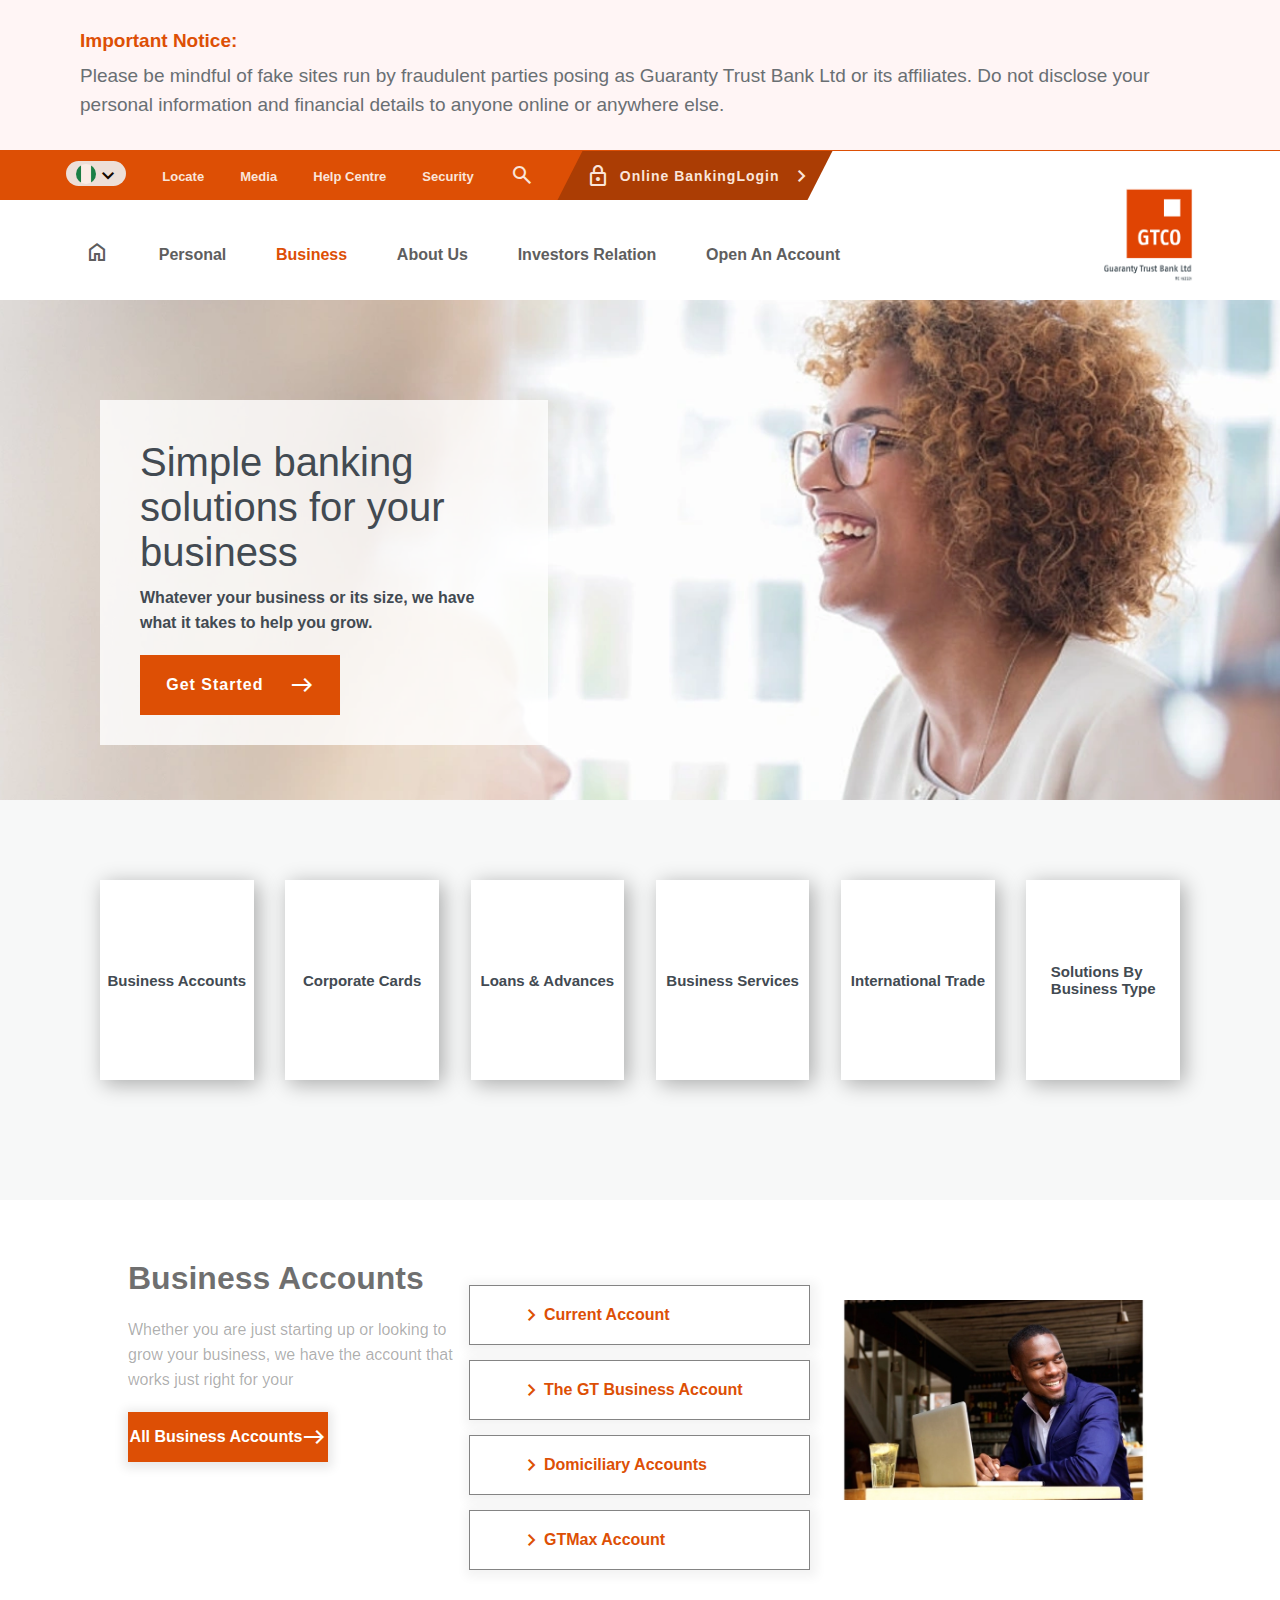
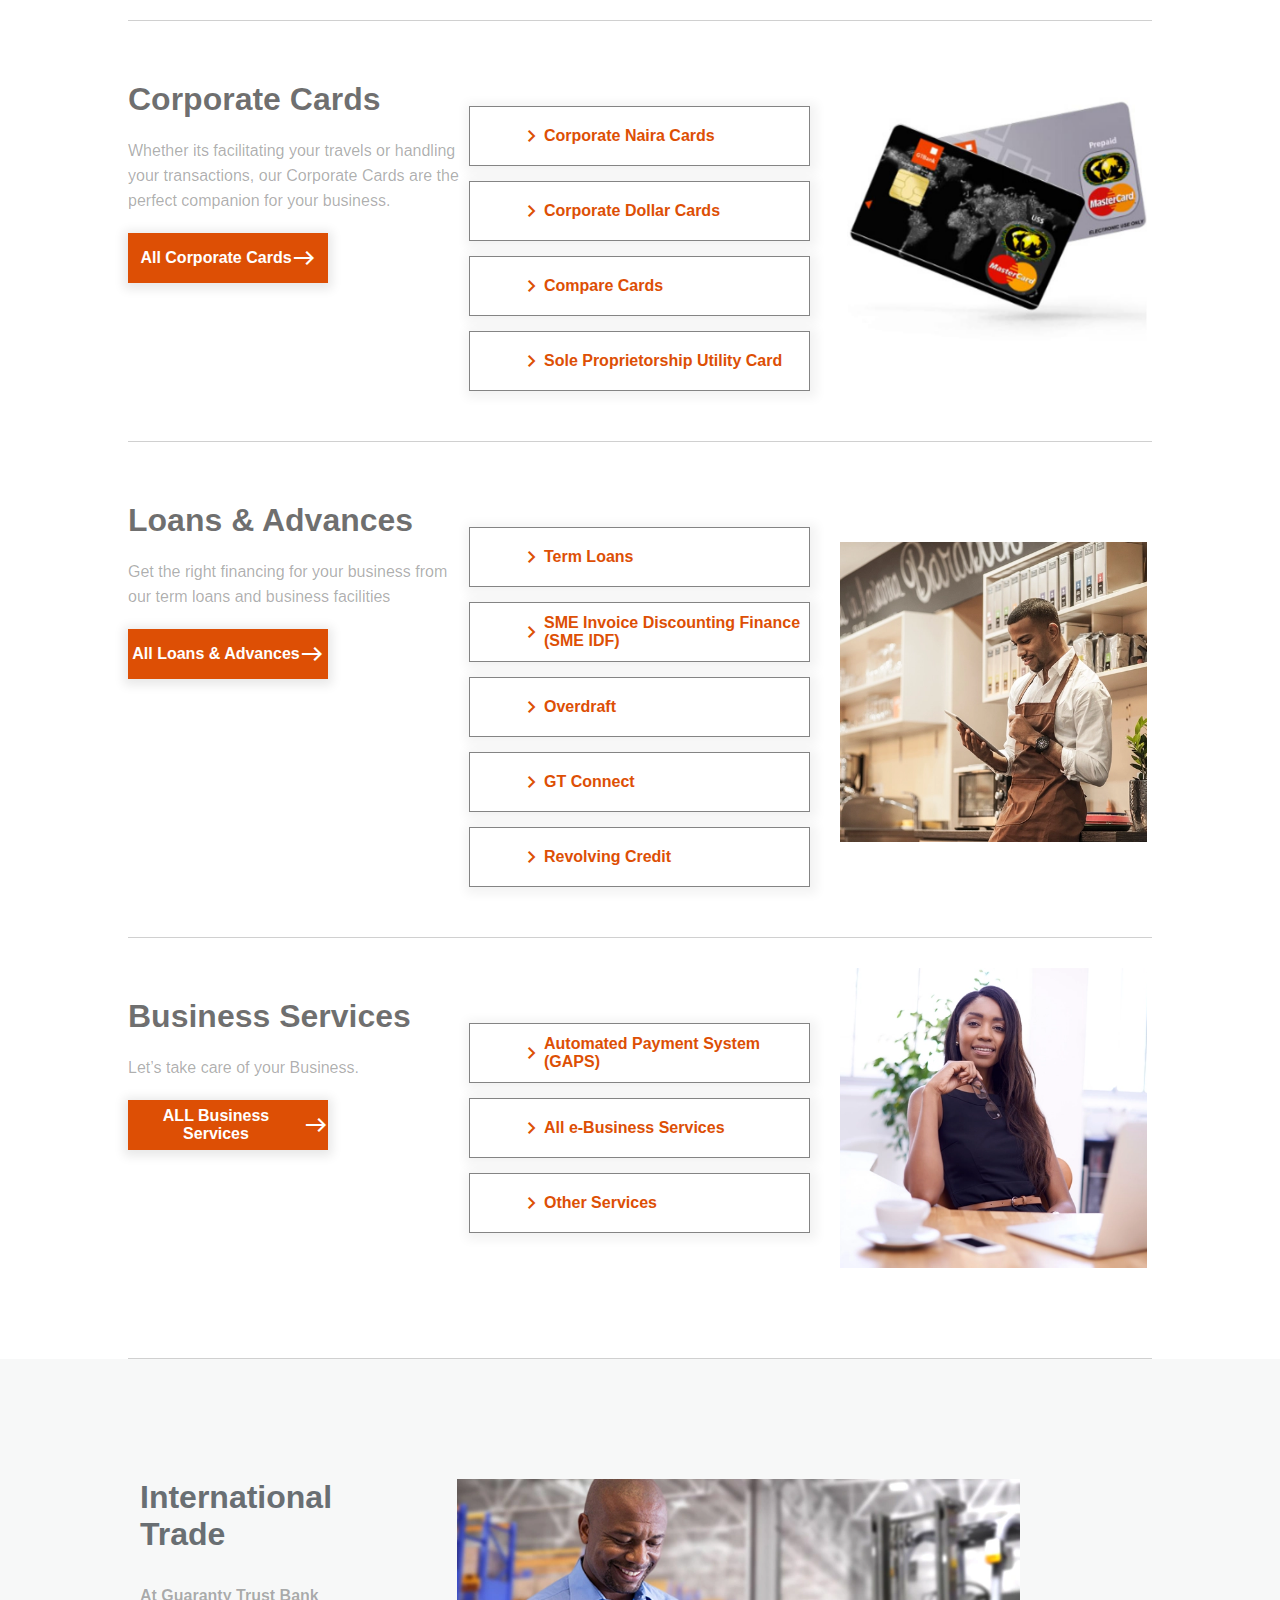
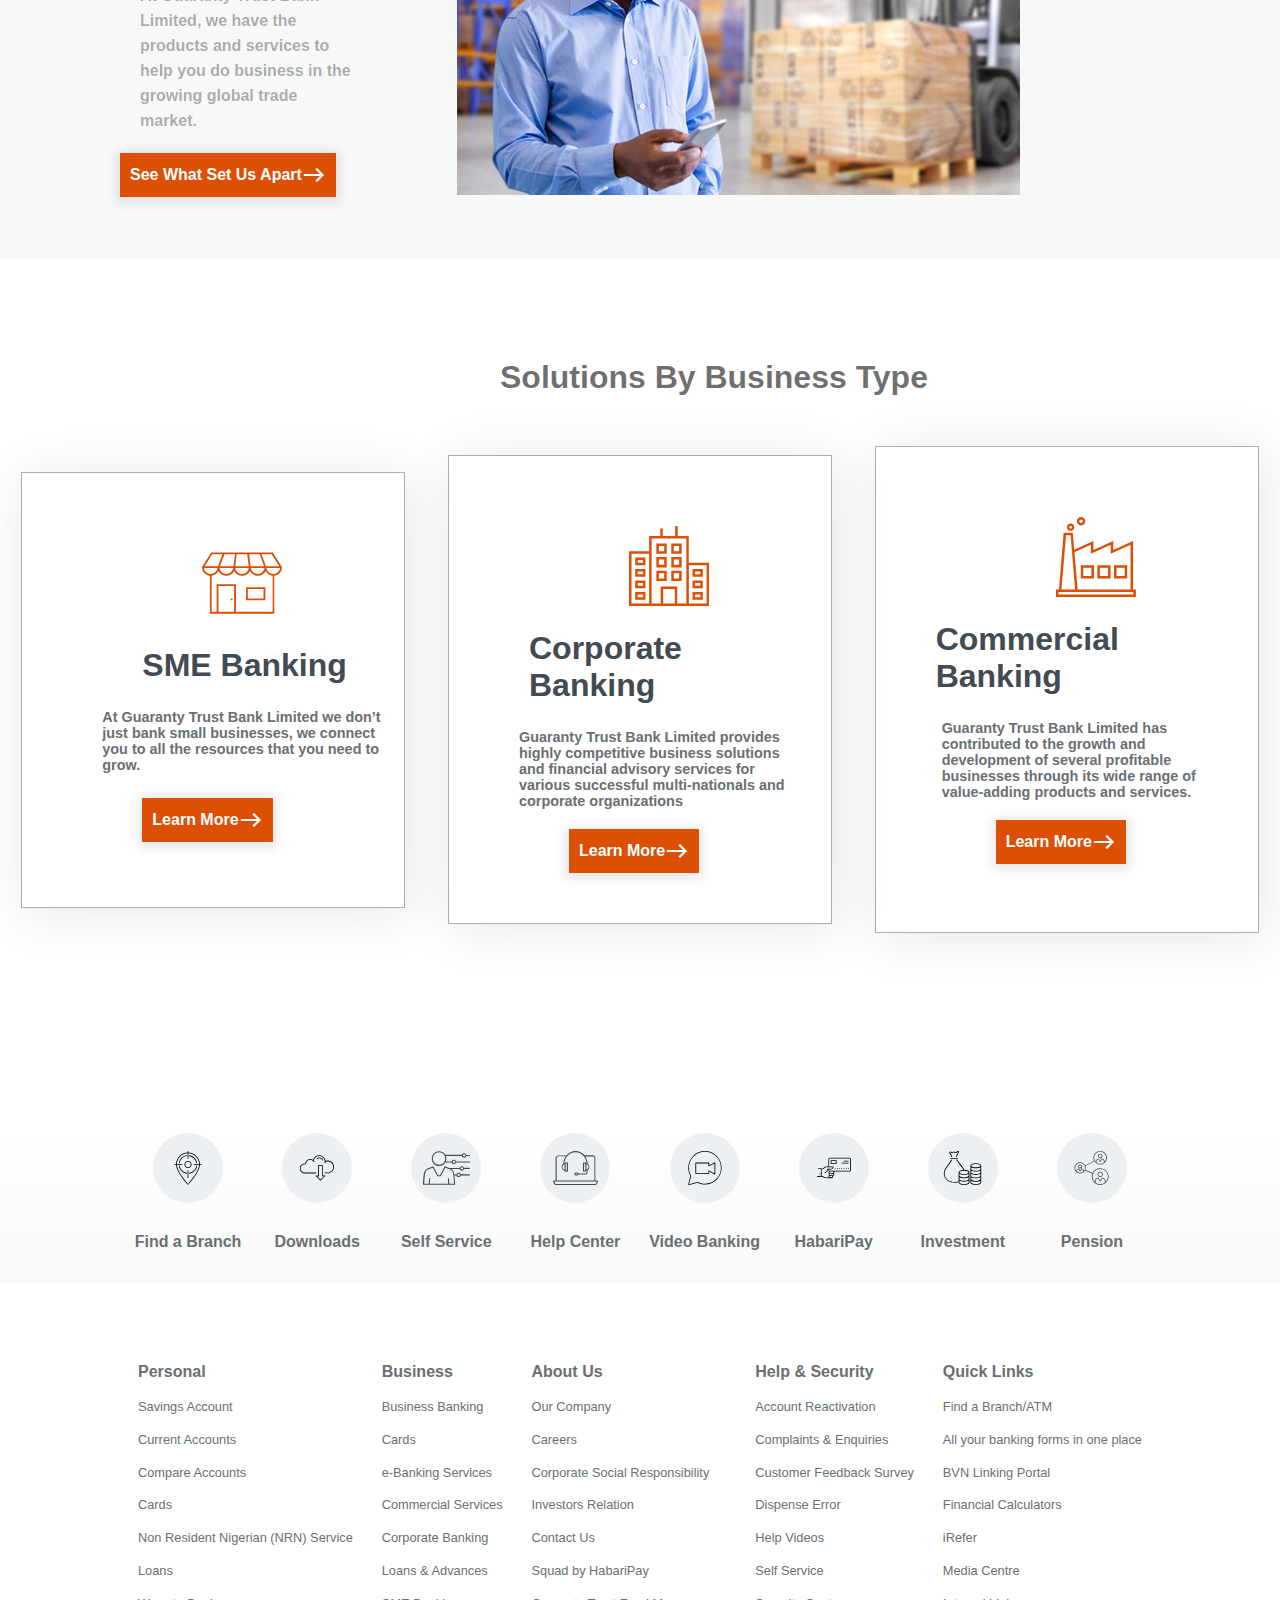
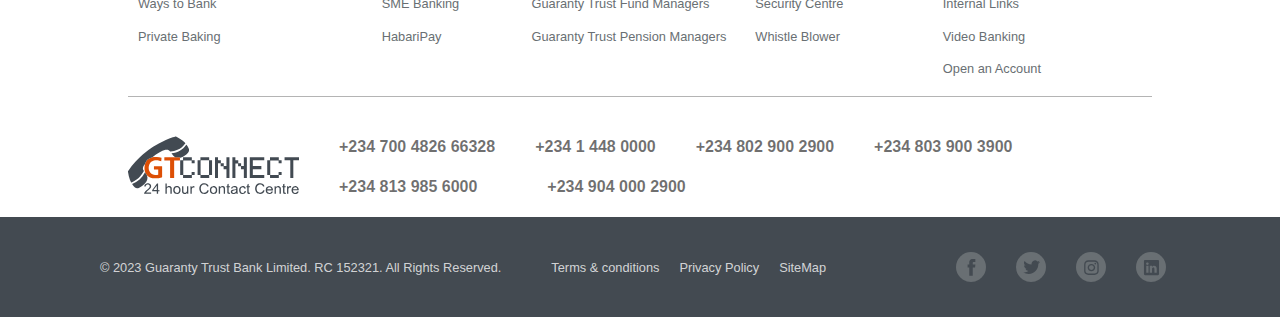
<file: SecondPage/business.html>
<!DOCTYPE html>
<html lang="en">
<head>
    <meta charset="UTF-8">
    <meta name="viewport" content="width=device-width, initial-scale=1.0">
    <title>Business | gtbank</title>
    <link rel="stylesheet" href="../Otherpagescss/business.css">
    <link rel="stylesheet" href="https://fonts.googleapis.com/css2?family=Material+Symbols+Outlined:opsz,wght,FILL,GRAD@24,400,0,0"/>
    <link href="https://cdn.jsdelivr.net/npm/bootstrap@5.3.2/dist/css/bootstrap.min.css" rel="stylesheet" integrity="sha384-T3c6CoIi6uLrA9TneNEoa7RxnatzjcDSCmG1MXxSR1GAsXEV/Dwwykc2MPK8M2HN" crossorigin="anonymous">
</head>
<body>
    <div class="alert">
        <h1>Important Notice:</h1>
        <p>Please be mindful of fake sites run by fraudulent parties posing as Guaranty Trust Bank Ltd or its affiliates. Do not disclose your personal information and financial details to anyone online or anywhere else.</p>
    </div>
    <!-- ---header---- -->
    <header class="header1">
        <div class="px768">
            <a href=""><span class="material-symbols-outlined">menu</span></a>
            <a href=""><span class="material-symbols-outlined">search</span></a>
            <button><span class="material-symbols-outlined">lock</span> Login</button>
            <div></div>
        </div>
        <div class="hiddenpersonal">Business</div>
        <nav>
            <div class="headerlinkdiv">
                <div class="countrybuttondiv"><a href=""><button><div class="circle"><span class="material-symbols-outlined">expand_more</span></div></button></a></div>
                <a href="">Locate</a>
                <a href="./media.html">Media</a>
                <a href="">Help Centre</a>
                <a href="">Security</a>
                <a href=""><span class="material-symbols-outlined">search</span></a>
            </div>
        </nav>
        <a href=""><div class="skew-et"><div><span class="material-symbols-outlined">lock</span><span class="hide">Online Banking </span> Login <span class="material-symbols-outlined">keyboard_arrow_right</span> </div></div></a>
    </header>
    <header class="header2">
        <nav>
            <ul>
                <li><a href="../index.html"><span class="material-symbols-outlined">home</span></a></li>
                <li class="personal"><a href="../SecondPage/personal.html">Personal</a>
                    <div class="personaldropdowncont">
                        <div class="items">
                            <div>Accounts</div>
                            <div>Services</div> 
                            <div>Cards</div>
                            <div>Loans</div>
                            <div>Ways To Bank</div>
                            <div>Non Resident Nigerian (NRN) Services</div>
                            <div>Private Banking</div>
                        </div>
                        <div class="itemsitems"></div>
                    </div>
                </li>
                <li class="business"><a href="">Business</a>
                    <div class="businessdropdowncont">
                        <div class="items">
                            <div>Accounts</div>
                            <div>SME Banking</div> 
                            <div>Cards</div>
                            <div>Business Banking</div>
                            <div>Commercial Banking</div>
                            <div>Corporate Banking</div>
                            <div>International Trade</div>
                            <div>Cards</div>
                            <div>Services</div>
                        </div>
                        <div class="itemsitems"></div>
                    </div>
                </li>
                <li class="aboutus"><a href="./aboutus.html">About Us</a>
                    <div class="aboutusdropdowncont">
                        <div class="items">
                            <div>Our Company</div>
                            <div>Careers</div> 
                            <div>Corporate Social Responsibilities</div>
                            <div>COVID-19 Guidiance</div>
                        </div>
                        <div class="itemsitems"></div>
                    </div>
                </li>
                <li class="investorsrelation"><a href="">Investors Relation</a>
                    <div class="investorsrelationdropdowncont">
                        <div class="items">
                            <div>Proposed Corporate Re-organization</div>
                            <div>Corporate Information</div> 
                            <div>Financial Information</div>
                            <div>Investor News</div>
                            <div>Outlook Insight</div>
                            <div>Events</div>
                            <div>Annual Report</div>
                            <div>Shareholder Information</div>
                            <div>Other Information</div>
                        </div>
                        <div class="itemsitems"></div>
                </div></li>
                <li><a href="../SecondPage/openaccount.html">Open An Account</a></li>
            </ul>
            <img src="./images/Capture.PNG" alt="">
        </nav>
    </header>
    
    <!-- ---banner--- -->
    <div class="banner">
        <div class="Simplebankingssolution">
            <h1>Simple banking solutions for your business</h1>
            <p>Whatever your business or its size, we have what it takes to help you grow.</p>
            <a href=""><button>Get Started <span class="material-symbols-outlined">east</span></button></a>
        </div>
    </div>

    <!-- ---businesscard---- -->
    <div class="business-cards">
        <div class="divcont">
            <a href="" class="card1"><div>Business Accounts</div></a>
            <a href=""><div>Corporate Cards</div></a>
            <a href=""><div>Loans &amp; Advances</div></a>
            <a href="" class="card4"><div>Business Services</div></a>
            <a href=""><div>International Trade</div></a>
            <a href="" class="card6"><div>Solutions By <br> Business Type</div></a>
        </div>
    </div>

    <!-- ---hero--- -->
    <section class="hero">
        <div class="BusinessAccountsdiv">
            <div class="BusinessAccountsh1">
                <h1>
                    Business Accounts
                </h1>
                <p>
                    Whether you are just starting up or looking to <br> grow your business, we have the account that works just right for your
                </p>
                <button>All Business Accounts <span class="material-symbols-outlined">east</span></button>
            </div>
            <div class="BusinessAccountslists">
                <div><span class="material-symbols-outlined">keyboard_arrow_right</span> Current Account</div>
                <div><span class="material-symbols-outlined">keyboard_arrow_right</span> The GT Business Account</div>
                <div><span class="material-symbols-outlined">keyboard_arrow_right</span> Domiciliary Accounts
                </div>
                <div><span class="material-symbols-outlined">keyboard_arrow_right</span> GTMax Account</div>
                <button>All Business Accounts <span class="material-symbols-outlined">east</span></button>
            </div>
            <div class="BusinessAccountsimage">
            </div>
        </div>

        <div class="CorporateCardsdiv">
            <div class="CorporateCardsh1">
                <h1>
                    Corporate Cards
                </h1>
                <p>
                    Whether its facilitating your travels or handling your transactions, our Corporate Cards are the perfect companion for your business.
                </p>
                <button>All Corporate Cards <span class="material-symbols-outlined">east</span></button>
            </div>
            <div class="CorporateCardslists">
                <div><span class="material-symbols-outlined">keyboard_arrow_right</span> Corporate Naira Cards</div>
                <div><span class="material-symbols-outlined">keyboard_arrow_right</span> Corporate Dollar Cards</div>
                <div><span class="material-symbols-outlined">keyboard_arrow_right</span> Compare Cards</div>
                <div><span class="material-symbols-outlined">keyboard_arrow_right</span> Sole Proprietorship Utility Card</div>
                <button>All Corporate Cards <span class="material-symbols-outlined">east</span></button>
            </div>
            <div class="CorporateCardsimage">
            </div>
        </div>

        <div class="LoansAdvancesdiv">
            <div class="LoansAdvancesh1">
                <h1>
                    Loans &amp; Advances
                </h1>
                <p>
                    Get the right financing for your business from our term loans and business facilities
                </p>
                <button>All Loans &amp; Advances<span class="material-symbols-outlined">east</span></button>
            </div>
            <div class="LoansAdvanceslists">
                <div><span class="material-symbols-outlined">keyboard_arrow_right</span>Term Loans</div>
                <div><span class="material-symbols-outlined">keyboard_arrow_right</span> SME Invoice Discounting Finance (SME IDF)</div>
                <div><span class="material-symbols-outlined">keyboard_arrow_right</span> Overdraft</div>
                <div><span class="material-symbols-outlined">keyboard_arrow_right</span> GT Connect</div>
                <div><span class="material-symbols-outlined">keyboard_arrow_right</span> Revolving Credit</div>
                <button>All Loans &amp; Advances<span class="material-symbols-outlined">east</span></button>
            </div>
            <div class="LoansAdvancesimage">
            </div>
        </div>

        <div class="BusinessServicesdiv">
            <div class="BusinessServicesh1">
                <h1>
                    Business Services
                </h1>
                <p>
                    Let’s take care of your Business.
                </p>
                <button>ALL Business Services<span class="material-symbols-outlined">east</span></button>
            </div>
            <div class="BusinessServiceslists">
                <div><span class="material-symbols-outlined">keyboard_arrow_right</span>Automated Payment System (GAPS)</div>
                <div><span class="material-symbols-outlined">keyboard_arrow_right</span> All e-Business Services</div>
                <div><span class="material-symbols-outlined">keyboard_arrow_right</span> Other Services</div>
                <button>ALL Business Services<span class="material-symbols-outlined">east</span></button>
            </div>
            <div class="BusinessServicesimage">
            </div>
        </div>


        <div class="InternationalTrade">
            <div class="InternationalTradetext">
                <h1>
                    International Trade
                </h1>
                <p>
                    At Guaranty Trust Bank Limited, we have the products and services to help you do business in the growing global trade market.
                </p>
                <button>See What Set Us Apart<span class="material-symbols-outlined">east</span></button>
            </div>
            <div class="InternationalTradeimage"></div>
            <button class="hidden">All International Trade Services<span class="material-symbols-outlined">east</span></button>
        </div>
    </section>


    <!-- ----solutions---- -->
    <section class="SolutionsByBusinessType">
        <h1>Solutions By Business Type</h1>
        <div class="cardcont">
            <div>
                <svg viewBox="0 0 65 65" xmlns="http://www.w3.org/2000/svg"><path d="M65 19.5L57.5 7.7h-50L.3 19.1l-.3.4v.1c0 3.7 2.8 6.7 6.4 7.1v30.8h52.3V26.6c3.5-.4 6.3-3.4 6.3-7.1zm-2.2-.7H52l-3.7-9.6h8.3l6.2 9.6zm-23.3 0l-1.2-9.6h8.5l3.7 9.6h-11zm-1.5 0H27l1.2-9.6h8.5l1.3 9.6zm-12.5 0H14.6l3.7-9.6h8.5l-1.3 9.6zm-.2 1.5c-.4 2.7-2.7 4.8-5.5 4.8s-5.2-2.1-5.5-4.8h11zm12.7 0c-.4 2.7-2.7 4.8-5.5 4.8S27.3 23 27 20.3h11zm12.8 0c-.4 2.7-2.7 4.8-5.5 4.8s-5.2-2.1-5.5-4.8h11zM8.3 9.2h8.3L13 18.8H2.2l6.1-9.6zM1.5 20.3h11.1c-.4 2.7-2.7 4.8-5.5 4.8S1.9 23 1.5 20.3zm11.9 35.5V35h12.7v20.8H13.4zm14.2 0V33.5H11.9v22.3H7.8V26.6c2.5-.3 4.5-1.8 5.6-3.9 1.2 2.3 3.6 4 6.4 4s5.2-1.6 6.4-4c1.2 2.3 3.6 4 6.4 4s5.2-1.6 6.4-4c1.2 2.3 3.6 4 6.4 4s5.2-1.6 6.4-4c1.1 2.1 3.1 3.7 5.6 3.9v29.3H27.6zm30.3-30.7c-2.8 0-5.2-2.1-5.5-4.8h11.1c-.4 2.7-2.8 4.8-5.6 4.8z"></path><path d="M35.8 46.5h15.7V35.9H35.8v10.6zm1.4-9.1H50V45H37.2v-7.6zM23.3 45h1.5v1.5h-1.5z"></path></svg>
                <h1>SME Banking</h1>
                <p>At Guaranty Trust Bank Limited we don’t <br>just bank small businesses, we connect <br> you to all the resources that you need to <br> grow.</p>
                <button>Learn More<span class="material-symbols-outlined">east</span></button>
            </div>
            <div>
                <svg xmlns="http://www.w3.org/2000/svg" viewBox="0 0 602.4 602.4"><path d="M235.4 75.3V18.1h19.1v57.2h93.4V0H367v75.3h82.9v201.1h152.5v326H0V189.7h151.6V75.3h83.8zm127.8 508.1h68.6v-490H170.6v490h67.7V454.7h124.9v128.7zm-18.1 0V473.7h-87.7v109.6h87.7zm239.2-287.9H450.9v287.9h133.5V295.5zM151.6 583.4V208.7H19.1v374.6h132.5zm404.1-27.7h-77.2v-58.1h77.2v58.1zm-431.8 0H46.7v-58.1h77.2v58.1zm412.8-39.1h-39.1v20h39.1v-20zM65.8 536.7h39.1v-20H65.8v20zM555.7 469h-77.2v-58.1h77.2V469zm-431.8 0H46.7v-58.1h77.2V469zm373.7-19.1h39.1v-20h-39.1v20zm-392.7-20H65.8v20h39.1v-20zm291.6-15.3h-78.2v-78.2h78.2v78.2zm-112.4 0h-78.2v-78.2h78.2v78.2zm-19.1-59h-40v40h40v-40zm72.4 40h40v-40h-40v40zm218.3-13.4h-77.2v-58.1h77.2v58.1zm-431.8 0H46.7v-58.1h77.2v58.1zm412.8-39h-39.1v20h39.1v-20zm-470.9 20h39.1v-20H65.8v20zm218.3-51.5h-78.2v-78.2h78.2v78.2zm112.4 0h-78.2v-78.2h78.2v78.2zm-272.6-16.2H46.7v-58.1h77.2v58.1zM265 252.6h-40v40h40v-40zm72.4 40h40v-40h-40v40zm-232.5-36.2H65.8v20h39.1v-20zm179.2-46.7h-78.2v-78.2h78.2v78.2zm112.4 0h-78.2v-78.2h78.2v78.2zM265 150.6h-40v40h40v-40zm72.4 40h40v-40h-40v40z"></path></svg>
                <h1>Corporate Banking</h1>
                <p>Guaranty Trust Bank Limited provides <br> highly competitive business solutions <br> and financial advisory services for <br> various successful multi-nationals and <br> corporate organizations</p>
                <button>Learn More<span class="material-symbols-outlined">east</span></button>
            </div>
            <div>
                <svg xmlns="http://www.w3.org/2000/svg" viewBox="0 0 601.5 602.4"><path d="M137.1 246.8L281.6 181v67L431 181v67l149.4-67v364.9h21.1v56.5H0v-56.5h22.6l34.8-427.2h69l10.7 128.1zM21.2 564.1h-3v19.2h564.1v-19.2h-1.9v1H21.1l.1-1zm141.6-18.2h398.4V209.7l-149.4 67.1v-67.1l-149.4 67.1v-67.1l-123.6 56.5 24 279.7zm-43.1-291.1L110.1 138H75.7L41.2 546h102.5l-22.3-272-1.7-19.2zm416.7 207.8h-99.6V364h99.6v98.6zm-125.5 0h-99.6V364h99.6v98.6zm-124.5 0h-99.6V364h99.6v98.6zm169.5-18.2h61.3v-62.3h-61.3v62.3zm-64.2-62.3h-61.3v62.3h61.3v-62.3zM205 444.4h61.3v-62.3H205v62.3zm-94.9-340c-15.3 0-27.8-12.5-27.8-27.8s12.5-27.8 27.8-27.8 27.8 12.5 27.8 27.8-12.4 27.8-27.8 27.8zm0-37.4c-4.8 0-9.6 3.8-9.6 9.6 0 4.8 3.8 9.6 9.6 9.6 4.8 0 9.6-3.8 9.6-9.6s-4.8-9.6-9.6-9.6zm78.6-3.8c-17.2 0-31.6-14.4-31.6-31.6S171.4 0 188.7 0s31.6 14.4 31.6 31.6-14.4 31.6-31.6 31.6zm0-44c-6.7 0-12.5 5.7-12.5 12.5s5.7 12.5 12.5 12.5c6.7 0 12.5-5.7 12.5-12.5s-4.9-12.5-12.5-12.5z"></path></svg>
                <h1>Commercial Banking</h1>
                <p>Guaranty Trust Bank Limited has contributed to the growth and development of several profitable businesses through its wide range of value-adding products and services.</p>
                <button>Learn More<span class="material-symbols-outlined">east</span></button>
            </div>
        </div>

        <div class="icons">
            <div class="svgcont">
                <a href="">
                    <div class="svg">
                        <svg viewBox="0 0 65 65" xmlns="http://www.w3.org/2000/svg"><path d="M31.7 36.9h1.5v14.7h-1.5z"></path><path d="M58.3 25h-3C55 12.9 45.3 3.1 33.2 2.7V0h-1.5v2.8c-12 .3-21.8 10.1-22 22.2h-3v1.5h3c.9 15.4 21.4 37 22.3 37.9l.5.6.5-.6c.9-.9 21.4-22.5 22.3-37.9h3V25zM32.5 62.9C29.2 59.3 12 40 11.2 26.5h10.2V25H11.2c.3-11.3 9.3-20.4 20.6-20.8v10.4h1.5V4.3c11.2.4 20.2 9.5 20.5 20.7H43.6v1.5h10.2C53 40 35.8 59.3 32.5 62.9z"></path><path d="M48.5 23.6l1.5-.2c-1.1-7.9-7.3-14.1-15.2-15.1l-.2 1.5c7.2.9 13 6.6 13.9 13.8zM30.2 8.3c-7.9 1-14.1 7.3-15.2 15.1l1.5.2c1-7.2 6.7-12.9 13.9-13.9l-.2-1.4zM34.8 43.3c8-1 14.2-7.3 15.2-15.2l-1.5-.2c-.9 7.3-6.6 13-13.9 14l.2 1.4zM16.5 27.9l-1.5.2c1 7.9 7.3 14.2 15.2 15.2l.2-1.5c-7.3-.9-13-6.7-13.9-13.9zM25.6 25.8c0 3.8 3.1 6.9 6.9 6.9 3.8 0 6.9-3.1 6.9-6.9 0-3.8-3.1-6.9-6.9-6.9-3.8 0-6.9 3.1-6.9 6.9zm6.9-5.4c3 0 5.4 2.4 5.4 5.4s-2.4 5.4-5.4 5.4-5.4-2.4-5.4-5.4 2.4-5.4 5.4-5.4z"></path></svg>
                    </div>
                    <div class="svgsubtitle">Find a Branch</div>
                </a>
                <a href="">
                    <div class="svg">
                        <svg viewBox="0 0 65 65" xmlns="http://www.w3.org/2000/svg"><path d="M42.7 18.3l1.5-.4c-.8-3.3-3.8-5.6-7.2-5.6-2 0-3.9.8-5.3 2.2l1.1 1.1c1.1-1.1 2.6-1.7 4.2-1.7 2.7-.1 5 1.8 5.7 4.4z"></path><path d="M53.1 18.4c-1.5 0-2.9.3-4.3.8-.6-6.2-5.8-11-12.1-11-5.5 0-10.3 3.7-11.7 9-1.6-1.1-3.5-1.8-5.5-1.8-4.9 0-8.9 3.8-9.3 8.6H9c-4.4 0-8.3 3.1-9.2 7.5l-.1.3c-.1.5-.1 1.1-.1 1.6 0 5.2 4.2 9.4 9.4 9.4h22.1v-1.5h-22c-4.3 0-7.9-3.5-7.9-7.9 0-.4 0-.9.1-1.3v-.3c.7-3.6 4-6.3 7.7-6.3h2.7v-.8c0-4.3 3.5-7.8 7.8-7.8 3.1 0 5.9 1.8 7.1 4.6l1.4-.6c-.4-1-1-1.8-1.7-2.6 1-5 5.3-8.6 10.4-8.6 5.9 0 10.6 4.8 10.6 10.6 0 1.1-.2 2.3-.5 3.3l1.4.5c.4-1.1.5-2.2.6-3.3 1.3-.6 2.8-.9 4.2-.9 5.9 0 10.6 4.8 10.6 10.6 0 5.9-4.8 10.6-10.6 10.6h-6.1v1.5H53c6.7 0 12.1-5.4 12.1-12.1.2-6.7-5.3-12.1-12-12.1z"></path><path d="M43.8 27.2h-9.4V47h-5l9.7 9.7 9.7-9.7h-5V27.2zm1.5 21.4l-6.1 6.1-6.2-6.1h3V28.7h6.4v19.8h2.9z"></path></svg>
                    </div>
                    <div class="svgsubtitle">Downloads</div>
                </a>
                <a href="">
                    <div class="svg">
                        <svg xmlns="http://www.w3.org/2000/svg" width="47" height="33.5" viewBox="0 0 47 33.5"><style>.st0{fill-rule:evenodd;clip-rule:evenodd;}</style><path class="st0" d="M41.2 5.4c.6 0 1.1-.5 1.1-1.1v-.2c0-.6-.5-1.1-1.1-1.1h-.1c-.6 0-1.1.5-1.1 1.1v.1c0 .6.5 1.1 1.1 1.1h.1zM31 11.9c.6 0 1.1-.5 1.1-1.1v-.1c0-.6-.5-1.1-1.1-1.1h-.1c-.6 0-1.1.5-1.1 1.1v.1c0 .6.5 1.1 1.1 1.1h.1zm-14.9 1.6c-3.5 0-6.2-2.8-6.2-6.2s2.8-6.2 6.2-6.2c3.5 0 6.2 2.8 6.2 6.2s-2.8 6.2-6.2 6.2zm14.8-5c1 0 1.9.7 2.1 1.7h13.9v1.1H33c-.2.9-1.1 1.7-2.1 1.7h-.1c-1 0-1.9-.7-2.1-1.7h-6.4c-1.3 2-3.5 3.4-6.2 3.4-4.1 0-7.3-3.3-7.3-7.3S12 0 16.1 0c2.7 0 5 1.4 6.3 3.6h16.5C39.1 2.7 40 2 41 2h.1c1 0 1.9.7 2.2 1.7H47v1.1h-3.7c-.2.9-1.1 1.7-2.1 1.7h-.1c-1.1 0-1.9-.7-2.2-1.7h-16c.4.8.5 1.7.5 2.6 0 1-.2 2-.6 2.8h5.9c.2-.9 1.1-1.7 2.1-1.7h.1zm8 9.9c.6 0 1.1-.5 1.1-1.1v-.1c0-.6-.5-1.1-1.1-1.1h-.1c-.6 0-1.1.5-1.1 1.1v.1c0 .6.5 1.1 1.1 1.1h.1zm-3.1 6.5c.6 0 1.1-.5 1.1-1.1v-.1c0-.6-.5-1.1-1.1-1.1h-.1c-.6 0-1.1.5-1.1 1.1v.1c0 .6.5 1.1 1.1 1.1h.1zM31 32.4c-.2-4.5-.7-9-.7-9.1 0-1-.3-2.1-.9-3.2-.6-1-1.6-1.8-2.8-2.2l-4.3-1.5-4.6 8.6h-3.3l-4.6-8.6L5.6 18c-1.2.4-2.2 1.2-2.8 2.2-.4.8-.9 2-.9 3.2 0 .1-.5 4.6-.7 9.1h4.6l.4-5.6 1 .1-.4 5.5h18.4l-.3-5.5 1.1-.1.4 5.5H31zM38.9 15c1 0 1.9.7 2 1.6h5.9v1.1h-5.9c-.2.9-1.1 1.7-2.1 1.7h-.1c-1 0-1.9-.7-2.1-1.7h-8.1c.7.5 1.3 1.2 1.7 2 .7 1.2 1.1 2.4 1.1 3.5h2.2c.2-.9 1.1-1.7 2.1-1.7h.1c1.1 0 1.9.7 2.1 1.6h9v1.1h-9c-.2.9-1.1 1.7-2.1 1.7h-.1c-1 0-1.9-.7-2.1-1.7h-2.1c.1 1.7.5 5.2.7 8.8v.6H0V33c.1-4.8.7-9.6.7-9.7 0-1.2.4-2.4 1.1-3.6.7-1.2 1.9-2.2 3.3-2.8l5.1-1.8L15 24h2l4.8-8.9 4.4 1.6h10.4c.2-.9 1.1-1.7 2.1-1.7h.2z"></path></svg>
                    </div>
                    <div class="svgsubtitle">Self Service</div>
                </a>
                <a href="">
                    <div class="svg">
                        <svg xmlns="http://www.w3.org/2000/svg" width="45" height="34.3" viewBox="0 0 45 34.3"><style>.st0{fill:#434a52}</style><path class="st0" d="M44 31.4l-1.4 1.9H2.5l-1.4-1.9v-.7H44v.7zm-19.1-8.1c0 .3-.2.5-.5.5h-1.5c-.3 0-.5-.2-.5-.5s.2-.5.5-.5h1.5c.3 0 .5.2.5.5zm7.5-10.7v7h-1.2v-6.9h1.2zm1.1 6.1v-5.4c1.2.2 2.1 1.3 2.1 2.5v.3c-.1 1.3-1 2.4-2.1 2.6zm-20.9-6.1h1.2v6.9h-1.2v-6.9zm-1.1.8v5.4c-1.2-.3-2.1-1.3-2.1-2.5V16c.1-1.3 1-2.3 2.1-2.6zM3.5 7c0-.8.7-1.6 1.6-1.6h7.5c-1.4 2.1-2.3 4.7-2.3 7.4-1.1.7-1.8 1.8-1.8 3.1v.3c0 1.9 1.4 3.3 3.1 3.6v.8h3.3v-9h-3.3v.8c-.1 0-.2 0-.3.1.3-6.3 5.3-11.3 11.2-11.3 6 0 10.9 5 11.2 11.3-.1 0-.2-.1-.3-.1v-.8H30v9h3.3v-.8c.1 0 .3-.1.4-.1v1.9c0 .7-.5 1.2-1.2 1.2h-6.8c-.2-.6-.8-1-1.4-1h-1.5c-.8 0-1.5.7-1.5 1.5s.7 1.5 1.5 1.5h1.5c.7 0 1.2-.4 1.4-1h6.8c1.2 0 2.2-1 2.2-2.2v-2.4c1.1-.5 1.8-1.6 1.8-2.9V16c0-1.3-.7-2.4-1.7-3.1-.1-2.7-.9-5.3-2.3-7.4H40c.8 0 1.6.7 1.6 1.6v22.7H3.5V7zm39 22.7V7c0-1.4-1.2-2.6-2.6-2.6h-8.2C29.4 1.7 26.1 0 22.5 0s-6.9 1.8-9.2 4.5H5c-1.4 0-2.6 1.2-2.6 2.6v22.7H0v2.1l1.9 2.5h41.2l1.9-2.5v-2.1l-2.5-.1z"></path></svg>
                    </div>
                    <div class="svgsubtitle">Help Center</div>
                </a>
                <a href="">
                    <div class="svg">
                        <svg xmlns="http://www.w3.org/2000/svg" width="43.9" height="44.5" viewBox="0 0 43.9 44.5"><path d="M12.3 41.1l-.1-.5-11 2.9h-.1v-.2L4 32.5l-.1-.2C2 29.3 1 25.7 1 22c0-5.8 2.3-11 6.1-14.8S16.2 1 22 1s11 2.3 14.8 6.1c3.8 3.8 6.1 9 6.1 14.8s-2.3 11-6.1 14.8c-3.8 3.8-9 6.1-14.8 6.1-3.4 0-6.6-.8-9.5-2.3l-.2-.1-.2.1.2.6-.3.4c3 1.5 6.4 2.4 9.9 2.4 6.1 0 11.6-2.5 15.5-6.4 4-4 6.4-9.5 6.4-15.5 0-6.1-2.5-11.6-6.4-15.5C33.5 2.5 28 0 22 0S10.4 2.5 6.5 6.4c-4 4-6.4 9.5-6.4 15.5 0 4 1.1 7.7 2.9 10.9l.5-.2-.5-.1L.1 43.1c-.1.1-.1.2-.1.3v.3c.1.2.2.5.4.6.2.1.4.2.7.2h.3l11-2.9-.1-.5-.3.4.3-.4z"></path><path d="M34.9 15.4l-.3-.5-6.9 3.6v-2.7c0-.2-.1-.3-.2-.4-.1-.1-.3-.2-.4-.2H10c-.2 0-.3.1-.4.2-.1.1-.2.3-.2.4v13.7c0 .2.1.3.2.4s.3.2.4.2h17c.2 0 .3-.1.4-.2.1-.1.2-.3.2-.4v-2.6l7 3.7h.3c.2 0 .3-.1.4-.2.1-.1.2-.3.2-.4V15.1c-.1-.1-.1-.2-.2-.2s-.2-.1-.3-.1-.2 0-.3.1l.2.5.3.5-.3-.5v.6c.1 0 .2 0 .2-.1l-.2-.5v.6-.6l-.2.5c.1.1.2.1.3.1l-.1-.6-.2.5.2-.5-.4.3c.1.1.1.2.2.2l.2-.5-.4.3.4-.3-.5.2.5-.2-.5.1v14.6h.5l-.3-.3c-.1.1-.2.2-.2.3h.5l-.3-.3.3.3v-.5c-.1 0-.3.1-.3.2l.3.3v-.5.6l.1-.5-.1.5.3-.5-8.6-4.5v4.4h.4l-.3-.3c-.1.1-.2.2-.2.3h.5l-.3-.3.3.3v-.5c-.1 0-.3.1-.3.2l.3.3v-.5H10v.5l.3-.3c-.1-.1-.2-.2-.3-.2v.5l.3-.3-.3.3h.5c0-.1-.1-.3-.2-.3l-.3.3h.5V15.9H10l.3.3c.1-.1.2-.2.2-.3H10l.3.3-.3-.3v.5c.1 0 .3-.1.3-.2l-.3-.3v.5h17v-.5l-.3.3c.1.1.2.2.3.2v-.5l-.3.3.3-.3h-.5c0 .1.1.3.2.3l.3-.3h-.5v4.5l8.6-4.5-.2-.5z"></path></svg>
                    </div>
                    <div class="svgsubtitle">Video Banking</div>
                </a>
                <a href="">
                    <div class="svg">
                        <svg viewBox="0 0 65 65" xmlns="http://www.w3.org/2000/svg"><path d="M4.9 41.7h1.5v1.5H4.9zM4.9 44.7h1.5v1.5H4.9zM33.9 32.3h1.5v1.5h-1.5zM51.1 32.3h1.5v1.5h-1.5zM59.7 32.3h1.5v1.5h-1.5zM55.4 32.3h1.5v1.5h-1.5zM38.2 32.3h1.5v1.5h-1.5zM46.8 32.3h1.5v1.5h-1.5zM42.5 32.3H44v1.5h-1.5zM26.2 24.9h11.2v-7.2H26.2v7.2zm1.5-5.7h8.2v4.2h-8.2v-4.2z"></path><path d="M62.1 13H24.6c-1.5 0-2.8 1.2-2.8 2.8v13.7h-4.1c-2 .1-3.8 1.1-4.9 2.7-.6.9-1.7 1.5-2.8 1.5H9l-.2-.2c-.5-.5-1.1-.7-1.8-.7-1.6.1-3.2.2-4.7.2v1.5c1.6 0 3.2-.1 4.8-.2.3 0 .5.1.7.2.1.1.2.2.2.4v12.7c0 .1-.1.3-.2.4-.2.2-.4.2-.7.2-2.3-.2-4.7-.2-7-.2v1.5c2.3 0 4.6.1 6.9.2h.2c.6 0 1.1-.2 1.5-.5.4 0 1.6.1 2.3.5l.6.3c.9.6 2 1.2 4.1 1.7 1 .2 3.3.3 5.6.3 3.3 0 6.7-.1 6.9-.1 1.6 0 2.8-1.3 2.8-2.8 0-.5-.1-1-.4-1.4 1.4-.2 2.4-1.4 2.4-2.8 0-.8-.3-1.5-.8-2 .7-.5 1.1-1.3 1.1-2.2 0-.5-.1-.9-.4-1.3h29.2c1.5 0 2.8-1.2 2.8-2.8V15.8c0-1.5-1.3-2.8-2.8-2.8zM16 50.2c-1.9-.4-2.8-1-3.7-1.5-.2-.1-.4-.2-.6-.4-.7-.4-1.6-.6-2.3-.6V35.1h.6c1.6 0 3.1-.8 4-2.1.9-1.3 2.4-2.1 4-2.1H30.2c-.3 1.6-1.8 2.9-3.3 2.9h-7.2v.7c0 .2-.1 5.5-5.3 6.5l.3 1.5c5.1-.9 6.2-5.4 6.4-7.2h.8v1.2c0 .8.4 1.6 1 2.1-.5.5-.8 1.2-.8 2s.4 1.6.9 2.1c-.6.5-.9 1.3-.9 2.1s.4 1.6.9 2.1c-.6.5-.9 1.3-.9 2.1 0 .5.2 1 .4 1.5-2.8 0-5.6 0-6.5-.3zm12.1.1l-3.3.1c-.7 0-1.3-.7-1.3-1.4s.6-1.3 1.3-1.3h3.3c.7 0 1.3.6 1.3 1.3.1.7-.5 1.3-1.3 1.3zm2.1-4.1h-5.3c-.7 0-1.3-.6-1.3-1.3 0-.7.6-1.3 1.3-1.3h5.3c.7 0 1.3.6 1.3 1.3.1.7-.5 1.3-1.3 1.3zm1.6-5.5c0 .7-.6 1.3-1.3 1.3h-5.6c-.7 0-1.3-.6-1.3-1.3 0-.7.6-1.3 1.3-1.3h5.6c.7-.1 1.3.5 1.3 1.3zm31.6-4.1c0 .7-.6 1.3-1.3 1.3H24.6c-.7 0-1.3-.6-1.3-1.3v-1.2h3.5c2.7 0 4.9-2.4 4.9-5.1v-.8h-8.5V15.8c0-.7.6-1.3 1.3-1.3H62c.7 0 1.3.6 1.3 1.3v20.8z"></path><path d="M50.8 18.6h9.7v1.5h-9.7zM47 22.5h13.5V24H47z"></path></svg>
                    </div>
                    <div class="svgsubtitle">HabariPay</div>
                </a>
                <a href="">
                    <div class="svg">
                        <svg xmlns="http://www.w3.org/2000/svg" width="63" height="62.7" viewBox="0 0 602.4 546.7"><path d="M515.3 196.4c-50 0-87.1 17.6-87.1 39.8v270.6c0 23.2 37.1 39.8 87.1 39.8 50 0 87.1-17.6 87.1-39.8V236.3c0-23.2-37-39.9-87.1-39.9zM330 303c-3.7-8.3-7.4-16.7-13-25-15.7-27.8-35.2-51.9-54.7-76-17.6-21.3-35.2-44.5-50-67.6l-12 7.4c14.8 25 33.4 47.3 51 69.5 18.5 24.1 38 48.2 53.7 75.1 3.7 5.6 6.5 12 9.3 18.5-44.5 1.9-76 18.5-76 39.8v145.5c-57.5 16.7-126 5.6-172.3-25.9-23.2-15.7-50-44.5-52.8-91.7-2.8-55.6 28.7-96.4 61.2-139 21.3-27.8 44.5-56.5 56.5-90.8l-13-4.6c-12 32.4-33.4 60.2-54.7 88C31.7 267-2.6 310.5.2 371.7c1.9 41.7 22.2 76.9 58.4 101.9 34.3 24.1 78.8 36.1 124.2 36.1 19.5 0 38-2.8 56.5-7.4v4.6c0 23.2 37.1 39.8 87.1 39.8 50 0 87.1-17.6 87.1-39.8V343.8c-1-22.3-36.2-39.9-83.5-40.8zm185.3 230.7c-45.4 0-73.2-15.8-73.2-25.9v-30.6c14.8 11.1 41.7 17.6 73.2 17.6s58.4-7.4 73.2-17.6v30.6c0 10.2-27.8 25.9-73.2 25.9zm-189.9 0c-45.4 0-73.2-15.8-73.2-25.9v-32.4c14.8 11.1 41.7 17.6 73.2 17.6s58.4-7.4 73.2-17.6v32.4c0 10.2-27.8 25.9-73.2 25.9zm189.9-52.8c-45.4 0-73.2-15.8-73.2-26v-32.4c14.8 11.1 41.7 17.6 73.2 17.6s58.4-7.4 73.2-17.6V454c0 11.1-27.8 26.9-73.2 26.9zM325.4 479c-45.4 0-73.2-15.8-73.2-25.9v-32.4c14.8 11.1 41.7 17.6 73.2 17.6s58.4-7.4 73.2-17.6v32.4c0 10.2-27.8 25.9-73.2 25.9zm189.9-52.8c-45.4 0-73.2-15.8-73.2-26v-32.4c14.8 11.1 41.7 17.6 73.2 17.6s58.4-7.4 73.2-17.6v32.4c0 11.2-27.8 26-73.2 26zm-189.9-1.8c-45.4 0-73.2-15.8-73.2-25.9V366c14.8 11.1 41.7 17.6 73.2 17.6s58.4-7.4 73.2-17.6v32.4c0 11.1-27.8 26-73.2 26zm189.9-52.8c-45.4 0-73.2-15.8-73.2-26v-32.4c14.8 11.1 41.7 17.6 73.2 17.6s58.4-7.4 73.2-17.6v32.4c0 11.1-27.8 26-73.2 26zm-189.9-1.9c-45.4 0-73.2-15.7-73.2-25.9 0-11.1 27.8-25.9 73.2-25.9s73.2 15.7 73.2 25.9-27.8 25.9-73.2 25.9zm189.9-51.9c-45.4 0-73.2-15.8-73.2-26v-32.4c14.8 11.1 41.7 17.6 73.2 17.6s58.4-7.4 73.2-17.6v32.4c0 10.3-27.8 26-73.2 26zm0-107.5c45.4 0 73.2 15.8 73.2 26 0 11.1-27.8 25.9-73.2 25.9s-73.2-15.8-73.2-25.9c0-11.1 27.8-26 73.2-26zm-290-99.1c3.7 0 6.5 2.8 6.5 6.5s-2.8 7.4-7.4 6.5H112.3c-3.7 0-6.5-2.8-6.5-6.5s2.8-6.5 6.5-6.5h113zM227.4 0c3.9 0 14.7.1 18.4 8.3 3.7 9.3-3.7 18.5-9.3 26.9l-1.9 2.8c-11.1 15.8-19.5 37.1-22.2 59.3l-13.9-1.9c3.7-24.1 12-48.2 25-65.8l1.9-2.8c1.9-2.8 6.5-9.3 7.4-12-.9-.9-1.8-.9-5.6-.9-4.6 0-10.2 3.7-15.7 8.3-9.3 6.5-21.3 15.7-36.1 10.2-5.6-.9-8.3-5.6-11.1-9.3-.4-.4-.7-.9-.9-1.3l-.1-.2c-.2-.4-.4-.9-.9-1.3-2.8-.9-4.6 0-9.3 4.6-4.6 4.6-12 11.1-22.2 10.2-3.7 0-8.3-2.8-12-5.6-5.6-3.7-10.2-6.5-13.9-4.6l-.9.9c-.9 3.7 7.4 16.7 13 25.9 9.3 15.7 19.5 31.5 17.6 45.4l-13.9-1.9c1.9-9.3-7.4-24.1-16.7-36.1-9.3-14.8-16.7-27.8-13.9-38 .9-2.8 2.8-6.5 8.3-9.3 11.1-5.6 21.3.9 27.8 5.6 1.9 1.9 4.6 3.7 5.6 3.7 4.6 0 7.4-1.8 12-6.5 5.6-4.6 13-11.1 24.1-7.4 2.8 1.9 5.6 4.6 7.4 7.4.9.9 3.7 4.6 4.6 4.6 8.3 2.8 13.9-.9 23.2-8.3 7.3-5.3 14.7-10.9 24-10.9h.2z"></path></svg>
                    </div>
                    <div class="svgsubtitle">Investment</div>
                </a>
                <a href="">
                    <div class="svg">
                        <svg xmlns="http://www.w3.org/2000/svg" width="63" height="62.7" viewBox="0 0 63 62.7"><style>.st0{fill-rule:evenodd;clip-rule:evenodd}</style><path class="st0" d="M47.5 6.6c1.5 0 2.7 1.2 2.7 2.7 0 1.4-1.2 2.7-2.7 2.7-1.5 0-2.7-1.2-2.7-2.7.1-1.5 1.2-2.7 2.7-2.7zm0 6.8c2.2 0 4.2-1.8 4.2-4.2C51.7 7 49.8 5 47.5 5c-2.2 0-4.2 1.8-4.2 4.2.1 2.3 2 4.2 4.2 4.2zm2.9.6c2.9 0 5.2 2.3 5.2 5.2v.8c1.8-2 2.9-4.6 2.9-7.5 0-6.1-4.9-11-11-11s-11 4.9-11 11c0 2.9 1.2 5.5 2.9 7.5v-.7c0-2.9 2.3-5.2 5.2-5.2h.6l2.2 4.2h.4L50 14h.4zm-1.8 5.6h-2.1l-2.2-4.2c-1.9.2-3.4 1.8-3.4 3.8v2c1.8 1.4 4.2 2.3 6.7 2.3s4.8-.9 6.7-2.3v-2c0-1.9-1.5-3.6-3.4-3.8l-2.3 4.2zM10.5 30.5c-1.2 0-2.1-1-2.1-2.1s1-2.1 2.1-2.1 2.1 1 2.1 2.1c0 1.3-1 2.1-2.1 2.1zm0-5.6c-1.9 0-3.6 1.6-3.6 3.6 0 1.9 1.5 3.6 3.6 3.6 2 0 3.6-1.6 3.6-3.6s-1.7-3.6-3.6-3.6zm2.4 7.4c2.4 0 4.5 2 4.5 4.5v.2c1.4-1.6 2.2-3.6 2.1-5.8 0-4.9-4.1-9-9-9s-9 4.1-9 9c0 2.2.8 4.3 2.1 5.8v-.2c0-2.4 2-4.5 4.5-4.5h.6l1.8 3.5h.2l1.8-3.5h.4zm-1.5 4.9H9.5l-1.8-3.5c-1.5.2-2.6 1.4-2.6 3v1.6c1.6 1.2 3.4 1.8 5.4 1.8 2 0 3.9-.7 5.4-1.8v-1.6c0-1.6-1.2-2.8-2.6-3l-1.9 3.5zm36.1 9.5c-1.9 0-3.6-1.6-3.6-3.6 0-1.9 1.6-3.6 3.6-3.6 1.9 0 3.6 1.6 3.6 3.6 0 2.1-1.6 3.6-3.6 3.6zm0-8.5c-2.7 0-4.9 2.2-4.9 4.9s2.2 4.9 4.9 4.9 4.9-2.2 4.9-4.9c.1-2.7-2.1-4.9-4.9-4.9zm3.7 11.1c3.5 0 6.4 2.9 6.4 6.4V57c2.4-2.6 4-6 4.1-9.8 0-7.8-6.3-14.1-14.1-14.1s-14.1 6.3-14.1 14.1c0 3.8 1.6 7.3 4 9.8v-1.4c0-3.5 2.9-6.4 6.4-6.4h.4l2.9 5.3h.8l2.8-5.2h.4zm-2.4 6.6h-2.5l-2.8-5.2C41 50.9 39 53 39 55.6v2.6c2.3 1.8 5.3 2.9 8.6 3 3.3 0 6.2-1.2 8.6-3v-2.6c0-2.6-2-4.7-4.6-4.9l-2.8 5.2zm-1.3-24.2c-6.2 0-11.4 3.6-14 8.8l-13.3-5.8c.4-1.2.7-2.4.7-3.7 0-1.1-.2-2.2-.5-3.2L36.9 19c2.2 3.5 6.1 5.8 10.6 5.8 6.9 0 12.5-5.6 12.5-12.5S54.4 0 47.5 0 35 5.6 35 12.5c0 1.9.5 3.8 1.3 5.3L20 26.6c-1.6-3.5-5.3-5.9-9.4-5.9C4.7 20.7 0 25.3 0 31.1c0 5.8 4.7 10.5 10.5 10.5 4 0 7.5-2.2 9.2-5.5L33 41.9c-.6 1.7-1 3.4-1 5.3 0 8.5 7 15.5 15.5 15.5S63 55.7 63 47.2s-7-15.5-15.5-15.5z"></path></svg>
                    </div>
                    <div class="svgsubtitle">Pension</div>
                </a>
            </div>
        </div>
    </section>

    <!-- ---footer---- -->
    <footer>
        <div class="accordion accordion-flush" id="accordionFlushExample">
            <div class="accordion-item">
              <h2 class="accordion-header">
                <button class="accordion-button collapsed" type="button" data-bs-toggle="collapse" data-bs-target="#flush-collapseOne" aria-expanded="false" aria-controls="flush-collapseOne">
                  personal
                </button>
              </h2>
              <div id="flush-collapseOne" class="accordion-collapse collapse" data-bs-parent="#accordionFlushExample">
                <div class="accordion-body">Savings Account</div>
                <div class="accordion-body">Current Accounts</div>
                <div class="accordion-body">Compare Accounts</div>
                <div class="accordion-body">Cards</div>
                <div class="accordion-body">Non Resident Nigerian (NRN) Service</div>
                <div class="accordion-body">Loans</div>
                <div class="accordion-body">Ways to Bank</div>
                <div class="accordion-body">Private Baking</div>
              </div>
            </div>
            <div class="accordion-item">
              <h2 class="accordion-header">
                <button class="accordion-button collapsed" type="button" data-bs-toggle="collapse" data-bs-target="#flush-collapseTwo" aria-expanded="false" aria-controls="flush-collapseTwo">
                  Business
                </button>
              </h2>
              <div id="flush-collapseTwo" class="accordion-collapse collapse" data-bs-parent="#accordionFlushExample">
                <div class="accordion-body">Business Banking</div>
                <div class="accordion-body">Cards</div>
                <div class="accordion-body">e-Banking Services</div>
                <div class="accordion-body">Corporate Banking</div>
                <div class="accordion-body">Loans &amp; Advances</div>
                <div class="accordion-body">SME Banking</div>
                <div class="accordion-body">HabariPay</div>
              </div>
            </div>
            <div class="accordion-item">
              <h2 class="accordion-header">
                <button class="accordion-button collapsed" type="button" data-bs-toggle="collapse" data-bs-target="#flush-collapseThree" aria-expanded="false" aria-controls="flush-collapseThree">
                  About Us
                </button>
              </h2>
              <div id="flush-collapseThree" class="accordion-collapse collapse" data-bs-parent="#accordionFlushExample">
                <div class="accordion-body">Our Company</div>
                <div class="accordion-body">Careers</div>
                <div class="accordion-body">Corporate Social Responsibility</div>
                <div class="accordion-body">Investors Relation</div>
                <div class="accordion-body">Contact Us</div>
                <div class="accordion-body">Squad by HabariPay</div>
                <div class="accordion-body">Guaranty Trust Fund Managers</div>
                <div class="accordion-body">Guaranty Trust Pension Managers</div>
              </div>
              <div class="accordion-item">
                <h2 class="accordion-header">
                  <button class="accordion-button collapsed" type="button" data-bs-toggle="collapse" data-bs-target="#flush-collapseThree" aria-expanded="false" aria-controls="flush-collapseThree">
                    Help & Security
                  </button>
                </h2>
                <div id="flush-collapseThree" class="accordion-collapse collapse" data-bs-parent="#accordionFlushExample">
                  <div class="accordion-body">Account Reactivation</div>
                  <div class="accordion-body">Complaints 7 Enquiries</div>
                  <div class="accordion-body">Customer Feedback Survey</div>
                  <div class="accordion-body">Dispense Error</div>
                  <div class="accordion-body">Help Video</div>
                  <div class="accordion-body">Self Service</div>
                  <div class="accordion-body">Security Centre</div>
                  <div class="accordion-body">Whistle Blower</div>
                </div>
              </div>
            </div>
          </div>
        <div class="footerlinks">
            <ul>Personal <span class="material-symbols-outlined">expand_more</span>
                <li>Savings Account</li>
                <li>Current Accounts</li>
                <li>Compare Accounts</li>
                <li>Cards</li>
                <li>Non Resident Nigerian (NRN) Service</li>
                <li>Loans</li>
                <li>Ways to Bank</li>
                <li>Private Baking</li>
            </ul>
            <ul>Business <span class="material-symbols-outlined">expand_more</span>
                <li>Business Banking</li>
                <li>Cards</li>
                <li>e-Banking Services</li>
                <li>Commercial Services</li>
                <li>Corporate Banking</li>
                <li>Loans &amp; Advances</li>
                <li>SME Banking</li>
                <li>HabariPay</li>
            </ul>
            <ul>About Us <span class="material-symbols-outlined">expand_more</span>
                <li>Our Company</li>
                <li>Careers</li>
                <li>Corporate Social Responsibility</li>
                <li>Investors Relation</li>
                <li>Contact Us</li>
                <li>Squad by HabariPay</li>
                <li>Guaranty Trust Fund Managers</li>
                <li>Guaranty Trust Pension Managers</li>
            </ul>
            <ul>Help &amp; Security <span class="material-symbols-outlined">expand_more</span>
                <li>Account Reactivation</li>
                <li>Complaints &amp; Enquiries</li>
                <li>Customer Feedback Survey</li>
                <li>Dispense Error</li>
                <li>Help Videos</li>
                <li>Self Service</li>
                <li>Security Centre</li>
                <li>Whistle Blower</li>
            </ul>
            <ul>Quick Links <span class="material-symbols-outlined">expand_more</span>
                <li>Find a Branch/ATM</li>
                <li>All your banking forms in one place</li>
                <li>BVN Linking Portal</li>
                <li>Financial Calculators</li>
                <li> iRefer</li>
                <li>Media Centre</li>
                <li>Internal Links</li>
                <li>Video Banking</li>
                <li> Open an Account</li>
            </ul>
        </div>
        <div class="footercontactus">
            <div class="svg">
                <svg xmlns="http://www.w3.org/2000/svg" width="171" height="59" viewBox="0 0 171 59"><g fill="none" fill-rule="evenodd"><path fill="#DD4F05" d="M18.873 39.138c0-.066-.042-.1-.1-.116-.63-.763-1.094-1.63-1.579-2.483.013-.39-.2-.717-.289-1.081-.597-2.414-.513-4.82.059-7.22.024-.101.042-.202.062-.303.369-1.127.816-2.212 1.535-3.175 1.352-1.808 3.189-2.825 5.344-3.336.117-.027.238-.035.341-.104 1.531-.265 3.071-.383 4.625-.283 1.566.1 3.107.327 4.64.809a51.247 51.247 0 0 1-.256 3.449c-.665-.214-1.293-.452-1.939-.617-1.786-.458-3.585-.621-5.406-.175-2.444.6-4.004 2.159-4.775 4.494-.639 1.935-.63 3.917.12 5.822 1.009 2.565 2.895 4.032 5.694 4.257 1.108.089 2.189-.011 3.273-.254v-5.413h-4.271v-3.232h8.116c.101.149.058.31.058.459.003 3.386-.004 6.772.012 10.156.002.4-.12.548-.508.657-2.32.643-4.674.997-7.085.87-2.647-.14-5.073-.883-7.102-2.678-.189-.168-.321-.402-.569-.503zm27.276 2.833h-4.06V24.61h-5.754v-3.19c.159-.124.357-.064.54-.064 3.213-.005 6.425-.004 9.638-.005.189 0 .378-.016.568-.024h4.824l.041.594v2.669h-5.797v17.38zm-27.276-2.833v.006l-.006-.01.006.004z"></path><path fill="#424A52" d="M18.868 39.144c.054.55.338 1.03.446 1.569.351 1.74.023 3.348-.886 4.846-1.1 1.815-2.642 3.21-4.324 4.463-1.023.762-2.093 1.44-3.282 1.934-1.56.645-2.933.366-4.16-.738-1.034-.928-1.767-2.096-2.58-3.275 5.774-2.231 10.04-6.078 12.82-11.561.161-.061.18.134.292.158.485.852.95 1.719 1.58 2.482.001.064.007.127.094.122v-.01l.005.01h-.005zM47.993.48c1.455.747 2.9 1.517 4.253 2.44 1.511 1.032 2.958 2.143 4.271 3.42.294.287.65.513.898.877-2.019 2.965-4.629 5.216-7.929 6.652-2.218.962-4.549 1.466-6.938 1.74-.187.022-.325-.024-.43-.198-1.106-1.841-2.794-1.977-4.655-1.568-2.078.456-3.957 1.399-5.787 2.44-2.565 1.46-4.983 3.145-7.342 4.915-.038.028-.059.08-.088.12-.103.07-.224.078-.34.104-2.156.512-3.993 1.53-5.345 3.337-.719.963-1.166 2.048-1.535 3.175-.756.703-1.246 1.588-1.667 2.51-.394.865-.575 1.766-.337 2.72.12.48.363.896.664 1.272.204.258.216.465.057.745-1.013 1.789-2.162 3.48-3.502 5.043-2.393 2.792-5.392 4.738-8.688 6.274-.105.049-.209.129-.397.098-.51-1.013-.943-2.095-1.345-3.187C.976 41.138.431 38.796.108 36.4c-.013-.096.023-.214-.108-.262v-.932c.12-.17.243-.334.357-.507 2.098-3.19 4.465-6.167 7.037-8.983a70.955 70.955 0 0 1 3.952-4.017c1.223-1.142 2.452-2.274 3.725-3.357a98.04 98.04 0 0 1 10.001-7.491c4.064-2.648 8.298-4.981 12.754-6.906a78.562 78.562 0 0 1 6.953-2.612c.897-.291 1.82-.5 2.695-.852h.52zm3.953 21.44l-.04-.593H47.08c-.57-.494-1.212-.9-1.719-1.466-.689-.772-1.292-1.603-1.9-2.55 6.242-.736 11.247-3.506 14.816-8.632.121-.014.178.019.221.078.858 1.208 1.716 2.412 2.247 3.818.573 1.514.35 2.894-.713 4.09-2.112 2.38-4.69 4.078-7.706 5.102-.129.044-.254.103-.38.153zm98.888 20.112h-8.797v-2.938h-2.814V24.196h2.773v-2.873h8.81v2.82c.949.102 1.861-.013 2.804.071v3.115h-2.974v-2.942h-8.393v14.488h8.352v-2.912h3.018v3.091h-2.779v2.98zm-49.386-.008h-3.003v-8.84h-2.86v-2.91h-2.908v-2.914h-2.383c-.192 0-.288.085-.287.28.001.138-.001.276-.001.413v13.96H87V21.32h3.006c0 .655-.005 1.305.001 1.954.011 1.047-.142.898.901.907.635.007 1.27.002 1.952.002v2.995h2.907v2.877h2.666v-8.738h3.015v20.707zm5.923-17.856h2.908v3.026h2.843v2.86h2.713v-8.74h3.03v20.7h-3.011v-8.847h-2.902v-2.326c-.001-.578-.002-.579-.558-.58h-2.291v-2.87h-2.689v14.616h-3.022V21.31h2.979v2.86zm63.629.186h-5.676v17.66h-2.963c-.122-.199-.065-.412-.066-.61-.003-5.475-.002-10.948-.003-16.422 0-.628 0-.63-.611-.63h-5.117v-3.032H171v3.034zM136.272 42.01h-14.486V21.31h14.479v3.034h-11.436v5.733h8.538v3.085h-8.537v5.732h11.442v3.115zm-55.056-.002h-8.79v-2.913h-2.833v-14.91c.663 0 1.328.004 1.993 0 .945-.007.83.112.836-.818.004-.67.001-1.339.001-2.045h8.757v2.857h2.882v14.9h-2.846v2.93zM63.837 24.184h2.813v3.134h-2.982V24.4h-8.384v14.476h8.341v-2.903h3.027v3.096h-2.784v2.935h-8.812v-2.91h-2.875v-14.9h2.862v-2.879h8.794v2.87zm17.188 14.658V24.416c-.163-.09-.304-.06-.439-.06-2.485-.004-4.97-.004-7.456-.003-.535 0-.537.005-.538.548v13.462c.001.537.004.54.545.54 2.468.001 4.936.002 7.404 0 .151 0 .31.035.484-.06zM52.552 53.998c.027 1.008-.114 1.916-.721 2.691-.88 1.121-2.572 1.617-4.084 1.163-1.46-.436-2.233-1.461-2.454-2.95a5.722 5.722 0 0 1 .102-2.201c.279-1.161.977-1.961 2.1-2.355 1.405-.493 3.18-.255 4.19.922.692.804.922 1.751.867 2.73zm92.352.383h-5.747c.049.93.33 1.695 1.11 2.179.72.448 1.488.489 2.253.086.38-.201.65-.52.81-.91.12-.294.295-.383.597-.322.302.06.61.085.963.131-.293 1.156-.983 1.916-2.101 2.265a4.41 4.41 0 0 1-2.445.058c-1.595-.41-2.44-1.561-2.573-3.225-.085-1.056.002-2.107.627-3.027.656-.966 1.588-1.436 2.746-1.485.609-.026 1.2.032 1.768.279 1.255.546 1.807 1.581 1.992 2.863.048.339.07.687 0 1.108zm-85.788-4.052h1.193v7.454c-.364.082-.73.066-1.086.014-.136-.268-.001-.541-.111-.787-.154-.053-.211.08-.29.154a3.138 3.138 0 0 1-3.78.387c-.7-.43-.955-1.107-.96-1.89-.01-1.64-.006-3.28-.005-4.92 0-.118.015-.236.025-.374.402-.108.794-.049 1.175-.043.166.17.099.371.1.552.007 1.277.01 2.555-.001 3.832-.003.348.046.689.096 1.027.09.624.702 1.091 1.418 1.131 1.114.064 1.992-.722 2.095-1.836.125-1.344.033-2.688.067-4.031.005-.204-.035-.412.064-.67zm50.842 7.446c-.46.094-.821.041-1.181.058-.184.008-.292-.078-.341-.249-.051-.182-.1-.364-.16-.586-.45.217-.824.546-1.288.714-.92.335-1.844.407-2.78.098-.76-.252-1.283-.755-1.394-1.57-.124-.922.128-1.707.97-2.224.67-.411 1.43-.472 2.18-.567.616-.077 1.225-.19 1.833-.312.318-.063.417-.223.396-.538-.045-.664-.368-1.106-1.003-1.284a3.242 3.242 0 0 0-1.737-.012c-.525.14-.87.497-1.032.998-.09.278-.21.367-.485.28-.276-.088-.584-.017-.903-.156.099-.789.444-1.432 1.148-1.782 1.416-.704 2.889-.738 4.345-.134.619.257.905.808.968 1.482.098 1.05.058 2.102.069 3.153.009.875-.101 1.765.395 2.631zm26.495-7.474c-.513.089-.941.294-1.435.259-.11-.238-.203-.477-.324-.701-.783-1.451-2.43-1.626-3.755-1.212-1.243.389-1.894 1.324-2.161 2.549a6.496 6.496 0 0 0 .162 3.417c.45 1.415 1.84 2.211 3.175 2.164 1.439-.05 2.466-.762 2.94-2.162.049-.144.103-.286.165-.457l1.419.351c-.311 1.202-.884 2.174-1.926 2.838-1.6 1.02-4.654.856-6.003-.513a5.056 5.056 0 0 1-1.358-2.502c-.313-1.402-.34-2.795.204-4.163.654-1.65 1.925-2.516 3.607-2.826 1.348-.249 2.647-.094 3.798.722.759.537 1.219 1.287 1.492 2.236zm-55.795-.002l-1.404.32c-.142-.287-.267-.59-.435-.867-.631-1.04-1.804-1.495-3.156-1.242-1.566.294-2.47 1.288-2.77 3.056a6.192 6.192 0 0 0 .285 3.152c.436 1.226 1.585 1.982 2.887 2.061 1.684.103 2.925-.978 3.256-2.432.01-.047.048-.089.096-.174l1.38.317c-.365 2.027-1.916 3.21-3.578 3.451-.798.115-1.58.06-2.356-.103-1.318-.277-2.28-1.032-2.852-2.249-.845-1.8-.977-3.648-.221-5.505.665-1.634 1.967-2.468 3.663-2.758a5.302 5.302 0 0 1 2.5.145c1.392.433 2.263 1.381 2.705 2.828zm8.515 3.82c.034.582-.027 1.2-.26 1.783-.42 1.053-1.217 1.686-2.307 1.948-1.431.344-2.733.127-3.795-.966-.576-.594-.79-1.348-.882-2.152-.107-.941-.04-1.862.359-2.724.542-1.17 1.533-1.734 2.772-1.867.759-.081 1.519-.013 2.219.334 1.209.598 1.774 1.623 1.89 2.928.02.222.004.448.004.716zm75.844.239c-.064 1.426.97 2.47 2.043 2.536 1.009.064 1.684-.328 2.073-1.123.149-.303.298-.419.622-.357.303.059.612.085.95.13-.368 1.379-1.34 2.21-2.666 2.397a4.779 4.779 0 0 1-2.041-.128c-1.173-.342-1.927-1.113-2.242-2.286-.308-1.144-.275-2.283.187-3.39.51-1.22 1.489-1.827 2.744-1.991.682-.089 1.373-.03 2.028.259 1.247.552 1.835 1.556 2.004 2.855.045.342.044.688.01 1.098h-5.712zm-48.367.734c.465-.028.866.058 1.266.135-.181 1.855-1.817 2.97-3.753 2.735-1.846-.223-2.871-1.623-2.988-3.277-.052-.734-.017-1.445.165-2.142.389-1.492 1.43-2.233 2.889-2.399.629-.072 1.269-.035 1.886.2.997.382 1.668 1.389 1.633 2.12-.057.081-.148.078-.231.092l-.975.16c-.045-.091-.095-.162-.12-.241-.227-.76-.74-1.202-1.52-1.27-.843-.073-1.571.24-1.953 1-.611 1.219-.591 2.499-.007 3.727.346.724 1.045 1.006 1.806.984.8-.024 1.402-.435 1.698-1.214.073-.191.13-.387.204-.61zm-18.282-3.854c-.037-.3-.047-.585.002-.861.3-.15.613.01.933-.146 0-.479.014-.975-.006-1.471-.011-.259.072-.411.303-.527.334-.167.653-.365 1.043-.587v2.596c.419.144.825-.005 1.23.11.097.282.048.569.032.871-.392.181-.823-.013-1.257.14v2.059c0 .778-.002 1.555 0 2.332.003.803.192.976.982.912.1-.008.202-.001.293-.001.118.195.073.395.13.574.056.164.072.333.045.534-.544.197-1.111.191-1.664.077-.791-.162-1.124-.658-1.13-1.605-.006-1.434-.001-2.867-.001-4.3v-.563c-.295-.168-.605-.013-.935-.144zm22.288-.928h1.23c.06.344.053.628.01.942-.392.106-.793-.004-1.151.068-.125.122-.088.25-.088.365-.004 1.415-.005 2.829-.003 4.244 0 .59.187.791.784.735.434-.041.604.099.596.521-.003.186.118.362.04.598-.514.187-1.038.165-1.543.093-.806-.115-1.197-.573-1.215-1.418-.032-1.5-.025-3-.038-4.501-.001-.188.033-.379-.041-.572-.247-.196-.574.006-.866-.161a2.704 2.704 0 0 1-.005-.823c.053-.036.079-.068.107-.071.807-.074.867-.079.789-.919-.071-.765.18-1.238.885-1.503.155-.058.294-.161.509-.281v2.683zm35.79-2.559c0 .709.016 1.398-.006 2.086-.011.354.095.512.467.476.255-.025.516-.005.78-.005.134.32.06.622.065.991h-1.17c-.134.136-.134.223-.134.309-.002 1.449-.01 2.899 0 4.349.003.545.274.767.82.727.15-.011.302-.002.454-.002.147.36.149.722.215 1.092a3.204 3.204 0 0 1-1.676.072c-.771-.167-1.05-.551-1.122-1.329-.11-1.171-.052-2.342-.067-3.514-.008-.548-.002-1.096-.002-1.631-.31-.14-.595-.02-.88-.11-.101-.288-.045-.59-.037-.886.288-.137.575-.009.873-.114.092-.387.07-.803.032-1.202-.048-.485.132-.778.56-.955.263-.109.476-.336.828-.354zM92 57.813a7.82 7.82 0 0 1-1.271-.006v-7.454c.39-.08.773-.052 1.149-.022.127.29 0 .574.11.882.457-.556 1.013-.914 1.696-1.031.672-.115 1.339-.086 1.985.161.829.317 1.293.95 1.338 1.801.096 1.846.045 3.695.023 5.542 0 .029-.031.058-.07.125a5.67 5.67 0 0 1-1.127-.003c-.14-.196-.085-.392-.086-.575-.005-1.14.004-2.28-.006-3.42a11.55 11.55 0 0 0-.08-1.288c-.111-.928-.983-1.447-2.024-1.225-1.007.214-1.555.953-1.561 2.128-.005 1.261.003 2.522-.001 3.783 0 .185.043.378-.075.602zm-28.31-.007a6.15 6.15 0 0 1-1.258-.001v-7.47a4.422 4.422 0 0 1 1.09.004c.095.296.018.576.086.965.38-.542.71-1.062 1.346-1.156a2.225 2.225 0 0 1 1.692.41l-.44 1.125c-.222.02-.364-.097-.526-.146-.731-.22-1.46.133-1.706.855a4.27 4.27 0 0 0-.23 1.421c.007 1.156.003 2.313 0 3.469 0 .169.028.343-.054.524zM30.093 47.452v2.018c0 1.399.009 2.798-.006 4.197-.004.349.085.513.463.479.304-.026.613-.005.939-.005.093.403.054.758.032 1.132-.436.169-.894.001-1.408.127v2.401c-.47.048-.858.049-1.33-.002v-1.798c0-.653 0-.654-.64-.654h-4c-.002-.602-.126-1.134.285-1.681a190.956 190.956 0 0 0 4.193-5.77c.402-.577.88-.447 1.472-.444zM43.699 57.81h-1.232c-.117-.198-.068-.392-.07-.577-.003-1.416 0-2.832-.002-4.248-.002-.996-.478-1.626-1.286-1.712-1.07-.114-2.011.451-2.228 1.345-.078.318-.12.64-.117.971.008 1.226.003 2.453.003 3.679v.541a8.307 8.307 0 0 1-1.31.004v-10.33c.402-.096.824-.036 1.289-.032v3.587c.307-.219.534-.436.803-.563 1.08-.509 2.165-.51 3.22.078.673.375.923 1.028.96 1.735.094 1.793.049 3.588.03 5.383 0 .031-.025.061-.06.139zm109.12-.004h-1.21c-.154-.166-.09-.366-.09-.547-.005-1.398.003-2.796-.005-4.194-.003-.43-.022-.87-.31-1.228-.762-.954-2.623-.675-3.088.462-.205.5-.264 1.031-.267 1.566-.008 1.292-.003 2.585-.003 3.936a6.063 6.063 0 0 1-1.27.004v-7.433c.363-.114.729-.063 1.097-.042.123.269.016.539.113.833.502-.502 1.039-.868 1.724-.978.73-.118 1.438-.077 2.118.232.725.33 1.089.924 1.184 1.69.073.598.088 1.201.082 1.805-.012 1.122-.002 2.243-.006 3.365-.001.168.044.345-.068.529zm10.424-7.225c-.141.371-.25.763-.456 1.101-.175.024-.29-.071-.418-.114-.822-.276-1.531.067-1.803.893a4.327 4.327 0 0 0-.213 1.371c.004 1.139.002 2.278-.002 3.417 0 .169.033.343-.057.558-.385.048-.792.025-1.242.008V50.35c.375-.073.758-.046 1.137-.02.128.288.006.57.09.834 1.057-1.159 1.976-1.346 2.964-.583zM23.116 57.795h-7.041c-.082-.415.058-.762.214-1.105.528-1.158 1.494-1.921 2.438-2.702.875-.725 1.8-1.397 2.48-2.325.372-.508.66-1.066.519-1.731-.193-.901-.978-1.465-2-1.459-1.003.005-1.786.594-1.98 1.491-.04.183-.02.38-.17.577l-1.245-.123c.036-1.524.863-2.561 2.342-2.907.818-.192 1.65-.19 2.454.06 1.913.595 2.608 2.709 1.49 4.45-.528.826-1.276 1.436-2.004 2.067-.793.688-1.652 1.302-2.364 2.083-.08.089-.177.165-.21.387h5.077c.049.426.047.811 0 1.237zm85.024-3.714c-.956.348-1.928.389-2.866.607-.38.089-.724.225-.925.594-.387.707.075 1.514.982 1.646 1.35.195 3.109-.488 2.809-2.847zm-20.35-.045a3.167 3.167 0 0 0-.112-1.151c-.275-.993-1.126-1.677-2.098-1.689-.982-.011-1.828.638-2.136 1.637a4.101 4.101 0 0 0 .043 2.587c.314.908 1.006 1.438 1.978 1.492a2.055 2.055 0 0 0 1.984-1.15c.276-.531.392-1.1.342-1.726zm-36.658-.019a3.256 3.256 0 0 0-.24-1.498c-.356-.844-1.11-1.304-2.101-1.281a2.051 2.051 0 0 0-1.915 1.399 4.313 4.313 0 0 0-.034 2.736c.253.801.794 1.321 1.63 1.479.825.157 1.545-.069 2.085-.725.497-.603.61-1.331.575-2.11zM28.78 49.714l-.103-.046-3.187 4.443h3.237c.023-.073.05-.121.05-.168.003-1.41.003-2.82.003-4.229zm110.49 3.567h4.158c.175-.965-.77-2.042-1.913-2.086-1.071-.041-2.214.714-2.245 2.086zm25.81-.007h4.167c.162-.965-.732-1.976-1.817-2.072-1.057-.092-2.262.606-2.35 2.072z"></path><path fill="#FDFDFD" d="M18.873 39.144c-.091.007-.098-.057-.1-.122.06.018.103.052.1.122"></path></g></svg>
            </div>
            <span class="material-symbols-outlined">expand_more</span>
            <div class="numbers">
                <p>+234 700 4826 66328</p>
                <p>+234 1 448 0000</p>
                <p>+234 802 900 2900</p>
                <p>+234 803 900 3900</p>
                <p>+234 813 985 6000</p>
                <p> +234 904 000 2900</p>
            </div>
        </div>
        <div class="copyright">
            <div>© 2023 Guaranty Trust Bank Limited. RC 152321. All Rights Reserved.</div>
            <ul class="firstbaseul">
                <li>Terms &amp; conditions</li>
                <li>Privacy Policy</li>
                <li>SiteMap</li>
            </ul>
            <div class="copysvg">
                <div>
                    <svg xmlns="http://www.w3.org/2000/svg" width="9" height="17" viewBox="0 0 9 17"><path d="M8.07 8.443H5.74v8.337H2.27V8.443H.62V5.5h1.65V3.593c0-1.365.65-3.496 3.5-3.496l2.56.009v2.86H6.47c-.3 0-.73.151-.73.801v1.734h2.64l-.31 2.942z"></path></svg></div>
                <div>
                    <svg xmlns="http://www.w3.org/2000/svg" width="17" height="14" viewBox="0 0 17 14"><path d="M15.3 3.778c.011.146.011.292.011.441 0 4.495-3.421 9.678-9.681 9.678-1.92 0-3.71-.562-5.21-1.527.26.031.53.047.81.047 1.59 0 3.06-.544 4.22-1.456a3.393 3.393 0 0 1-3.17-2.363c.2.04.42.06.64.06.31 0 .61-.04.891-.119A3.4 3.4 0 0 1 1.08 5.204V5.16c.46.255.99.408 1.54.426a3.405 3.405 0 0 1-1.05-4.542 9.672 9.672 0 0 0 7.01 3.554 3.934 3.934 0 0 1-.08-.776 3.4 3.4 0 0 1 5.88-2.327c.78-.152 1.5-.436 2.16-.826a3.365 3.365 0 0 1-1.5 1.882A6.834 6.834 0 0 0 17 2.016a6.88 6.88 0 0 1-1.7 1.762"></path></svg></div>
                <div>
                    <svg xmlns="http://www.w3.org/2000/svg" width="15" height="15" viewBox="0 0 15 15"><path fill-rule="evenodd" d="M10.41 14.962c1.21 0 2.3-.384 3.07-1.152.77-.768 1.209-1.866 1.209-3.128V4.646c0-1.262-.389-2.305-1.149-3.073C12.77.805 11.73.365 10.46.365H4.43C1.85.365.15 2.121.15 4.646v6.036c0 1.262.38 2.36 1.2 3.128.77.768 1.87 1.152 3.08 1.152h5.98zm0-13.279c.93 0 1.651.274 2.19.823.5.549.77 1.262.77 2.14v6.036c0 .878-.27 1.646-.82 2.14-.489.494-1.26.769-2.14.769H4.43c-.88 0-1.59-.275-2.14-.769-.55-.549-.83-1.317-.83-2.195V4.591c0-.878.28-1.647.77-2.14.5-.494 1.26-.768 2.14-.768h6.04zm-3.02 9.658c-2.079 0-3.73-1.701-3.73-3.732 0-2.086 1.7-3.731 3.73-3.731 2.03 0 3.79 1.645 3.79 3.731 0 2.085-1.7 3.732-3.79 3.732zm0-6.147a2.423 2.423 0 0 1 2.421 2.415 2.423 2.423 0 0 1-2.421 2.414 2.414 2.414 0 0 1 0-4.829zm3.9-.603c-.5 0-.88-.384-.88-.878s.38-.878.88-.878c.49 0 .87.384.87.878s-.38.878-.87.878z"></path></svg>
                </div>
                <div>
                    <svg xmlns="http://www.w3.org/2000/svg" width="17" height="17" viewBox="0 0 17 17"><path fill-rule="evenodd" d="M16.02 15.058V2.07c0-.598-.5-1.086-1.11-1.086H2.07C1.45.984.95 1.471.95 2.07v12.988c0 .599.5 1.086 1.12 1.086h12.84a1.1 1.1 0 0 0 1.11-1.086zM3.25 13.674h2.275V6.83H3.25v6.844zm5.811-5.852V7.8c.299-.468.839-1.13 2.049-1.13 1.49 0 2.62.977 2.62 3.08v3.924h-2.28v-3.662c0-.92-.33-1.549-1.15-1.549-.63 0-1 .426-1.17.834-.06.146-.069.349-.069.555v3.822H6.78s.031-6.202 0-6.844h2.281v.97c-.011.007-.011.015-.021.022h.021zM4.38 5.896h-.01c-.77 0-1.26-.528-1.26-1.184 0-.671.51-1.184 1.29-1.184s1.26.513 1.27 1.184c0 .656-.49 1.184-1.29 1.184z"></path></svg>
                </div>
            </div>
        </div>
    </footer>
</body>
<script src="https://cdn.jsdelivr.net/npm/bootstrap@5.3.2/dist/js/bootstrap.bundle.min.js" integrity="sha384-C6RzsynM9kWDrMNeT87bh95OGNyZPhcTNXj1NW7RuBCsyN/o0jlpcV8Qyq46cDfL" crossorigin="anonymous"></script>
</html>
</file>
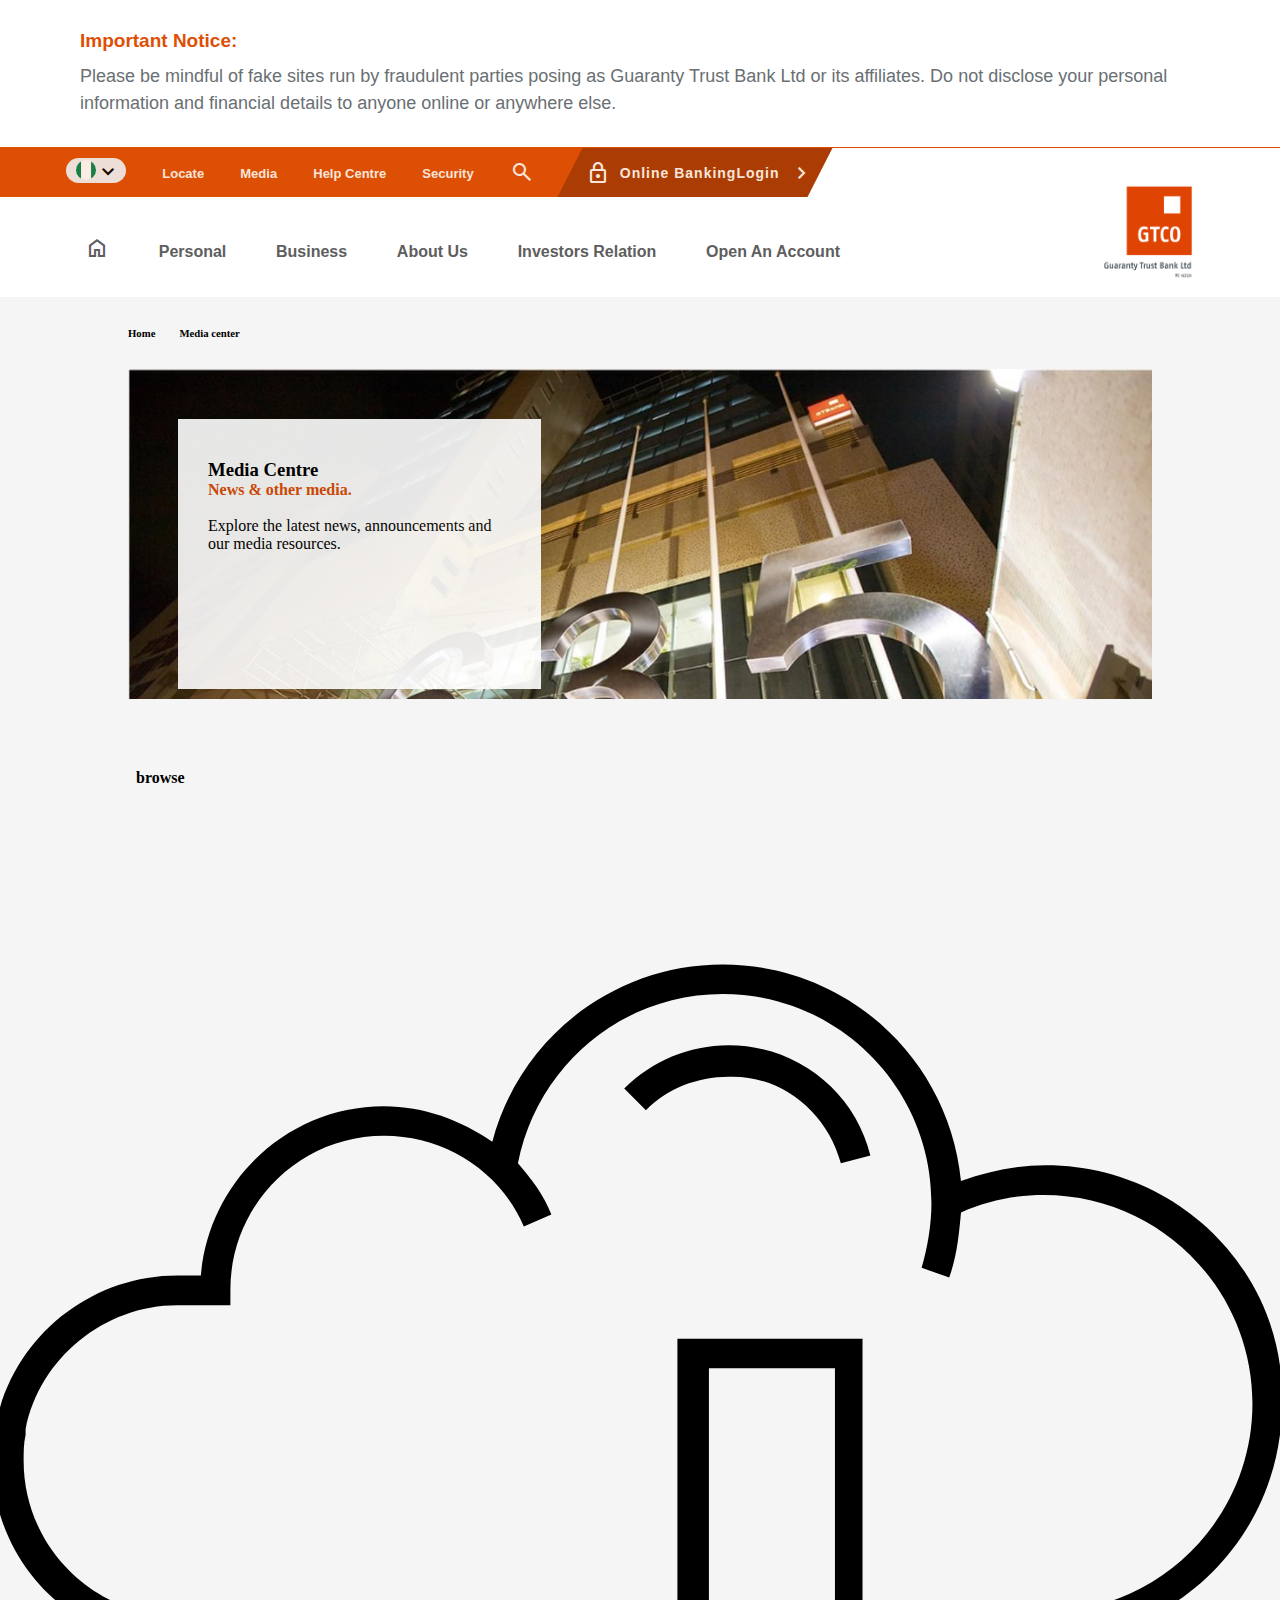
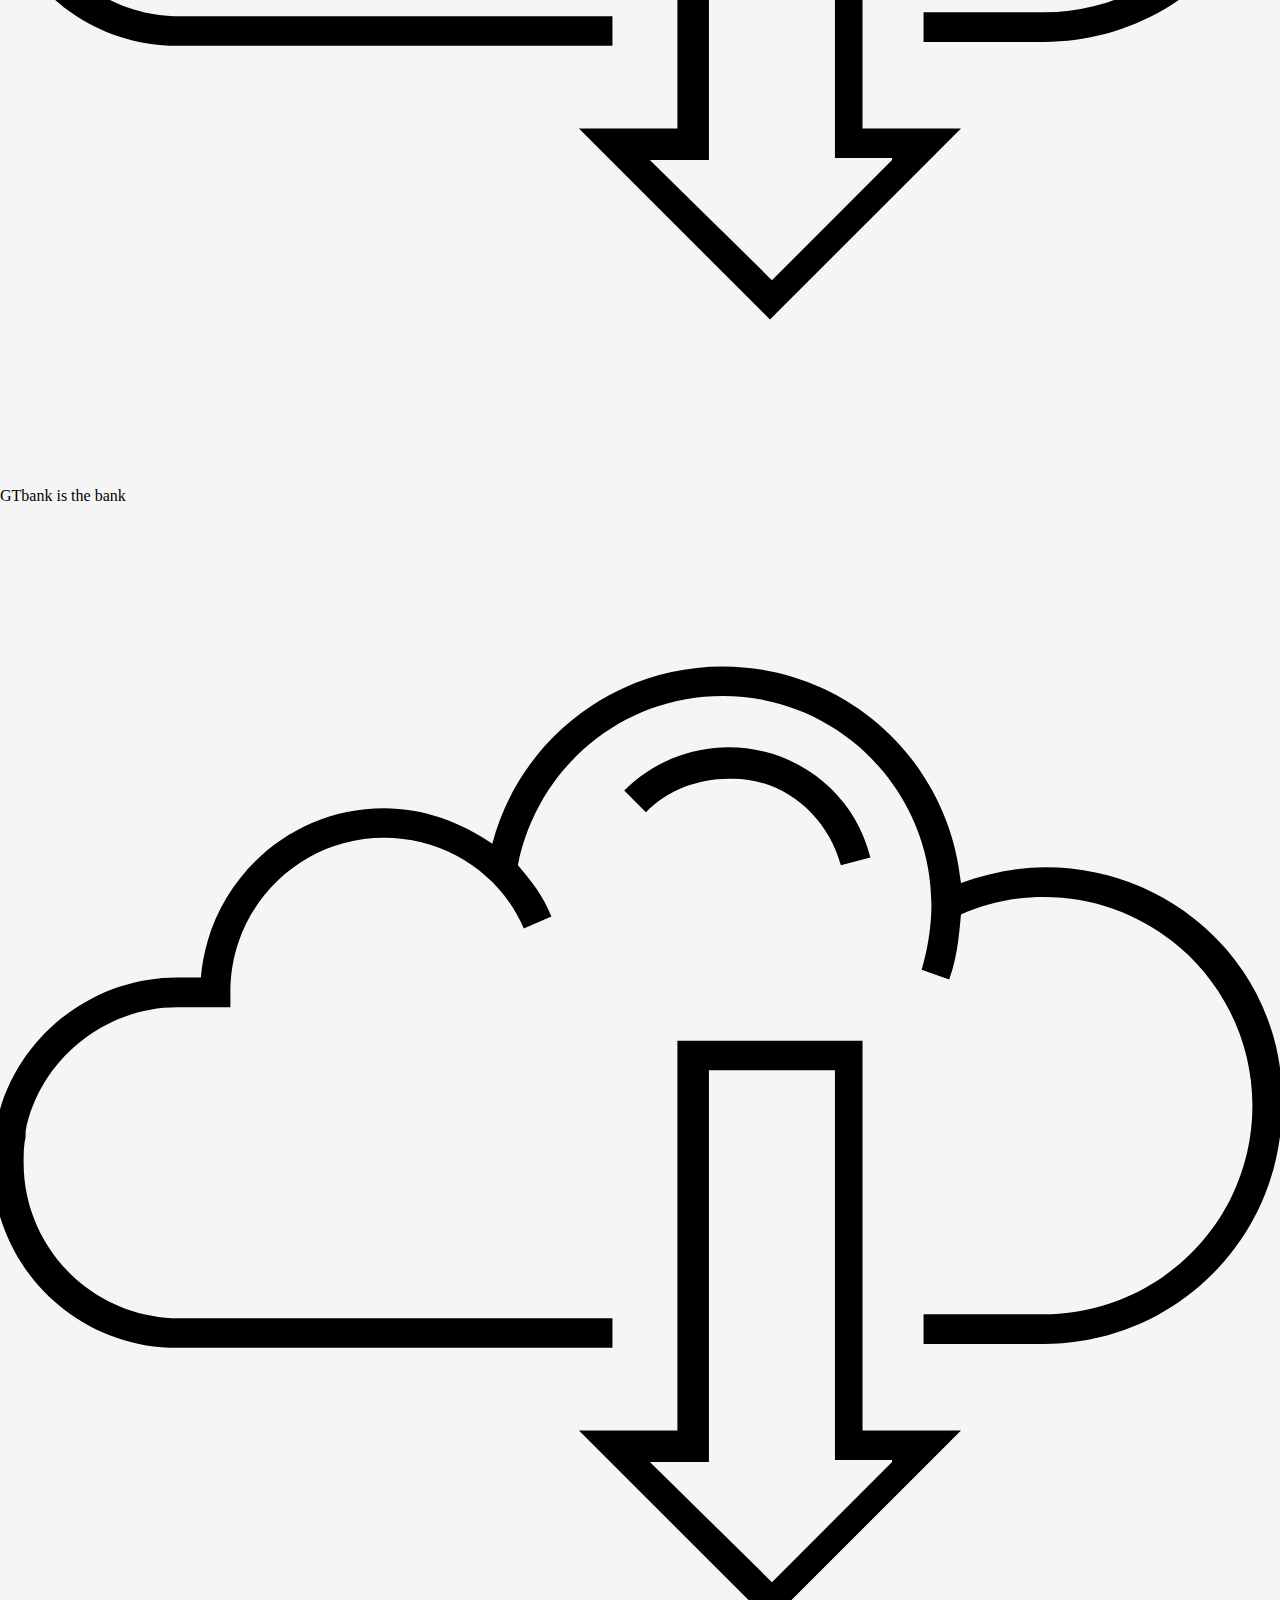
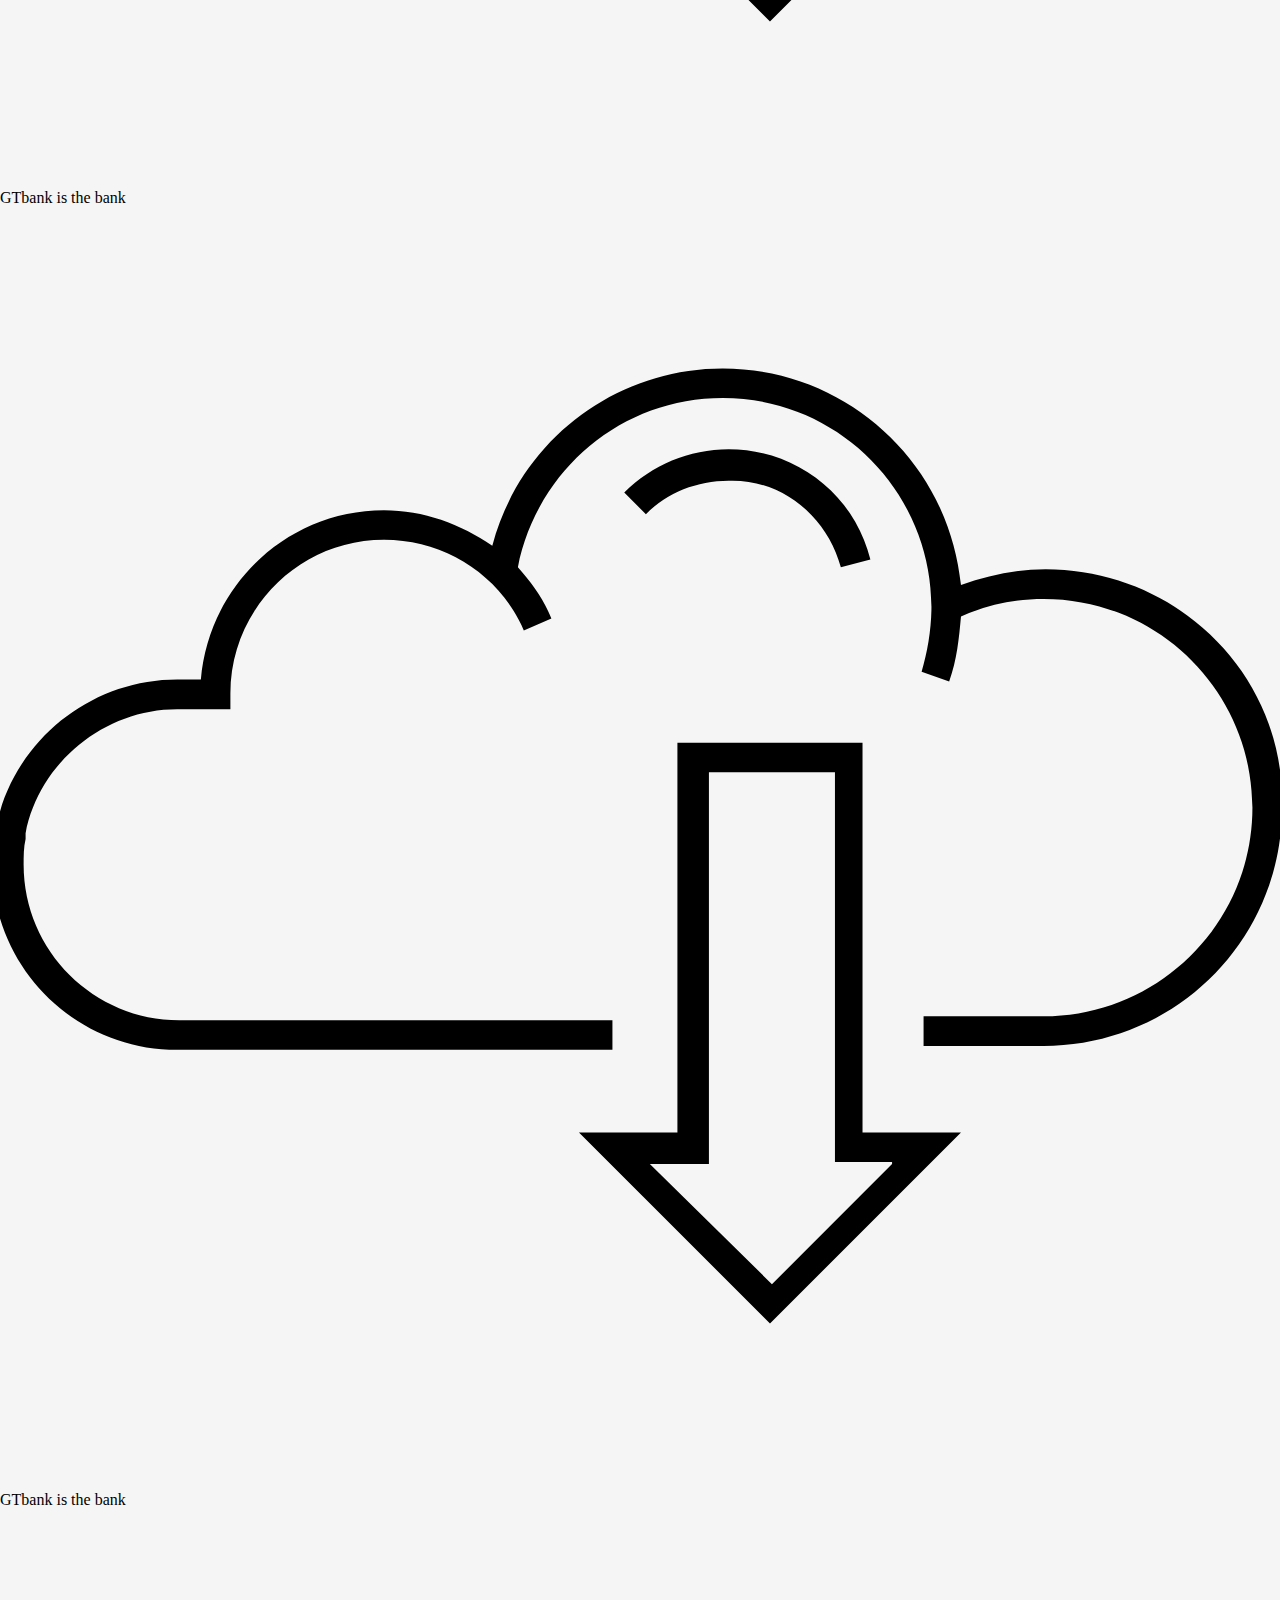
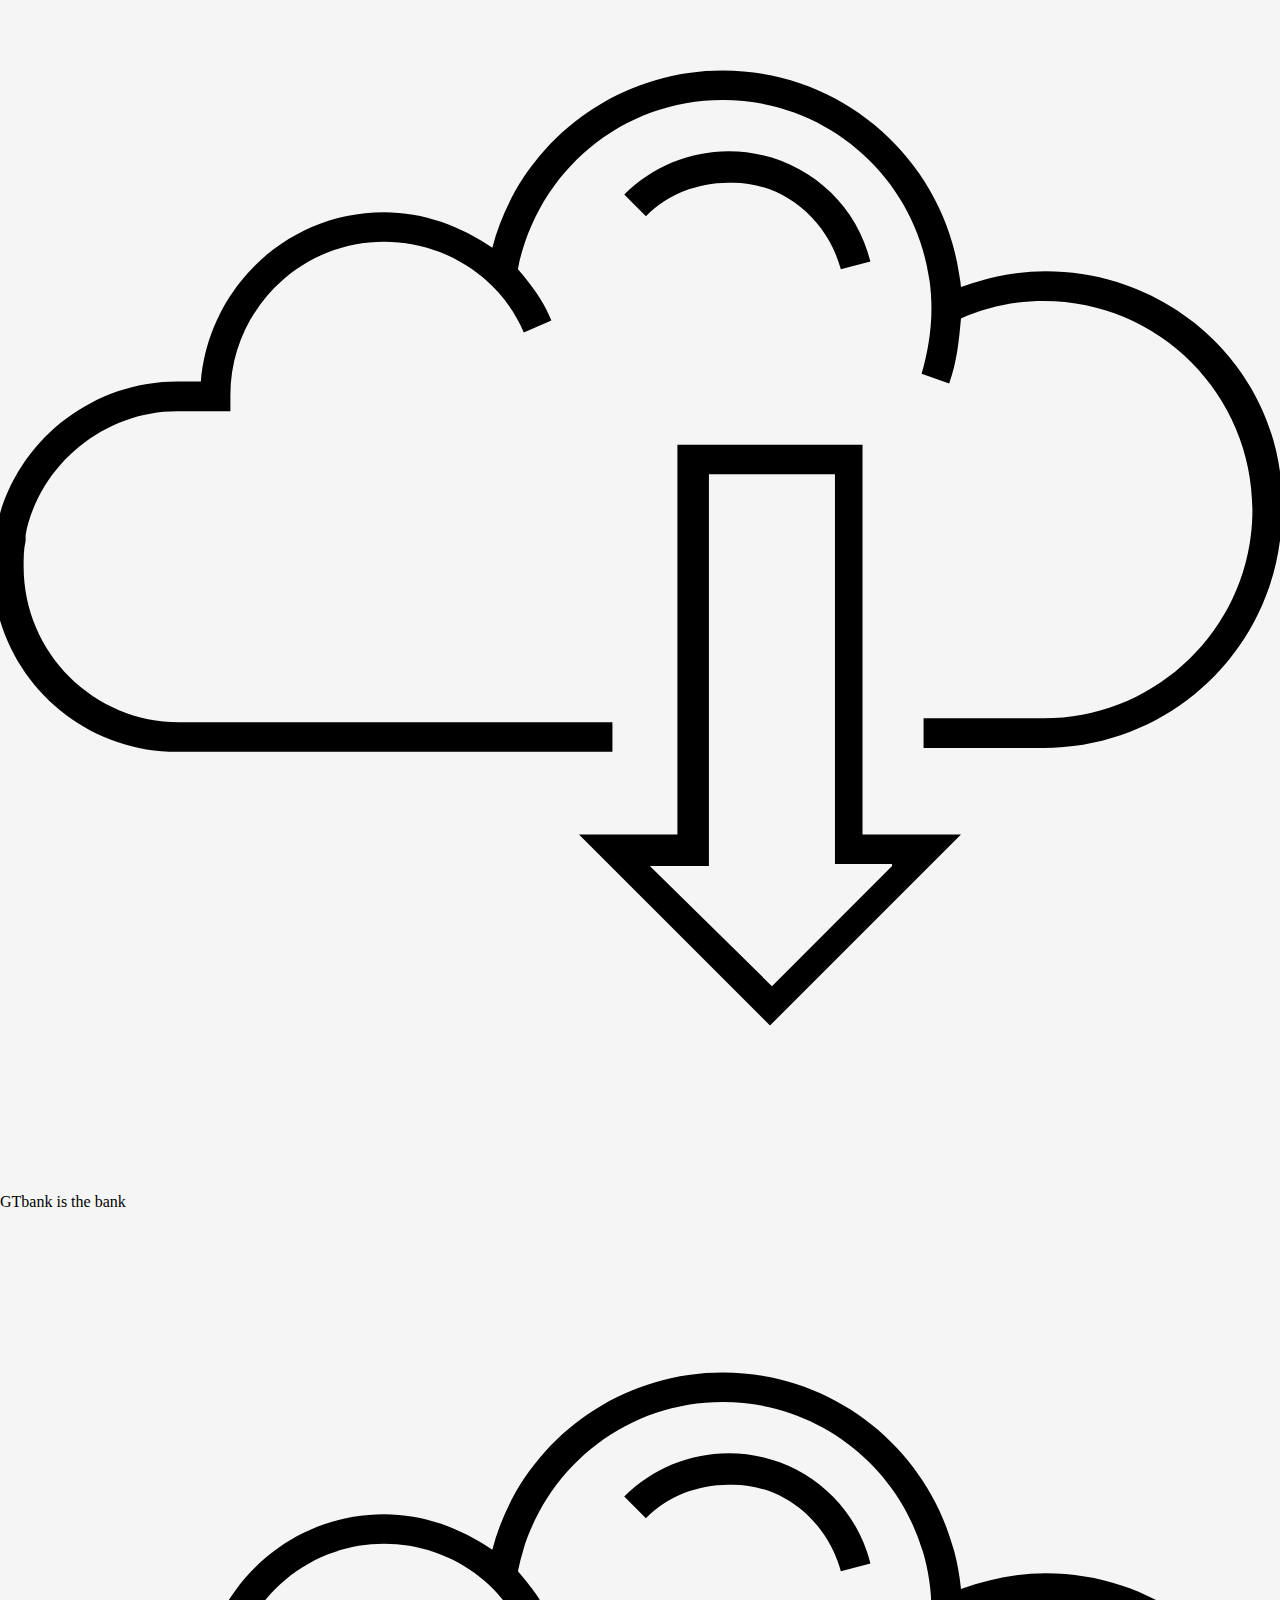
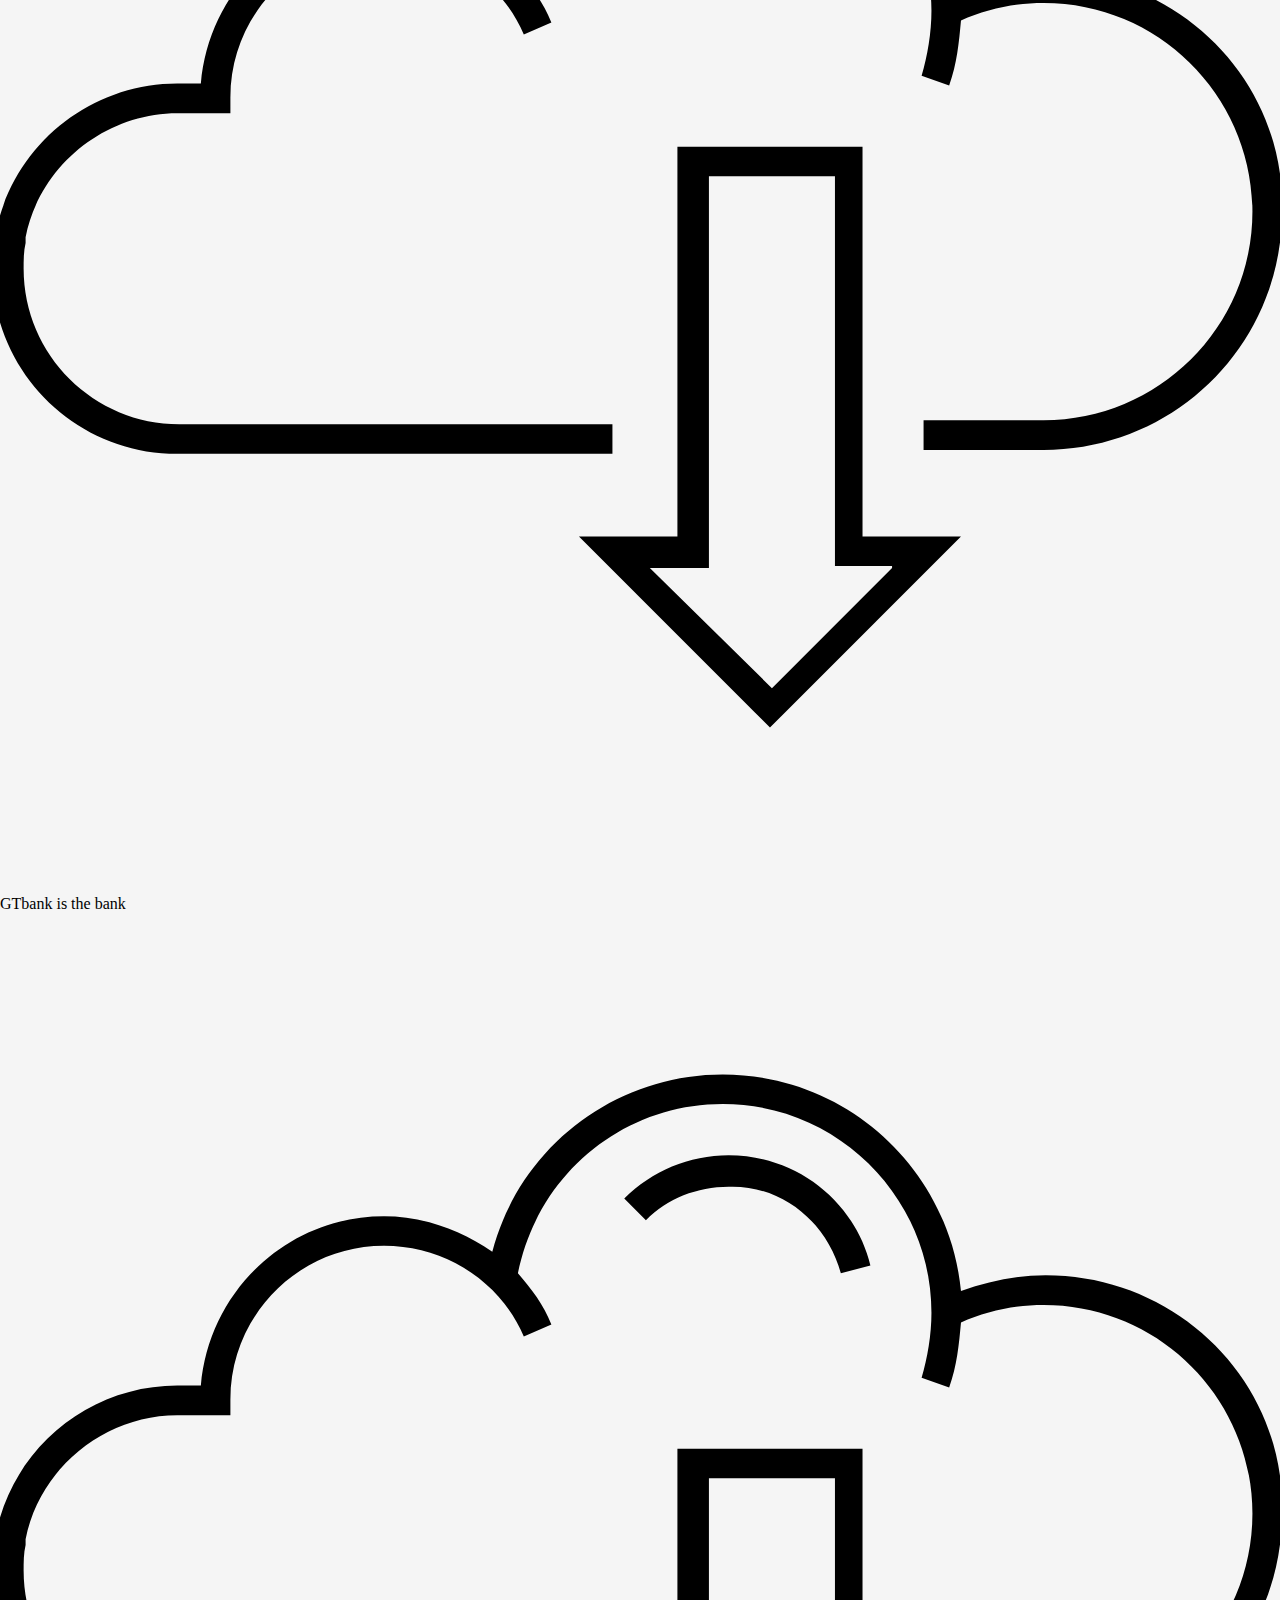
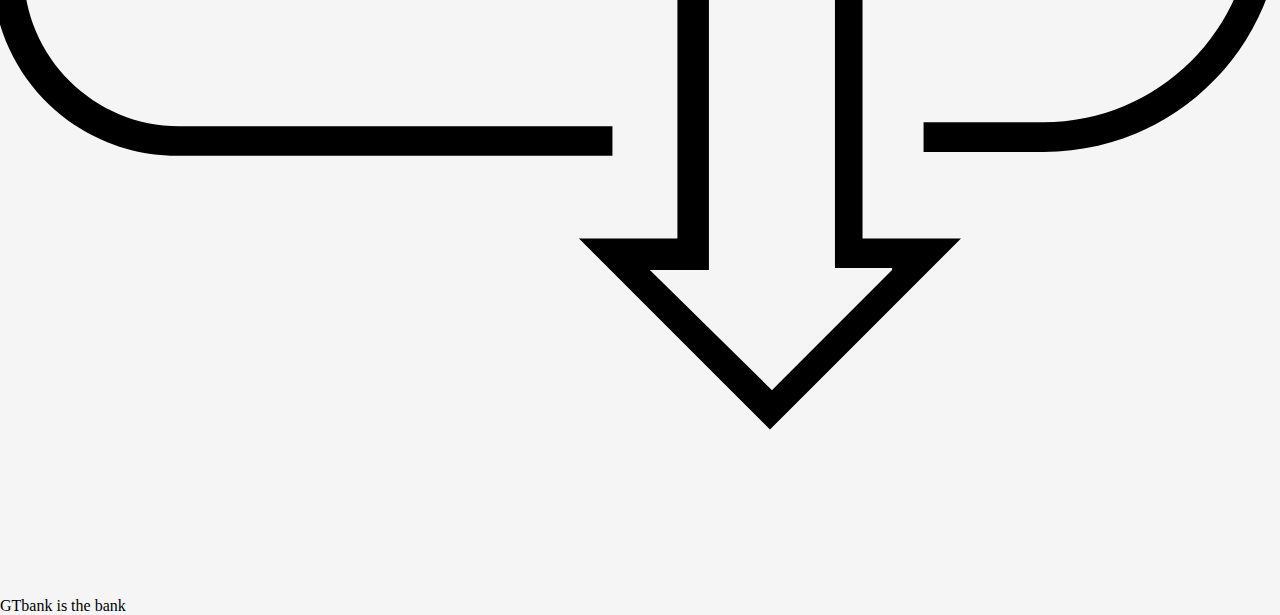
<file: SecondPage/media.html>
<!DOCTYPE html>
<html lang="en">
<head>
    <meta charset="UTF-8">
    <meta name="viewport" content="width=device-width, initial-scale=1.0">
    <title>Media center| GtBank</title>
    <link rel="stylesheet" href="../Otherpagescss/media.css">
    <link rel="stylesheet" href="https://fonts.googleapis.com/css2?family=Material+Symbols+Outlined:opsz,wght,FILL,GRAD@24,400,0,0"/>
    <link href="https://cdn.jsdelivr.net/npm/bootstrap@5.3.2/dist/css/bootstrap.min.css" rel="stylesheet" integrity="sha384-T3c6CoIi6uLrA9TneNEoa7RxnatzjcDSCmG1MXxSR1GAsXEV/Dwwykc2MPK8M2HN" crossorigin="anonymous">
</head>
<body>

    <div class="alert">
        <h1>Important Notice:</h1>
        <p>
            Please be mindful of fake sites run by fraudulent parties posing as Guaranty Trust Bank Ltd or its affiliates. Do not disclose your personal <br> information and financial details to anyone online or anywhere else.
        </p>
    </div>
        <!-- ----header---- -->
    <header class="header1">
        <div class="px768">
            <a href=""><span class="material-symbols-outlined">menu</span></a>
            <a href=""><span class="material-symbols-outlined">search</span></a>
            <button><span class="material-symbols-outlined">lock</span> Login</button>
            <div></div>
        </div>
        <nav>
            <div class="headerlinkdiv">
                <div class="countrybuttondiv"><a href=""><button><div class="circle"><span class="material-symbols-outlined">expand_more</span></div></button></a></div>
                <a href="">Locate</a>
                <a href="./SecondPage/media.html">Media</a>
                <a href="">Help Centre</a>
                <a href="">Security</a>
                <a href=""><span class="material-symbols-outlined">search</span></a></a>
            </div>
        </nav>
        <a href=""><div class="skew-et"><div><span class="material-symbols-outlined">lock</span><span class="hide">Online Banking </span> Login <span class="material-symbols-outlined">keyboard_arrow_right</span> </div></div></a>
    </header>
    <header class="header2">
        <nav>
            <ul>
                <li><a href="../index.html"><span class="material-symbols-outlined" id="home">home</span></a></li>
                <li class="personal"><a href="./Personal.html">Personal</a>
                    <div class="personaldropdowncont">
                        <div class="items">
                            <div>Accounts</div>
                            <div>Services</div> 
                            <div>Cards</div>
                            <div>Loans</div>
                            <div>Ways To Bank</div>
                            <div>Non Resident Nigerian (NRN) Services</div>
                            <div>Private Banking</div>
                        </div>
                        <div class="itemsitems"></div>
                    </div>
                </li>
                <li class="business"><a href="">Business</a>
                    <div class="businessdropdowncont">
                        <div class="items">
                            <div>Accounts</div>
                            <div>SME Banking</div> 
                            <div>Cards</div>
                            <div>Business Banking</div>
                            <div>Commercial Banking</div>
                            <div>Corporate Banking</div>
                            <div>International Trade</div>
                            <div>Cards</div>
                            <div>Services</div>
                        </div>
                        <div class="itemsitems"></div>
                    </div>
                </li>
                <li class="aboutus"><a href="">About Us</a>
                    <div class="aboutusdropdowncont">
                        <div class="items">
                            <div>Our Company</div>
                            <div>Careers</div> 
                            <div>Corporate Social Responsibilities</div>
                            <div>COVID-19 Guidiance</div>
                        </div>
                        <div class="itemsitems"></div>
                    </div>
                </li>
                <li class="investorsrelation"><a href="">Investors Relation</a>
                    <div class="investorsrelationdropdowncont">
                        <div class="items">
                            <div>Proposed Corporate Re-organization</div>
                            <div>Corporate Information</div> 
                            <div>Financial Information</div>
                            <div>Investor News</div>
                            <div>Outlook Insight</div>
                            <div>Events</div>
                            <div>Annual Report</div>
                            <div>Shareholder Information</div>
                            <div>Other Information</div>
                        </div>
                        <div class="itemsitems"></div>
                </li>
                <li><a href="./penanaccount.html">Open An Account</a></li>
            </ul>
            <img src="../SecondPage/images/Capture.PNG" alt="">
        </nav>
    </header>

    <!-- ----main--- -->

    <section class="cont">
        <div class="home">
            <div class="hometop">
                <div>
                    <div class="hometop-inner">
                        <h6>Home</h6>
                        <h6>Media center</h6>
                    </div>
                    <div class="hometop-image">
                        <img src="../SecondPage/images/Artboard5.jpg" alt="">
                        <div class="mediacet">
                            <h3>Media Centre</h3>
                            <span><b>News & other media.</b></span>
                            <br>
                            <br>
                            <p>Explore the latest news, announcements and <br> our media resources.</p>
                        </div>
                    </div>

                </div>
               
            </div>
            <h5 class="text-1">browse</h5>
            
            <div class="row d-flex">
                <div class="col d-flex m-5 gap-2">
                
                    <div class="card w-100 h-100 p-5">
                        <div class="svg w-75 ms-2">
                            <svg viewBox="0 0 65 65" xmlns="http://www.w3.org/2000/svg"><path d="M42.7 18.3l1.5-.4c-.8-3.3-3.8-5.6-7.2-5.6-2 0-3.9.8-5.3 2.2l1.1 1.1c1.1-1.1 2.6-1.7 4.2-1.7 2.7-.1 5 1.8 5.7 4.4z"></path><path d="M53.1 18.4c-1.5 0-2.9.3-4.3.8-.6-6.2-5.8-11-12.1-11-5.5 0-10.3 3.7-11.7 9-1.6-1.1-3.5-1.8-5.5-1.8-4.9 0-8.9 3.8-9.3 8.6H9c-4.4 0-8.3 3.1-9.2 7.5l-.1.3c-.1.5-.1 1.1-.1 1.6 0 5.2 4.2 9.4 9.4 9.4h22.1v-1.5h-22c-4.3 0-7.9-3.5-7.9-7.9 0-.4 0-.9.1-1.3v-.3c.7-3.6 4-6.3 7.7-6.3h2.7v-.8c0-4.3 3.5-7.8 7.8-7.8 3.1 0 5.9 1.8 7.1 4.6l1.4-.6c-.4-1-1-1.8-1.7-2.6 1-5 5.3-8.6 10.4-8.6 5.9 0 10.6 4.8 10.6 10.6 0 1.1-.2 2.3-.5 3.3l1.4.5c.4-1.1.5-2.2.6-3.3 1.3-.6 2.8-.9 4.2-.9 5.9 0 10.6 4.8 10.6 10.6 0 5.9-4.8 10.6-10.6 10.6h-6.1v1.5H53c6.7 0 12.1-5.4 12.1-12.1.2-6.7-5.3-12.1-12-12.1z"></path><path d="M43.8 27.2h-9.4V47h-5l9.7 9.7 9.7-9.7h-5V27.2zm1.5 21.4l-6.1 6.1-6.2-6.1h3V28.7h6.4v19.8h2.9z"></path></svg>
                        </div>
                        <div class="desc">GTbank is the bank </div>
                    </div>

                    
                    <div class="card w-100 h-100 p-5">
                        <div class="svg w-75 ms-2">
                            <svg viewBox="0 0 65 65" xmlns="http://www.w3.org/2000/svg"><path d="M42.7 18.3l1.5-.4c-.8-3.3-3.8-5.6-7.2-5.6-2 0-3.9.8-5.3 2.2l1.1 1.1c1.1-1.1 2.6-1.7 4.2-1.7 2.7-.1 5 1.8 5.7 4.4z"></path><path d="M53.1 18.4c-1.5 0-2.9.3-4.3.8-.6-6.2-5.8-11-12.1-11-5.5 0-10.3 3.7-11.7 9-1.6-1.1-3.5-1.8-5.5-1.8-4.9 0-8.9 3.8-9.3 8.6H9c-4.4 0-8.3 3.1-9.2 7.5l-.1.3c-.1.5-.1 1.1-.1 1.6 0 5.2 4.2 9.4 9.4 9.4h22.1v-1.5h-22c-4.3 0-7.9-3.5-7.9-7.9 0-.4 0-.9.1-1.3v-.3c.7-3.6 4-6.3 7.7-6.3h2.7v-.8c0-4.3 3.5-7.8 7.8-7.8 3.1 0 5.9 1.8 7.1 4.6l1.4-.6c-.4-1-1-1.8-1.7-2.6 1-5 5.3-8.6 10.4-8.6 5.9 0 10.6 4.8 10.6 10.6 0 1.1-.2 2.3-.5 3.3l1.4.5c.4-1.1.5-2.2.6-3.3 1.3-.6 2.8-.9 4.2-.9 5.9 0 10.6 4.8 10.6 10.6 0 5.9-4.8 10.6-10.6 10.6h-6.1v1.5H53c6.7 0 12.1-5.4 12.1-12.1.2-6.7-5.3-12.1-12-12.1z"></path><path d="M43.8 27.2h-9.4V47h-5l9.7 9.7 9.7-9.7h-5V27.2zm1.5 21.4l-6.1 6.1-6.2-6.1h3V28.7h6.4v19.8h2.9z"></path></svg>
                        </div>
                        <div class="desc">GTbank is the bank </div>
                    </div>

                    
                    <div class="card w-100 h-100 p-5">
                        <div class="svg w-75 ms-2">
                            <svg viewBox="0 0 65 65" xmlns="http://www.w3.org/2000/svg"><path d="M42.7 18.3l1.5-.4c-.8-3.3-3.8-5.6-7.2-5.6-2 0-3.9.8-5.3 2.2l1.1 1.1c1.1-1.1 2.6-1.7 4.2-1.7 2.7-.1 5 1.8 5.7 4.4z"></path><path d="M53.1 18.4c-1.5 0-2.9.3-4.3.8-.6-6.2-5.8-11-12.1-11-5.5 0-10.3 3.7-11.7 9-1.6-1.1-3.5-1.8-5.5-1.8-4.9 0-8.9 3.8-9.3 8.6H9c-4.4 0-8.3 3.1-9.2 7.5l-.1.3c-.1.5-.1 1.1-.1 1.6 0 5.2 4.2 9.4 9.4 9.4h22.1v-1.5h-22c-4.3 0-7.9-3.5-7.9-7.9 0-.4 0-.9.1-1.3v-.3c.7-3.6 4-6.3 7.7-6.3h2.7v-.8c0-4.3 3.5-7.8 7.8-7.8 3.1 0 5.9 1.8 7.1 4.6l1.4-.6c-.4-1-1-1.8-1.7-2.6 1-5 5.3-8.6 10.4-8.6 5.9 0 10.6 4.8 10.6 10.6 0 1.1-.2 2.3-.5 3.3l1.4.5c.4-1.1.5-2.2.6-3.3 1.3-.6 2.8-.9 4.2-.9 5.9 0 10.6 4.8 10.6 10.6 0 5.9-4.8 10.6-10.6 10.6h-6.1v1.5H53c6.7 0 12.1-5.4 12.1-12.1.2-6.7-5.3-12.1-12-12.1z"></path><path d="M43.8 27.2h-9.4V47h-5l9.7 9.7 9.7-9.7h-5V27.2zm1.5 21.4l-6.1 6.1-6.2-6.1h3V28.7h6.4v19.8h2.9z"></path></svg>
                        </div>
                        <div class="desc">GTbank is the bank </div>
                    </div>
                        
                    <div class="card w-100 h-100 p-5">
                        <div class="svg w-75 ms-2">
                            <svg viewBox="0 0 65 65" xmlns="http://www.w3.org/2000/svg"><path d="M42.7 18.3l1.5-.4c-.8-3.3-3.8-5.6-7.2-5.6-2 0-3.9.8-5.3 2.2l1.1 1.1c1.1-1.1 2.6-1.7 4.2-1.7 2.7-.1 5 1.8 5.7 4.4z"></path><path d="M53.1 18.4c-1.5 0-2.9.3-4.3.8-.6-6.2-5.8-11-12.1-11-5.5 0-10.3 3.7-11.7 9-1.6-1.1-3.5-1.8-5.5-1.8-4.9 0-8.9 3.8-9.3 8.6H9c-4.4 0-8.3 3.1-9.2 7.5l-.1.3c-.1.5-.1 1.1-.1 1.6 0 5.2 4.2 9.4 9.4 9.4h22.1v-1.5h-22c-4.3 0-7.9-3.5-7.9-7.9 0-.4 0-.9.1-1.3v-.3c.7-3.6 4-6.3 7.7-6.3h2.7v-.8c0-4.3 3.5-7.8 7.8-7.8 3.1 0 5.9 1.8 7.1 4.6l1.4-.6c-.4-1-1-1.8-1.7-2.6 1-5 5.3-8.6 10.4-8.6 5.9 0 10.6 4.8 10.6 10.6 0 1.1-.2 2.3-.5 3.3l1.4.5c.4-1.1.5-2.2.6-3.3 1.3-.6 2.8-.9 4.2-.9 5.9 0 10.6 4.8 10.6 10.6 0 5.9-4.8 10.6-10.6 10.6h-6.1v1.5H53c6.7 0 12.1-5.4 12.1-12.1.2-6.7-5.3-12.1-12-12.1z"></path><path d="M43.8 27.2h-9.4V47h-5l9.7 9.7 9.7-9.7h-5V27.2zm1.5 21.4l-6.1 6.1-6.2-6.1h3V28.7h6.4v19.8h2.9z"></path></svg>
                        </div>
                        <div class="desc">GTbank is the bank </div>
                    </div>
                        
                    <div class="card w-100 h-100 p-5">
                        <div class="svg w-75 ms-2">
                            <svg viewBox="0 0 65 65" xmlns="http://www.w3.org/2000/svg"><path d="M42.7 18.3l1.5-.4c-.8-3.3-3.8-5.6-7.2-5.6-2 0-3.9.8-5.3 2.2l1.1 1.1c1.1-1.1 2.6-1.7 4.2-1.7 2.7-.1 5 1.8 5.7 4.4z"></path><path d="M53.1 18.4c-1.5 0-2.9.3-4.3.8-.6-6.2-5.8-11-12.1-11-5.5 0-10.3 3.7-11.7 9-1.6-1.1-3.5-1.8-5.5-1.8-4.9 0-8.9 3.8-9.3 8.6H9c-4.4 0-8.3 3.1-9.2 7.5l-.1.3c-.1.5-.1 1.1-.1 1.6 0 5.2 4.2 9.4 9.4 9.4h22.1v-1.5h-22c-4.3 0-7.9-3.5-7.9-7.9 0-.4 0-.9.1-1.3v-.3c.7-3.6 4-6.3 7.7-6.3h2.7v-.8c0-4.3 3.5-7.8 7.8-7.8 3.1 0 5.9 1.8 7.1 4.6l1.4-.6c-.4-1-1-1.8-1.7-2.6 1-5 5.3-8.6 10.4-8.6 5.9 0 10.6 4.8 10.6 10.6 0 1.1-.2 2.3-.5 3.3l1.4.5c.4-1.1.5-2.2.6-3.3 1.3-.6 2.8-.9 4.2-.9 5.9 0 10.6 4.8 10.6 10.6 0 5.9-4.8 10.6-10.6 10.6h-6.1v1.5H53c6.7 0 12.1-5.4 12.1-12.1.2-6.7-5.3-12.1-12-12.1z"></path><path d="M43.8 27.2h-9.4V47h-5l9.7 9.7 9.7-9.7h-5V27.2zm1.5 21.4l-6.1 6.1-6.2-6.1h3V28.7h6.4v19.8h2.9z"></path></svg>
                        </div>
                        <div class="desc">GTbank is the bank </div>
                    </div>
                        
                    <div class="card w-100 h-100 p-5">
                        <div class="svg w-75 ms-2">
                            <svg viewBox="0 0 65 65" xmlns="http://www.w3.org/2000/svg"><path d="M42.7 18.3l1.5-.4c-.8-3.3-3.8-5.6-7.2-5.6-2 0-3.9.8-5.3 2.2l1.1 1.1c1.1-1.1 2.6-1.7 4.2-1.7 2.7-.1 5 1.8 5.7 4.4z"></path><path d="M53.1 18.4c-1.5 0-2.9.3-4.3.8-.6-6.2-5.8-11-12.1-11-5.5 0-10.3 3.7-11.7 9-1.6-1.1-3.5-1.8-5.5-1.8-4.9 0-8.9 3.8-9.3 8.6H9c-4.4 0-8.3 3.1-9.2 7.5l-.1.3c-.1.5-.1 1.1-.1 1.6 0 5.2 4.2 9.4 9.4 9.4h22.1v-1.5h-22c-4.3 0-7.9-3.5-7.9-7.9 0-.4 0-.9.1-1.3v-.3c.7-3.6 4-6.3 7.7-6.3h2.7v-.8c0-4.3 3.5-7.8 7.8-7.8 3.1 0 5.9 1.8 7.1 4.6l1.4-.6c-.4-1-1-1.8-1.7-2.6 1-5 5.3-8.6 10.4-8.6 5.9 0 10.6 4.8 10.6 10.6 0 1.1-.2 2.3-.5 3.3l1.4.5c.4-1.1.5-2.2.6-3.3 1.3-.6 2.8-.9 4.2-.9 5.9 0 10.6 4.8 10.6 10.6 0 5.9-4.8 10.6-10.6 10.6h-6.1v1.5H53c6.7 0 12.1-5.4 12.1-12.1.2-6.7-5.3-12.1-12-12.1z"></path><path d="M43.8 27.2h-9.4V47h-5l9.7 9.7 9.7-9.7h-5V27.2zm1.5 21.4l-6.1 6.1-6.2-6.1h3V28.7h6.4v19.8h2.9z"></path></svg>
                        </div>
                        <div class="desc">GTbank is the bank </div>
                    </div>
                        
                        
                </div>
                
            </div>
            
            
        </div>
    </section>
</body>
<script src="https://cdn.jsdelivr.net/npm/bootstrap@5.3.2/dist/js/bootstrap.bundle.min.js" integrity="sha384-C6RzsynM9kWDrMNeT87bh95OGNyZPhcTNXj1NW7RuBCsyN/o0jlpcV8Qyq46cDfL" crossorigin="anonymous"></script>
</html>
</file>
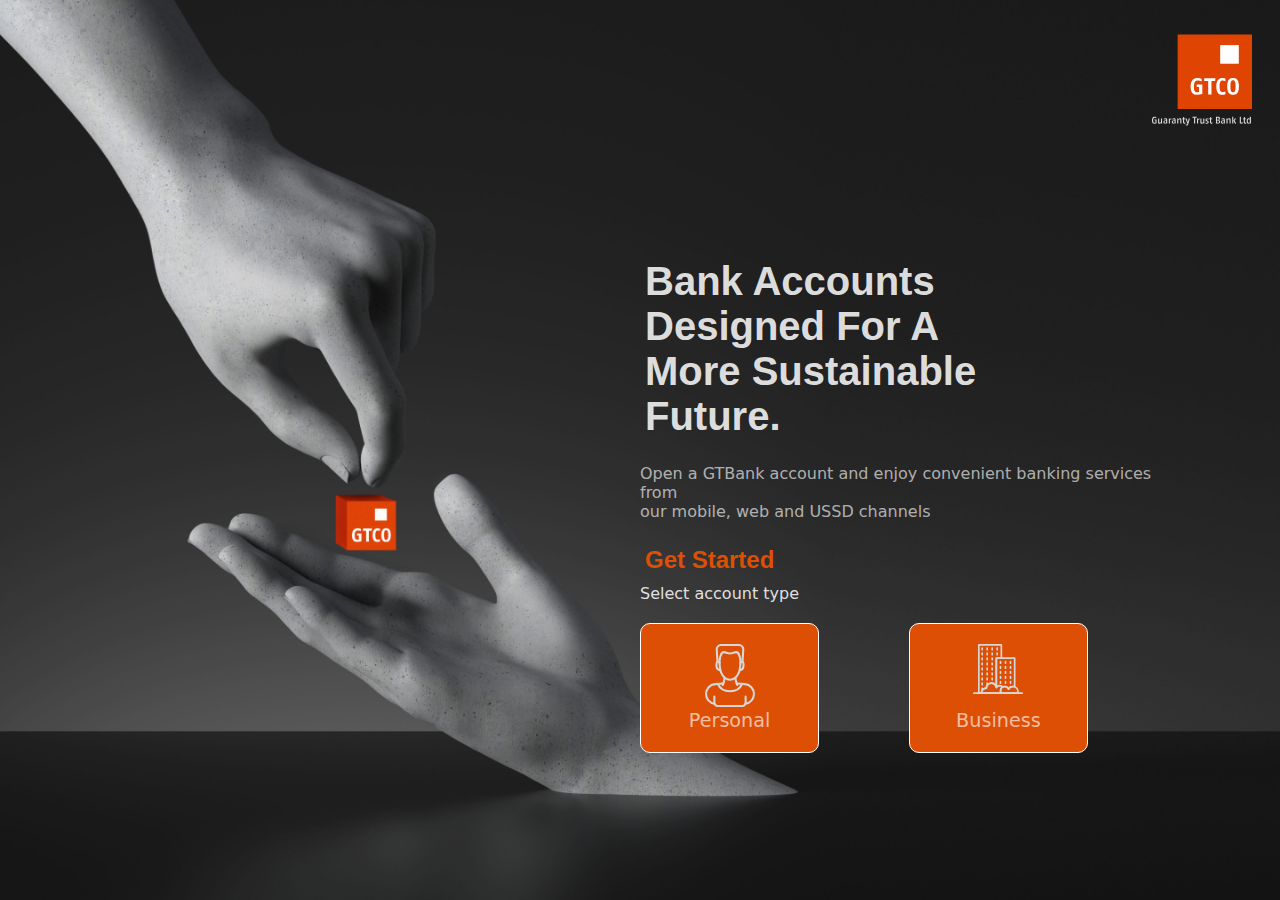
<file: SecondPage/openaccount.html>
<!DOCTYPE html>
<html lang="en">
<head>
    <meta charset="UTF-8">
    <meta name="viewport" content="width=device-width, initial-scale=1.0">
    <title>Open Account | gtbank</title>
    <link rel="shortcut icon" href="./images/gt.jpg" type="image/x-icon">
    <link rel="stylesheet" href="../Otherpagescss/openaccount.css">
    <link rel="stylesheet" href="https://fonts.googleapis.com/css2?family=Material+Symbols+Outlined:opsz,wght,FILL,GRAD@24,400,0,0"/>
    <link href="https://cdn.jsdelivr.net/npm/bootstrap@5.3.2/dist/css/bootstrap.min.css" rel="stylesheet" integrity="sha384-T3c6CoIi6uLrA9TneNEoa7RxnatzjcDSCmG1MXxSR1GAsXEV/Dwwykc2MPK8M2HN" crossorigin="anonymous">
</head>
<body>
    <section class="body">
        <div class="cover"></div>
        <svg id="GTCONigeria_no_RC" xmlns="http://www.w3.org/2000/svg" width="100" height="100" viewBox="0 0 100 91" fit="" preserveAspectRatio="xMidYMid meet" focusable="false">
            <path id="Path_58" data-name="Path 58" d="M2.376,89.171C1.19,89.171,0,88.785,0,85.751s1.588-3.515,2.8-3.515a3.536,3.536,0,0,1,1.532.347v.906A4.468,4.468,0,0,0,2.8,83.151c-.775,0-1.7.386-1.7,2.553s.7,2.561,1.337,2.561a5.68,5.68,0,0,0,1.03-.134V85.868H2.48l-.048-.889H4.557v3.814A8.124,8.124,0,0,1,2.376,89.171Z" fill="#dcdcdc"></path>
            <path id="Path_59" data-name="Path 59" d="M9.178,89.076l-.143-.607a2.409,2.409,0,0,1-1.519.7c-.818,0-1.424-.368-1.424-1.491V83.97H7.188v3.537c0,.546.195.728.627.728A2.46,2.46,0,0,0,8.979,87.8V83.979h1.095v5.106Z" fill="#dcdcdc"></path>
            <path id="Path_60" data-name="Path 60" d="M14.311,89.076l-.126-.529a1.729,1.729,0,0,1-1.346.624c-.623,0-1.471-.243-1.471-1.617s1.125-1.638,1.934-1.638h.865v-.472c0-.607-.32-.663-.865-.663a6.2,6.2,0,0,0-1.489.269v-.9a5.735,5.735,0,0,1,1.67-.277c.965,0,1.761.251,1.761,1.656v3.545Zm-.151-2.535h-.511c-.779,0-1.181.191-1.181.94s.316.832.71.832a1.729,1.729,0,0,0,.982-.4Z" fill="#dcdcdc"></path>
            <path id="Path_61" data-name="Path 61" d="M18.638,84.949a1.059,1.059,0,0,0-.731.3V89.08h-1.1V83.97h.865l.147.6a1.16,1.16,0,0,1,1.017-.694,2.482,2.482,0,0,1,.493.056V85.04A3.361,3.361,0,0,0,18.638,84.949Z" fill="#dcdcdc"></path>
            <path id="Path_62" data-name="Path 62" d="M22.7,89.076l-.126-.529a1.729,1.729,0,0,1-1.346.624c-.623,0-1.471-.243-1.471-1.617s1.125-1.638,1.934-1.638h.865v-.472c0-.607-.32-.663-.865-.663a6.151,6.151,0,0,0-1.489.269v-.9a5.735,5.735,0,0,1,1.67-.277c.961,0,1.761.251,1.761,1.656v3.545ZM22.55,86.54h-.511c-.779,0-1.181.191-1.181.94s.316.832.71.832a1.729,1.729,0,0,0,.982-.4Z" fill="#dcdcdc"></path>
            <path id="Path_63" data-name="Path 63" d="M28.305,89.076V85.413c0-.529-.3-.594-.7-.594a2.627,2.627,0,0,0-1.3.433v3.814H25.229v-5.1h.865l.195.589a2.832,2.832,0,0,1,1.67-.685c.865,0,1.432.355,1.432,1.521v3.68Z" fill="#dcdcdc"></path>
            <path id="Path_64" data-name="Path 64" d="M32.3,89.171c-.714,0-1.272-.23-1.272-1.331V84.75h-.865v-.78h.865l.069-1.144,1.03-.394V83.97h1.151l-.112.78H32.131v3.1c0,.373.16.433.433.433a5.043,5.043,0,0,0,.865-.173v.867A3.836,3.836,0,0,1,32.3,89.171Z" fill="#dcdcdc"></path>
            <path id="Path_65" data-name="Path 65" d="M36.194,89.747A1.455,1.455,0,0,1,34.666,91a3.929,3.929,0,0,1-.991-.165v-.867a6.142,6.142,0,0,0,.9.143c.355,0,.567-.26.71-.867l.069-.277-1.934-5.019h1.259L35.822,87.8l.913-3.853h1.2Z" fill="#dcdcdc"></path>
            <path id="Path_66" data-name="Path 66" d="M44.671,83.316H43.165v5.76h-1.1v-5.76H40.435v-.966H44.8Z" fill="#dcdcdc"></path>
            <path id="Path_67" data-name="Path 67" d="M46.865,84.949a1.059,1.059,0,0,0-.731.3V89.08h-1.1V83.97H45.9l.147.6a1.16,1.16,0,0,1,1.017-.694,2.48,2.48,0,0,1,.493.056V85.04A3.359,3.359,0,0,0,46.865,84.949Z" fill="#dcdcdc"></path>
            <path id="Path_68" data-name="Path 68" d="M51.456,89.076l-.143-.607a2.409,2.409,0,0,1-1.519.7c-.818,0-1.424-.368-1.424-1.491V83.97h1.095v3.537c0,.546.195.728.627.728a2.46,2.46,0,0,0,1.164-.433V83.979h1.1v5.106Z" fill="#dcdcdc"></path>
            <path id="Path_69" data-name="Path 69" d="M54.866,89.171a5.011,5.011,0,0,1-1.3-.221v-.923a6.248,6.248,0,0,0,1.229.247c.472,0,.865-.087.865-.615,0-.433-.29-.537-.675-.693l-.433-.182a1.46,1.46,0,0,1-1.069-1.4c0-1.092.818-1.5,1.8-1.5a3.767,3.767,0,0,1,1.251.221v.867a5.287,5.287,0,0,0-1.181-.212c-.5,0-.818.139-.818.55s.346.529.675.655l.489.182a1.435,1.435,0,0,1,1.039,1.456C56.752,88.959,55.762,89.171,54.866,89.171Z" fill="#dcdcdc"></path>
            <path id="Path_70" data-name="Path 70" d="M59.284,89.171c-.714,0-1.268-.23-1.268-1.331V84.75h-.865v-.78h.865l.065-1.144,1.03-.394V83.97h1.151l-.112.78H59.111v3.1c0,.373.164.433.433.433a4.963,4.963,0,0,0,.865-.173v.867A3.835,3.835,0,0,1,59.284,89.171Z" fill="#dcdcdc"></path>
            <path id="Path_71" data-name="Path 71" d="M65.343,89.076H63.958V82.349H65.39c1.6,0,2.549.247,2.549,1.734a1.417,1.417,0,0,1-1.19,1.491,1.453,1.453,0,0,1,1.385,1.578C68.125,88.9,67.074,89.076,65.343,89.076Zm.061-5.9h-.346v2.033h.385c.969,0,1.4-.156,1.4-1.079-.009-.841-.489-.953-1.45-.953Zm.039,2.839h-.385v2.223h.4c1.017,0,1.575-.1,1.575-1.105s-.584-1.118-1.6-1.118Z" fill="#dcdcdc"></path>
            <path id="Path_72" data-name="Path 72" d="M71.929,89.076l-.126-.529a1.729,1.729,0,0,1-1.346.624c-.623,0-1.471-.243-1.471-1.617s1.125-1.638,1.934-1.638h.866v-.472c0-.607-.316-.663-.866-.663a6.243,6.243,0,0,0-1.493.269v-.9a5.782,5.782,0,0,1,1.675-.277c.961,0,1.761.251,1.761,1.656v3.545Zm-.156-2.535h-.506c-.779,0-1.186.191-1.186.94s.32.832.714.832a1.686,1.686,0,0,0,.978-.4Z" fill="#dcdcdc"></path>
            <path id="Path_73" data-name="Path 73" d="M77.533,89.076V85.413c0-.529-.3-.594-.7-.594a2.627,2.627,0,0,0-1.3.433v3.814H74.438v-5.1H75.3l.195.589a2.832,2.832,0,0,1,1.67-.685c.866,0,1.432.355,1.432,1.521v3.68Z" fill="#dcdcdc"></path>
            <path id="Path_74" data-name="Path 74" d="M80.211,89.076V82.141h1.095v6.935Zm2.826.1L81.47,86.137,82.8,83.97h1.3l-1.519,2.167,1.709,2.956Z" fill="#dcdcdc"></path>
            <path id="Path_75" data-name="Path 75" d="M90.813,89.076H87.784V82.349h1.1v5.765h2.038Z" fill="#dcdcdc"></path>
            <path id="Path_76" data-name="Path 76" d="M93.037,89.171c-.71,0-1.268-.23-1.268-1.331V84.75H90.9v-.78h.866l.069-1.144,1.026-.394V83.97H94.02l-.117.78H92.864v3.1c0,.373.164.433.433.433a4.973,4.973,0,0,0,.866-.173v.867A3.8,3.8,0,0,1,93.037,89.171Z" fill="#dcdcdc"></path>
            <path id="Path_77" data-name="Path 77" d="M98.061,89.076l-.134-.481a1.9,1.9,0,0,1-1.376.576c-.757,0-1.9-.338-1.9-2.648s1.454-2.648,2.094-2.648a1.431,1.431,0,0,1,1.077.433V82.141h1.1v6.935Zm-.242-4.018a1.587,1.587,0,0,0-.891-.316c-.58,0-1.186.173-1.186,1.781,0,1.677.55,1.8,1.086,1.8a1.765,1.765,0,0,0,.991-.407Z" fill="#dcdcdc"></path>
            <path id="Path_78" data-name="Path 78" d="M100,0H25.631V74.491H100Z" fill="#e04403"></path>
            <path id="Path_79" data-name="Path 79" d="M86.8,10.588H68.2V29.212H86.8Z" fill="#fff"></path>
            <path id="Path_80" data-name="Path 80" d="M44.883,60.3c-3.029,0-6.257-.845-6.257-8.213S42.52,43.42,45.8,43.42a8.458,8.458,0,0,1,3.847.867v2.627a13.5,13.5,0,0,0-3.847-.819c-1.662,0-3.895.893-3.895,5.795,0,5.2,1.731,5.825,2.93,5.825a14.264,14.264,0,0,0,2.229-.238V52.487H44.831L44.6,49.973H50.34v9.483A22.809,22.809,0,0,1,44.883,60.3Z" fill="#fff"></path>
            <path id="Path_81" data-name="Path 81" d="M63.092,46.453H59.483V60.067H56.2V46.453H52.218V43.636H63.469Z" fill="#fff"></path>
            <path id="Path_82" data-name="Path 82" d="M70.1,60.3c-2.743,0-5.812-.867-5.812-8.452S68.155,43.4,70.406,43.4a7.345,7.345,0,0,1,3.029.585V46.64a10.432,10.432,0,0,0-2.86-.563c-1.593,0-3,.962-3,5.773,0,4.3,1.008,5.751,2.765,5.751a10.449,10.449,0,0,0,3.094-.585v2.652A7.9,7.9,0,0,1,70.1,60.3Z" fill="#fff"></path>
            <path id="Path_83" data-name="Path 83" d="M81.042,60.3c-2.532,0-5.859-.516-5.859-8.452s3.54-8.447,5.859-8.447,5.859.563,5.859,8.447C86.9,59.855,83.517,60.3,81.042,60.3Zm0-14.554c-1.64,0-2.6,1.079-2.6,6.1,0,5.1,1.194,6.107,2.6,6.107s2.575-.941,2.575-6.107C83.617,46.922,82.652,45.747,81.042,45.747Z" fill="#fff"></path>
          </svg>
          <div class="text">
            <h1>Bank Accounts <br> Designed For A More Sustainable Future.</h1>
            <p>Open a GTBank account and enjoy convenient banking services from <br> our mobile, web and USSD channels</p>
          </div>
          <div class="getstarted">
            <h1>Get Started</h1>
            <p>Select account type</p>
            <div class="selectcontainer">
                <div class="personal">
                    <div class="zet"><img src="../SecondPage/images/personal.svg" alt=""></div>
                    <p>Personal</p>
                </div>
                <div class="business">
                    <div><img src="../SecondPage/images/business-2.svg" alt=""></div>
                    <p>Business</p>
                </div>
            </div>
          </div>
          
    </section>
</body>
<script src="https://cdn.jsdelivr.net/npm/bootstrap@5.3.2/dist/js/bootstrap.bundle.min.js" integrity="sha384-C6RzsynM9kWDrMNeT87bh95OGNyZPhcTNXj1NW7RuBCsyN/o0jlpcV8Qyq46cDfL" crossorigin="anonymous"></script>
</html>
</file>
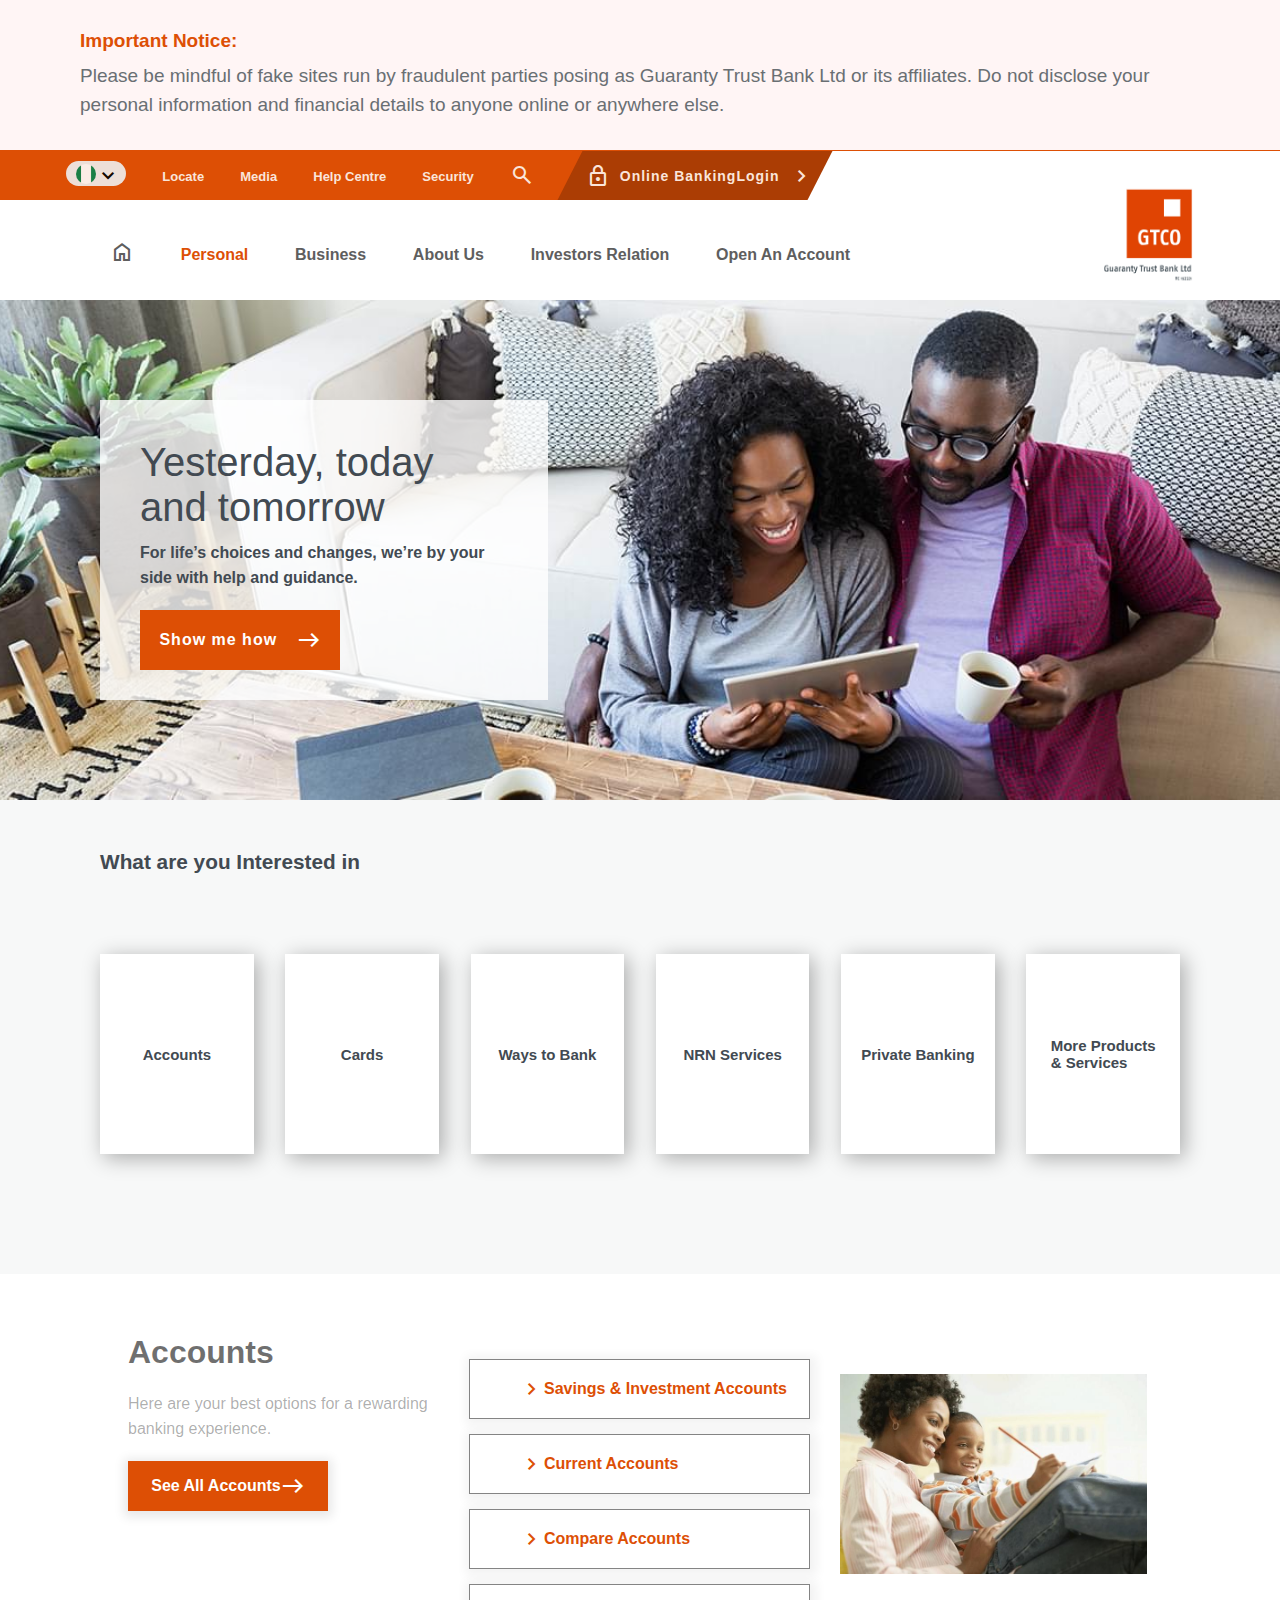
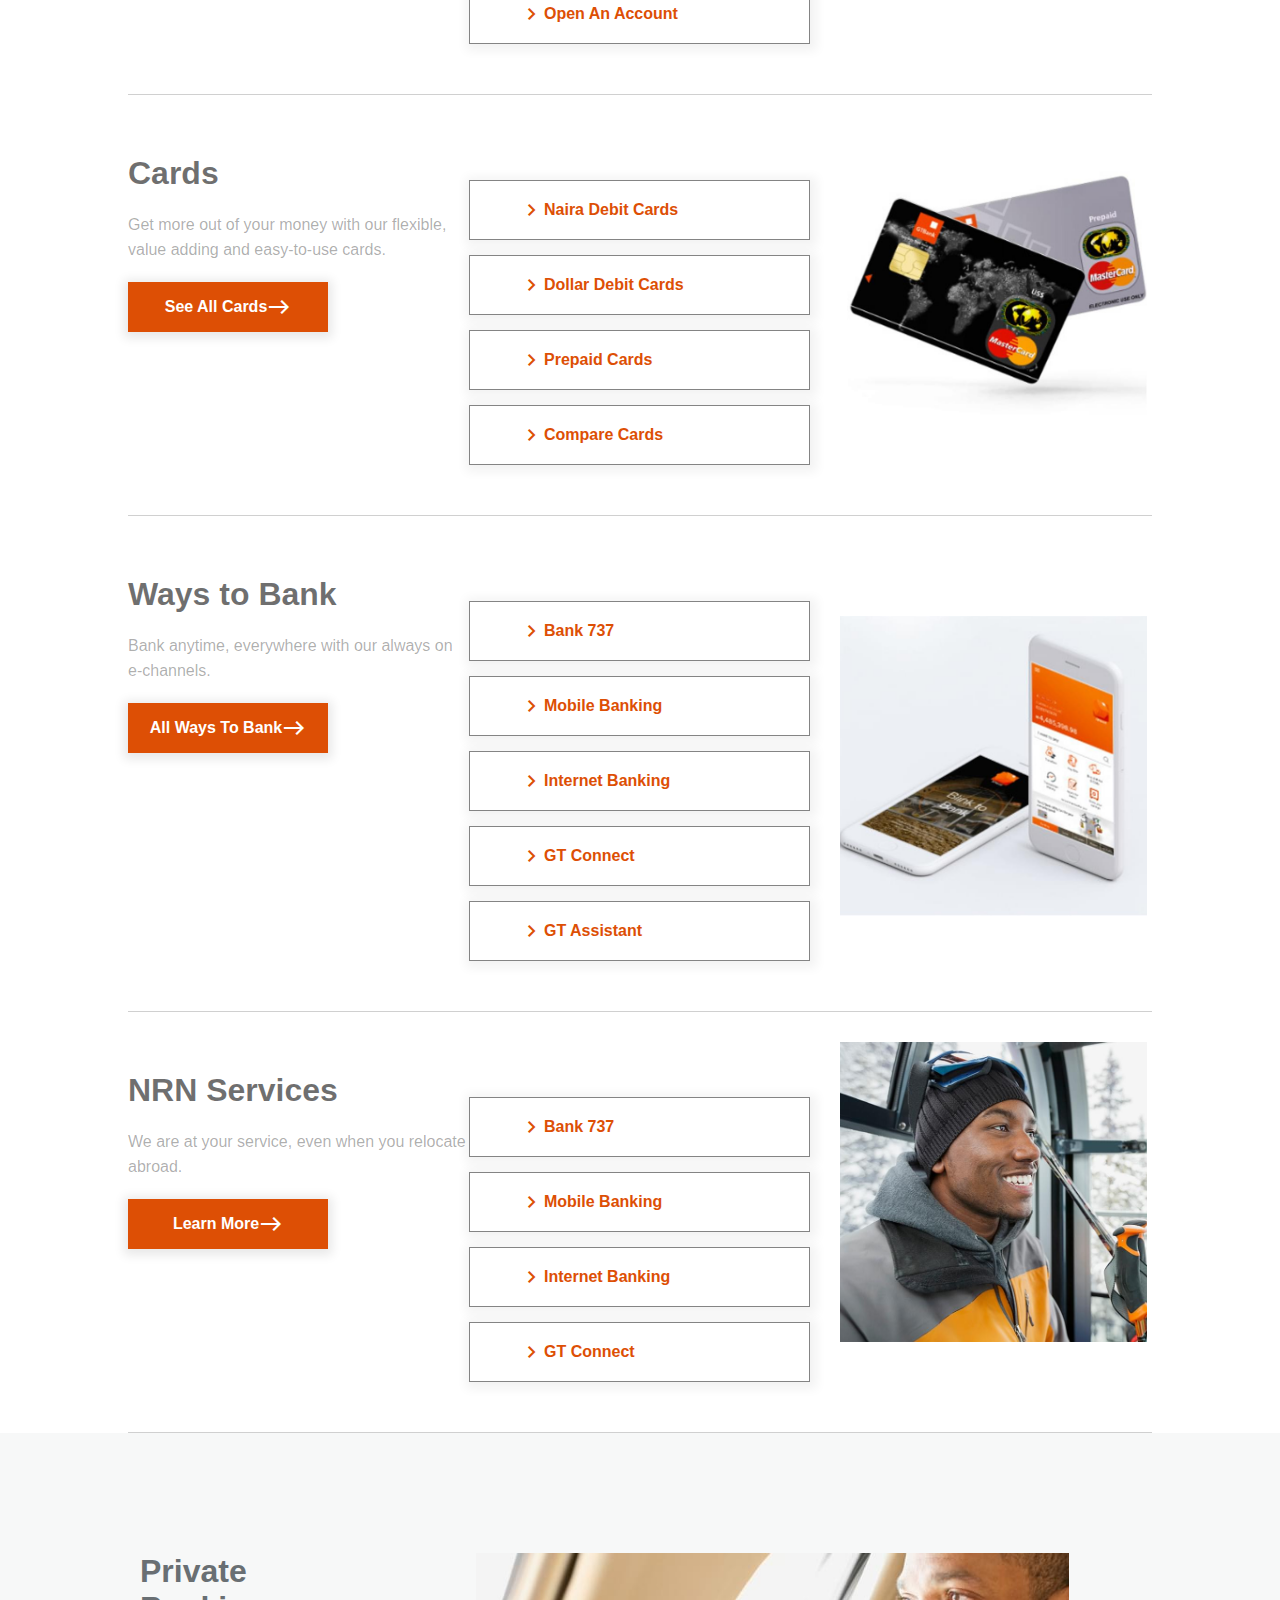
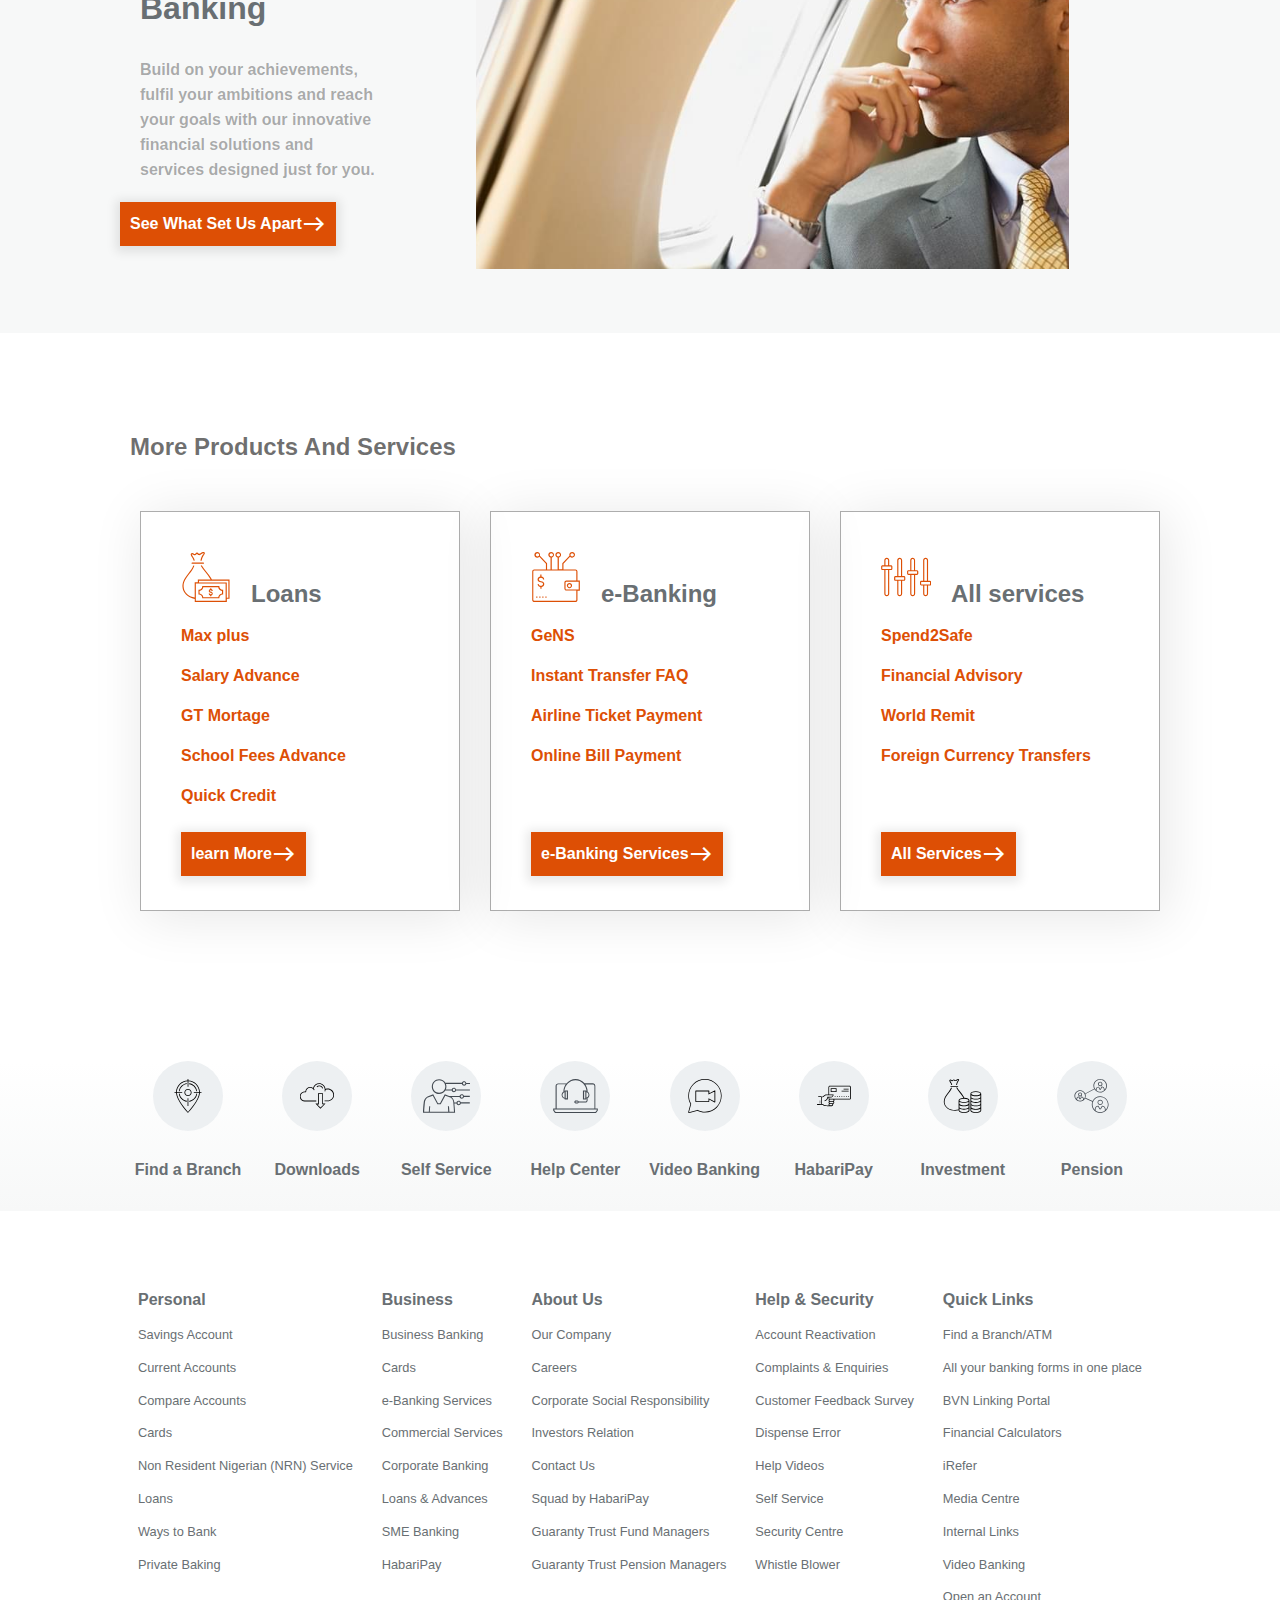
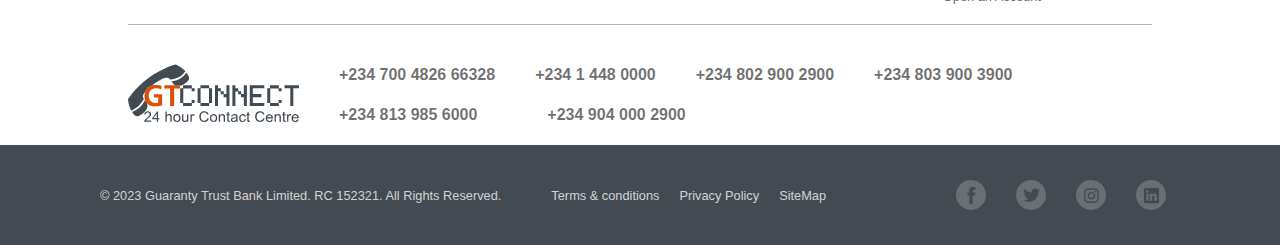
<file: SecondPage/personal.html>
<!DOCTYPE html>
<html lang="en">
<head>
    <meta charset="UTF-8">
    <meta name="viewport" content="width=device-width, initial-scale=1.0">
    <title>Personal |gtbank</title>
    <link rel="stylesheet" href="../Otherpagescss/personal.css">
    <link rel="stylesheet" href="https://fonts.googleapis.com/css2?family=Material+Symbols+Outlined:opsz,wght,FILL,GRAD@24,400,0,0"/>
    <link href="https://cdn.jsdelivr.net/npm/bootstrap@5.3.2/dist/css/bootstrap.min.css" rel="stylesheet" integrity="sha384-T3c6CoIi6uLrA9TneNEoa7RxnatzjcDSCmG1MXxSR1GAsXEV/Dwwykc2MPK8M2HN" crossorigin="anonymous">
</head>
<body>
    <div class="alert">
        <h1>Important Notice:</h1>
        <p>Please be mindful of fake sites run by fraudulent parties posing as Guaranty Trust Bank Ltd or its affiliates. Do not disclose your personal information and financial details to anyone online or anywhere else.</p>
    </div>

    <!-- ---header--- -->
    <header class="header1">
        <div class="px768">
            <a href=""><span class="material-symbols-outlined">menu</span></a>
            <a href=""><span class="material-symbols-outlined">search</span></a>
            <button><span class="material-symbols-outlined">lock</span> Login</button>
            <div></div>
        </div>
        <div class="hiddenpersonal">Personal</div>
        <nav>
            <div class="headerlinkdiv">
                <div class="countrybuttondiv"><a href=""><button><div class="circle"><span class="material-symbols-outlined">expand_more</span></div></button></a></div>
                <a href="">Locate</a>
                <a href="./media.html">Media</a>
                <a href="">Help Centre</a>
                <a href="">Security</a>
                <a href=""><span class="material-symbols-outlined">search</span></a>
            </div>
        </nav>
        <a href=""><div class="skew-et"><div><span class="material-symbols-outlined">lock</span><span class="hide">Online Banking </span> Login <span class="material-symbols-outlined">keyboard_arrow_right</span> </div></div></a>
    </header>

    <header class="header2">
        <nav>
            <ul>
                <li><a href="../index.html"><span class="material-symbols-outlined">home</span></a></li>
                <li class="personal"><a href="">Personal</a>
                    <div class="personaldropdowncont">
                        <div class="items">
                            <div>Accounts</div>
                            <div>Services</div> 
                            <div>Cards</div>
                            <div>Loans</div>
                            <div>Ways To Bank</div>
                            <div>Non Resident Nigerian (NRN) Services</div>
                            <div>Private Banking</div>
                        </div>
                        <div class="itemsitems"></div>
                    </div>
                </li>
                <li class="business"><a href="../SecondPage/business.html">Business</a>
                    <div class="businessdropdowncont">
                        <div class="items">
                            <div>Accounts</div>
                            <div>SME Banking</div> 
                            <div>Cards</div>
                            <div>Business Banking</div>
                            <div>Commercial Banking</div>
                            <div>Corporate Banking</div>
                            <div>International Trade</div>
                            <div>Cards</div>
                            <div>Services</div>
                        </div>
                        <div class="itemsitems"></div>
                    </div>
                </li>
                <li class="aboutus"><a href="./aboutus.html">About Us</a>
                    <div class="aboutusdropdowncont">
                        <div class="items">
                            <div>Our Company</div>
                            <div>Careers</div> 
                            <div>Corporate Social Responsibilities</div>
                            <div>COVID-19 Guidiance</div>
                        </div>
                        <div class="itemsitems"></div>
                    </div>
                </li>
                <li class="investorsrelation"><a href="">Investors Relation</a>
                    <div class="investorsrelationdropdowncont">
                        <div class="items">
                            <div>Proposed Corporate Re-organization</div>
                            <div>Corporate Information</div> 
                            <div>Financial Information</div>
                            <div>Investor News</div>
                            <div>Outlook Insight</div>
                            <div>Events</div>
                            <div>Annual Report</div>
                            <div>Shareholder Information</div>
                            <div>Other Information</div>
                        </div>
                        <div class="itemsitems"></div>
                </div></li>
                <li><a href="../SecondPage/openaccount.html">Open An Account</a></li>
            </ul>
            <img src="../images/Capture.PNG" alt="">
        </nav>
    </header>

    <!-- ----main---- -->
    <div class="banner">
        <div class="showmehow">
            <h1>Yesterday, today and tomorrow</h1>
            <p>For life’s choices and changes, we’re by your side with help and guidance.</p>
            <a href=""><button>Show me how <span class="material-symbols-outlined">east</span></button></a>
        </div>
    </div>

    <h1 class="wayii">What are you Interested in</h1>
    <div class="whatareyouiterestedin">
        <div class="divcont">
            <a href="" class="card1"><div>Accounts</div></a>
            <a href=""><div>Cards</div></a>
            <a href=""><div>Ways to Bank</div></a>
            <a href="" class="card4"><div>NRN Services</div></a>
            <a href=""><div>Private Banking</div></a>
            <a href="" class="card6"><div>More Products <br>&amp; Services</div></a>
        </div>
    </div>

    <section class="hero">
        <div class="accountdiv">
            <div class="accounth1">
                <h1>
                    Accounts
                </h1>
                <p>
                    Here are your best options for a rewarding banking experience.
                </p>
                <button>See All Accounts <span class="material-symbols-outlined">east</span></button>
            </div>
            <div class="accountlists">
                <div><span class="material-symbols-outlined">keyboard_arrow_right</span> Savings &amp; Investment Accounts</div>
                <div><span class="material-symbols-outlined">keyboard_arrow_right</span> Current Accounts</div>
                <div><span class="material-symbols-outlined">keyboard_arrow_right</span> Compare Accounts</div>
                <div><span class="material-symbols-outlined">keyboard_arrow_right</span> Open An Account</div>
                <button>See All Accounts <span class="material-symbols-outlined">east</span></button>
            </div>
            <div class="accountimage">
            </div>
        </div>

        <div class="carddiv">
            <div class="cardh1">
                <h1>
                    Cards
                </h1>
                <p>
                    Get more out of your money with our flexible, value adding and easy-to-use cards.
                </p>
                <button>See All Cards <span class="material-symbols-outlined">east</span></button>
            </div>
            <div class="cardlists">
                <div><span class="material-symbols-outlined">keyboard_arrow_right</span> Naira Debit Cards</div>
                <div><span class="material-symbols-outlined">keyboard_arrow_right</span> Dollar Debit Cards</div>
                <div><span class="material-symbols-outlined">keyboard_arrow_right</span> Prepaid Cards</div>
                <div><span class="material-symbols-outlined">keyboard_arrow_right</span> Compare Cards</div>
                <button>See All Cards <span class="material-symbols-outlined">east</span></button>
            </div>
            <div class="cardimage">
            </div>
        </div>

        <div class="waystobankdiv">
            <div class="waystobankh1">
                <h1>
                    Ways to Bank
                </h1>
                <p>
                    Bank anytime, everywhere with our always on e-channels.
                </p>
                <button>All Ways To Bank<span class="material-symbols-outlined">east</span></button>
            </div>
            <div class="waystobanklists">
                <div><span class="material-symbols-outlined">keyboard_arrow_right</span>Bank 737</div>
                <div><span class="material-symbols-outlined">keyboard_arrow_right</span> Mobile Banking</div>
                <div><span class="material-symbols-outlined">keyboard_arrow_right</span> Internet Banking</div>
                <div><span class="material-symbols-outlined">keyboard_arrow_right</span> GT Connect</div>
                <div><span class="material-symbols-outlined">keyboard_arrow_right</span> GT Assistant</div>
                <button>All Ways To Bank<span class="material-symbols-outlined">east</span></button>
            </div>
            <div class="waystobankimage">
            </div>
        </div>

        <div class="nrnservicesdiv">
            <div class="nrnservicesh1">
                <h1>
                    NRN Services
                </h1>
                <p>
                    We are at your service, even when you relocate abroad.
                </p>
                <button>Learn More<span class="material-symbols-outlined">east</span></button>
            </div>
            <div class="nrnserviceslists">
                <div><span class="material-symbols-outlined">keyboard_arrow_right</span>Bank 737</div>
                <div><span class="material-symbols-outlined">keyboard_arrow_right</span> Mobile Banking</div>
                <div><span class="material-symbols-outlined">keyboard_arrow_right</span> Internet Banking</div>
                <div><span class="material-symbols-outlined">keyboard_arrow_right</span> GT Connect</div>
                <button>All Ways To Bank<span class="material-symbols-outlined">east</span></button>
            </div>
            <div class="nrnservicesimage">
            </div>
        </div>


        <div class="privatebanking">
            <div class="privatebankingtext">
                <h1>
                    Private Banking
                </h1>
                <p>
                    Build on your achievements, fulfil your ambitions and reach your goals with our  innovative financial solutions and services designed just for you.
                </p>
                <button>See What Set Us Apart<span class="material-symbols-outlined">east</span></button>
            </div>
            <div class="privatebankingimage"></div>
            <button class="hidden">See What Set Us Apart<span class="material-symbols-outlined">east</span></button>
        </div>
    </section>

    <!-- ----main2--- -->

    <section class="moreproduct">
        <h1>More Products And Services</h1>
        <div class="cardcont">
            <div>
                <svg viewBox="0 0 65 65" xmlns="http://www.w3.org/2000/svg"><path d="M37.8 54.6c-.1-.1-.3-.3-.3-.6H36c0 .7.3 1.3.8 1.8.3.3.7.5 1.1.6v1.1h1.5v-1.1c.4-.1.8-.3 1.1-.6.5-.5.8-1.1.8-1.8s-.3-1.3-.8-1.8c-.5-.4-1.2-.7-1.9-.7-.3 0-.7-.1-.9-.3-.2-.2-.3-.4-.3-.6s.1-.5.3-.6c.5-.4 1.3-.4 1.8 0 .2.2.3.4.3.6h1.5c0-.7-.3-1.3-.8-1.8-.3-.3-.7-.5-1.1-.6v-1.1H38v1.1c-.4.1-.8.3-1.1.6-.5.5-.8 1.1-.8 1.8s.3 1.3.8 1.8c.5.4 1.2.7 1.9.7.3 0 .7.1.9.3.2.2.3.4.3.6 0 .2-.1.5-.3.6-.6.4-1.4.4-1.9 0z"></path><path d="M63.1 35.9H40.2c-.3-.6-.6-1.1-.9-1.7-1.9-3.2-4.2-6.2-6.5-9-2-2.6-4.1-5.2-5.9-8.1l-1.3.8c1.8 2.9 3.9 5.6 6 8.2 2.2 2.8 4.5 5.7 6.3 8.8.2.3.3.6.5.9H21.9v3.5h-4.1v20C11 58 3.8 53.6 3.4 45.2c-.3-6.7 3.4-11.4 7.3-16.5 2.6-3.3 5.2-6.7 6.7-10.8l-1.4-.5c-1.4 3.8-4 7.2-6.5 10.4-3.9 5-7.9 10.2-7.6 17.4.4 7.8 6.6 14 16 15.8v4h41.7v-4.1h3.5v-25zm-5 27.6H19.3V41H58v22.5zm3.5-4.1h-2.1V39.5H23.4v-2.1h38.2v22z"></path><path d="M27.6 59.5v.7h22.3v-.7c0-2.3 1.9-4.2 4.2-4.2h.7v-6.1h-.7c-2.3 0-4.2-1.9-4.2-4.2v-.7H27.6v.7c0 2.3-1.9 4.2-4.2 4.2h-.7v6.1h.7c2.3 0 4.2 1.9 4.2 4.2zm-3.5-8.9c2.6-.3 4.6-2.4 4.9-4.9h19.4c.3 2.6 2.4 4.6 4.9 4.9v3.2c-2.6.3-4.6 2.4-4.9 4.9H29c-.3-2.6-2.4-4.6-4.9-4.9v-3.2zM16.2 11.2l1.5.2c.2-1.6-1-3.5-2.1-5.3-.7-1.1-1.7-2.6-1.5-3.1 0 0 0-.1.1-.1.5-.2 1 .1 1.7.6.5.3.9.6 1.4.7 1.2.1 2-.6 2.6-1.1.6-.5.8-.7 1.2-.6.1.1.2.2.2.3.3.4.7.9 1.3 1.1 1.8.6 3.1-.4 4.2-1.2.7-.5 1.3-1 1.9-1 .5 0 .7.1.8.1 0 .3-.7 1.2-.9 1.5l-.3.3c-1.5 2.1-2.6 4.9-3 7.7l1.5.2c.4-2.6 1.3-5.2 2.7-7.1l.3-.4c.7-.9 1.6-2.1 1.1-3.1-.5-.9-1.8-.9-2.2-.9-1.1 0-2 .7-2.8 1.3-1.1.8-1.8 1.3-2.8 1l-.6-.6c-.3-.3-.5-.7-.9-.8-1.3-.4-2.1.4-2.7.9-.5.5-.9.8-1.4.8-.1 0-.5-.3-.7-.4-.8-.5-1.9-1.3-3.2-.7-.6.3-.8.7-.9 1-.4 1.2.6 2.7 1.7 4.4.9 1.5 1.9 3.3 1.8 4.3zM29.2 13.8H14.4c-.4 0-.7.3-.7.7 0 .4.3.7.7.7h14.8c.4 0 .7-.3.7-.7 0-.3-.3-.7-.7-.7z"></path></svg><p>Loans</p>
                <ul>
                    <li>Max plus</li>
                    <li>Salary Advance</li>
                    <li>GT Mortage</li>
                    <li>School Fees Advance</li>
                    <li>Quick Credit</li>
                </ul>
                <button>learn More <span class="material-symbols-outlined">east</span> </button>
            </div>
            <div>
                <svg viewBox="0 0 65 65" xmlns="http://www.w3.org/2000/svg"><path d="M14.9 34c.5.4.8 1 .8 1.6h1.5c0-1-.5-2-1.3-2.7-.6-.5-1.4-.9-2.3-1v-2.6h-1.5v2.6c-.8.1-1.6.4-2.3 1-.8.7-1.3 1.7-1.3 2.7 0 1 .5 2 1.3 2.7.8.7 1.9 1.1 3 1.1.8 0 1.5.3 2 .7.5.4.8 1 .8 1.6s-.3 1.2-.8 1.6c-1.1.9-3 .9-4 0-.5-.4-.8-1-.8-1.6H8.6c0 1 .5 2 1.3 2.7.6.5 1.4.9 2.3 1v2.5h1.5v-2.5c.8-.1 1.6-.5 2.3-1 .8-.7 1.3-1.7 1.3-2.7 0-1-.5-2-1.3-2.7-.8-.7-1.9-1.1-3-1.1-.8 0-1.5-.3-2-.7-.5-.4-.8-1-.8-1.6 0-.6.3-1.2.8-1.6 1-.9 2.9-.9 3.9 0z"></path><path d="M63.5 37.2h-3.1v-12c0-1.5-1.2-2.6-2.6-2.6H42.2v-7.4l8.6-9c.7.7 1.6 1.2 2.7 1.2 2 0 3.7-1.7 3.7-3.7S55.5 0 53.5 0s-3.7 1.7-3.7 3.7c0 .4.1.8.2 1.1l-9.3 9.7v8h-4.5V7.3c1.7-.3 2.9-1.8 2.9-3.6 0-2-1.7-3.7-3.7-3.7s-3.7 1.7-3.7 3.7c0 1.8 1.3 3.3 2.9 3.6v15.3H27V7.3c1.7-.3 2.9-1.8 2.9-3.6 0-2-1.7-3.7-3.7-3.7s-3.7 1.7-3.7 3.7c0 1.8 1.3 3.3 2.9 3.6v15.3h-4.5v-8l-9.3-9.7c.1-.4.2-.7.2-1.1 0-2-1.7-3.7-3.7-3.7S4.4 1.8 4.4 3.8s1.7 3.7 3.7 3.7c1.1 0 2-.5 2.7-1.2l8.6 9v7.4H4.2c-1.5 0-2.6 1.2-2.6 2.6v37.2c0 1.5 1.2 2.6 2.6 2.6h53.6c1.5 0 2.6-1.2 2.6-2.6v-12h3.1V37.2zm-10-35.7c1.2 0 2.2 1 2.2 2.2 0 1.2-1 2.2-2.2 2.2-1.2 0-2.2-1-2.2-2.2 0-1.2 1-2.2 2.2-2.2zM33.3 3.7c0-1.2 1-2.2 2.2-2.2 1.2 0 2.2 1 2.2 2.2 0 1.2-1 2.2-2.2 2.2-1.2 0-2.2-1-2.2-2.2zm-9.1 0c0-1.2 1-2.2 2.2-2.2 1.2 0 2.2 1 2.2 2.2 0 1.2-1 2.2-2.2 2.2-1.2 0-2.2-1-2.2-2.2zM8.4 5.9c-1.2 0-2.2-1-2.2-2.2 0-1.2 1-2.2 2.2-2.2 1.2 0 2.2 1 2.2 2.2 0 1.2-1 2.2-2.2 2.2zm50.5 56.5c0 .6-.5 1.1-1.1 1.1H4.2c-.7 0-1.2-.5-1.2-1.1V25.2c0-.7.5-1.2 1.2-1.2h53.6c.6 0 1.1.5 1.1 1.1v12H46.1c-1.5 0-2.7 1.2-2.7 2.7v7.7c0 1.5 1.2 2.7 2.7 2.7h12.8v12.2zM62 48.9H46.1c-.7 0-1.2-.6-1.2-1.2V40c0-.7.6-1.2 1.2-1.2H62v10.1z"></path><path d="M50 47.1c1.9 0 3.4-1.5 3.4-3.4s-1.5-3.4-3.4-3.4-3.4 1.5-3.4 3.4c.1 1.9 1.6 3.4 3.4 3.4zm0-5.2c1 0 1.9.8 1.9 1.9 0 1-.8 1.9-1.9 1.9-1 0-1.9-.8-1.9-1.9.1-1.1.9-1.9 1.9-1.9zM14.7 57.9h1.5v1.5h-1.5zM6.8 57.9h1.5v1.5H6.8zM18.7 57.9h1.5v1.5h-1.5zM10.8 57.9h1.5v1.5h-1.5z"></path></svg><p>e-Banking</p>
                <ul>
                    <li>GeNS</li>
                    <li>Instant Transfer FAQ</li>
                    <li>Airline Ticket Payment</li>
                    <li>Online Bill Payment</li>
                </ul>
                <button>e-Banking Services <span class="material-symbols-outlined">east</span> </button>
            </div>
            <div>
                <svg viewBox="0 0 65 65" xmlns="http://www.w3.org/2000/svg"><path d="M63.5 37.3h-2.3V10.7c0-1.8-1.4-3.2-3.2-3.2-1.8 0-3.2 1.4-3.2 3.2v26.6h-2.3c-1 0-1.8.8-1.8 1.8v2.6c0 1 .8 1.8 1.8 1.8h2.3v10.7c0 1.7 1.4 3.2 3.2 3.2 1.7 0 3.2-1.4 3.2-3.2V43.6h2.3c1 0 1.8-.8 1.8-1.8v-2.6c0-1.1-.9-1.9-1.8-1.9zm-7.2-26.6c0-.9.8-1.7 1.7-1.7.9 0 1.7.8 1.7 1.7v26.6h-3.4V10.7zm3.4 43.6c0 .9-.8 1.7-1.7 1.7-.9 0-1.7-.8-1.7-1.7V43.6h3.4v10.7zm4.1-12.5c0 .2-.1.3-.3.3h-11c-.2 0-.3-.1-.3-.3v-2.6c0-.2.1-.3.3-.3h10.9c.2 0 .3.1.3.3v2.6zM46.6 23.6h-2.3V10.7c0-1.8-1.4-3.2-3.2-3.2-1.7.1-3.1 1.5-3.1 3.2v12.9h-2.3c-1 0-1.8.8-1.8 1.8V28c0 1 .8 1.8 1.8 1.8H38v24.4c0 1.7 1.4 3.2 3.2 3.2 1.7 0 3.2-1.4 3.2-3.2V29.8h2.3c1 0 1.8-.8 1.8-1.8v-2.6c-.1-1-.9-1.8-1.9-1.8zm-7.1-12.9c0-.9.8-1.7 1.7-1.7.9 0 1.7.8 1.7 1.7v12.9h-3.4V10.7zm3.4 43.6c0 .9-.8 1.7-1.7 1.7-.9 0-1.7-.8-1.7-1.7V29.8h3.4v24.5zm4-26.3c0 .2-.1.3-.3.3H35.7c-.2 0-.3-.1-.3-.3v-2.6c0-.2.1-.3.3-.3h10.9c.2 0 .3.1.3.3V28zM29.8 31.3h-2.3V10.7c0-1.8-1.4-3.2-3.2-3.2-1.8 0-3.2 1.4-3.2 3.2v20.6h-2.3c-1 0-1.8.8-1.8 1.8v2.6c0 1 .8 1.8 1.8 1.8h2.3v16.7c0 1.7 1.4 3.2 3.2 3.2 1.7 0 3.2-1.4 3.2-3.2V37.5h2.3c1 0 1.8-.8 1.8-1.8v-2.6c0-1-.8-1.8-1.8-1.8zm-7.1-20.6c0-.9.8-1.7 1.7-1.7s1.6.8 1.6 1.7v20.6h-3.4V10.7zM26 54.3c0 .9-.8 1.7-1.7 1.7-.9 0-1.7-.8-1.7-1.7V37.5H26v16.8zm4.1-18.6c0 .2-.1.3-.3.3H18.9c-.2 0-.3-.1-.3-.3v-2.6c0-.2.1-.3.3-.3h10.9c.2 0 .3.1.3.3v2.6zM13 17.3h-2.3v-6.6c0-1.8-1.4-3.2-3.2-3.2-1.8 0-3.2 1.4-3.2 3.2v6.6H2c-1 0-1.8.8-1.8 1.8v2.6c0 1 .8 1.8 1.8 1.8h2.3v30.7c0 1.7 1.4 3.2 3.2 3.2 1.7 0 3.2-1.4 3.2-3.2V23.5H13c1 0 1.8-.8 1.8-1.8v-2.6c0-1-.8-1.8-1.8-1.8zm-7.2-6.6c0-.9.8-1.7 1.7-1.7s1.7.8 1.7 1.7v6.6H5.8v-6.6zm3.4 43.6c0 .9-.8 1.7-1.7 1.7-.9 0-1.7-.8-1.7-1.7V23.5h3.4v30.8zm4.1-32.6c0 .2-.1.3-.3.3H2c-.2 0-.3-.1-.3-.3v-2.6c0-.2.1-.3.3-.3h11c.2 0 .3.1.3.3v2.6z"></path></svg><p>All services</p>
                <ul>
                    <li>Spend2Safe</li>
                    <li>Financial Advisory</li>
                    <li>World Remit</li>
                    <li>Foreign Currency Transfers</li>
                </ul>
                <button>All Services <span class="material-symbols-outlined">east</span> </button>
            </div>
        </div>

        <div class="icons">
            <div class="svgcont">
                <a href="">
                    <div class="svg">
                        <svg viewBox="0 0 65 65" xmlns="http://www.w3.org/2000/svg"><path d="M31.7 36.9h1.5v14.7h-1.5z"></path><path d="M58.3 25h-3C55 12.9 45.3 3.1 33.2 2.7V0h-1.5v2.8c-12 .3-21.8 10.1-22 22.2h-3v1.5h3c.9 15.4 21.4 37 22.3 37.9l.5.6.5-.6c.9-.9 21.4-22.5 22.3-37.9h3V25zM32.5 62.9C29.2 59.3 12 40 11.2 26.5h10.2V25H11.2c.3-11.3 9.3-20.4 20.6-20.8v10.4h1.5V4.3c11.2.4 20.2 9.5 20.5 20.7H43.6v1.5h10.2C53 40 35.8 59.3 32.5 62.9z"></path><path d="M48.5 23.6l1.5-.2c-1.1-7.9-7.3-14.1-15.2-15.1l-.2 1.5c7.2.9 13 6.6 13.9 13.8zM30.2 8.3c-7.9 1-14.1 7.3-15.2 15.1l1.5.2c1-7.2 6.7-12.9 13.9-13.9l-.2-1.4zM34.8 43.3c8-1 14.2-7.3 15.2-15.2l-1.5-.2c-.9 7.3-6.6 13-13.9 14l.2 1.4zM16.5 27.9l-1.5.2c1 7.9 7.3 14.2 15.2 15.2l.2-1.5c-7.3-.9-13-6.7-13.9-13.9zM25.6 25.8c0 3.8 3.1 6.9 6.9 6.9 3.8 0 6.9-3.1 6.9-6.9 0-3.8-3.1-6.9-6.9-6.9-3.8 0-6.9 3.1-6.9 6.9zm6.9-5.4c3 0 5.4 2.4 5.4 5.4s-2.4 5.4-5.4 5.4-5.4-2.4-5.4-5.4 2.4-5.4 5.4-5.4z"></path></svg>
                    </div>
                    <div class="svgsubtitle">Find a Branch</div>
                </a>
                <a href="">
                    <div class="svg">
                        <svg viewBox="0 0 65 65" xmlns="http://www.w3.org/2000/svg"><path d="M42.7 18.3l1.5-.4c-.8-3.3-3.8-5.6-7.2-5.6-2 0-3.9.8-5.3 2.2l1.1 1.1c1.1-1.1 2.6-1.7 4.2-1.7 2.7-.1 5 1.8 5.7 4.4z"></path><path d="M53.1 18.4c-1.5 0-2.9.3-4.3.8-.6-6.2-5.8-11-12.1-11-5.5 0-10.3 3.7-11.7 9-1.6-1.1-3.5-1.8-5.5-1.8-4.9 0-8.9 3.8-9.3 8.6H9c-4.4 0-8.3 3.1-9.2 7.5l-.1.3c-.1.5-.1 1.1-.1 1.6 0 5.2 4.2 9.4 9.4 9.4h22.1v-1.5h-22c-4.3 0-7.9-3.5-7.9-7.9 0-.4 0-.9.1-1.3v-.3c.7-3.6 4-6.3 7.7-6.3h2.7v-.8c0-4.3 3.5-7.8 7.8-7.8 3.1 0 5.9 1.8 7.1 4.6l1.4-.6c-.4-1-1-1.8-1.7-2.6 1-5 5.3-8.6 10.4-8.6 5.9 0 10.6 4.8 10.6 10.6 0 1.1-.2 2.3-.5 3.3l1.4.5c.4-1.1.5-2.2.6-3.3 1.3-.6 2.8-.9 4.2-.9 5.9 0 10.6 4.8 10.6 10.6 0 5.9-4.8 10.6-10.6 10.6h-6.1v1.5H53c6.7 0 12.1-5.4 12.1-12.1.2-6.7-5.3-12.1-12-12.1z"></path><path d="M43.8 27.2h-9.4V47h-5l9.7 9.7 9.7-9.7h-5V27.2zm1.5 21.4l-6.1 6.1-6.2-6.1h3V28.7h6.4v19.8h2.9z"></path></svg>
                    </div>
                    <div class="svgsubtitle">Downloads</div>
                </a>
                <a href="">
                    <div class="svg">
                        <svg xmlns="http://www.w3.org/2000/svg" width="47" height="33.5" viewBox="0 0 47 33.5"><style>.st0{fill-rule:evenodd;clip-rule:evenodd;}</style><path class="st0" d="M41.2 5.4c.6 0 1.1-.5 1.1-1.1v-.2c0-.6-.5-1.1-1.1-1.1h-.1c-.6 0-1.1.5-1.1 1.1v.1c0 .6.5 1.1 1.1 1.1h.1zM31 11.9c.6 0 1.1-.5 1.1-1.1v-.1c0-.6-.5-1.1-1.1-1.1h-.1c-.6 0-1.1.5-1.1 1.1v.1c0 .6.5 1.1 1.1 1.1h.1zm-14.9 1.6c-3.5 0-6.2-2.8-6.2-6.2s2.8-6.2 6.2-6.2c3.5 0 6.2 2.8 6.2 6.2s-2.8 6.2-6.2 6.2zm14.8-5c1 0 1.9.7 2.1 1.7h13.9v1.1H33c-.2.9-1.1 1.7-2.1 1.7h-.1c-1 0-1.9-.7-2.1-1.7h-6.4c-1.3 2-3.5 3.4-6.2 3.4-4.1 0-7.3-3.3-7.3-7.3S12 0 16.1 0c2.7 0 5 1.4 6.3 3.6h16.5C39.1 2.7 40 2 41 2h.1c1 0 1.9.7 2.2 1.7H47v1.1h-3.7c-.2.9-1.1 1.7-2.1 1.7h-.1c-1.1 0-1.9-.7-2.2-1.7h-16c.4.8.5 1.7.5 2.6 0 1-.2 2-.6 2.8h5.9c.2-.9 1.1-1.7 2.1-1.7h.1zm8 9.9c.6 0 1.1-.5 1.1-1.1v-.1c0-.6-.5-1.1-1.1-1.1h-.1c-.6 0-1.1.5-1.1 1.1v.1c0 .6.5 1.1 1.1 1.1h.1zm-3.1 6.5c.6 0 1.1-.5 1.1-1.1v-.1c0-.6-.5-1.1-1.1-1.1h-.1c-.6 0-1.1.5-1.1 1.1v.1c0 .6.5 1.1 1.1 1.1h.1zM31 32.4c-.2-4.5-.7-9-.7-9.1 0-1-.3-2.1-.9-3.2-.6-1-1.6-1.8-2.8-2.2l-4.3-1.5-4.6 8.6h-3.3l-4.6-8.6L5.6 18c-1.2.4-2.2 1.2-2.8 2.2-.4.8-.9 2-.9 3.2 0 .1-.5 4.6-.7 9.1h4.6l.4-5.6 1 .1-.4 5.5h18.4l-.3-5.5 1.1-.1.4 5.5H31zM38.9 15c1 0 1.9.7 2 1.6h5.9v1.1h-5.9c-.2.9-1.1 1.7-2.1 1.7h-.1c-1 0-1.9-.7-2.1-1.7h-8.1c.7.5 1.3 1.2 1.7 2 .7 1.2 1.1 2.4 1.1 3.5h2.2c.2-.9 1.1-1.7 2.1-1.7h.1c1.1 0 1.9.7 2.1 1.6h9v1.1h-9c-.2.9-1.1 1.7-2.1 1.7h-.1c-1 0-1.9-.7-2.1-1.7h-2.1c.1 1.7.5 5.2.7 8.8v.6H0V33c.1-4.8.7-9.6.7-9.7 0-1.2.4-2.4 1.1-3.6.7-1.2 1.9-2.2 3.3-2.8l5.1-1.8L15 24h2l4.8-8.9 4.4 1.6h10.4c.2-.9 1.1-1.7 2.1-1.7h.2z"></path></svg>
                    </div>
                    <div class="svgsubtitle">Self Service</div>
                </a>
                <a href="">
                    <div class="svg">
                        <svg xmlns="http://www.w3.org/2000/svg" width="45" height="34.3" viewBox="0 0 45 34.3"><style>.st0{fill:#434a52}</style><path class="st0" d="M44 31.4l-1.4 1.9H2.5l-1.4-1.9v-.7H44v.7zm-19.1-8.1c0 .3-.2.5-.5.5h-1.5c-.3 0-.5-.2-.5-.5s.2-.5.5-.5h1.5c.3 0 .5.2.5.5zm7.5-10.7v7h-1.2v-6.9h1.2zm1.1 6.1v-5.4c1.2.2 2.1 1.3 2.1 2.5v.3c-.1 1.3-1 2.4-2.1 2.6zm-20.9-6.1h1.2v6.9h-1.2v-6.9zm-1.1.8v5.4c-1.2-.3-2.1-1.3-2.1-2.5V16c.1-1.3 1-2.3 2.1-2.6zM3.5 7c0-.8.7-1.6 1.6-1.6h7.5c-1.4 2.1-2.3 4.7-2.3 7.4-1.1.7-1.8 1.8-1.8 3.1v.3c0 1.9 1.4 3.3 3.1 3.6v.8h3.3v-9h-3.3v.8c-.1 0-.2 0-.3.1.3-6.3 5.3-11.3 11.2-11.3 6 0 10.9 5 11.2 11.3-.1 0-.2-.1-.3-.1v-.8H30v9h3.3v-.8c.1 0 .3-.1.4-.1v1.9c0 .7-.5 1.2-1.2 1.2h-6.8c-.2-.6-.8-1-1.4-1h-1.5c-.8 0-1.5.7-1.5 1.5s.7 1.5 1.5 1.5h1.5c.7 0 1.2-.4 1.4-1h6.8c1.2 0 2.2-1 2.2-2.2v-2.4c1.1-.5 1.8-1.6 1.8-2.9V16c0-1.3-.7-2.4-1.7-3.1-.1-2.7-.9-5.3-2.3-7.4H40c.8 0 1.6.7 1.6 1.6v22.7H3.5V7zm39 22.7V7c0-1.4-1.2-2.6-2.6-2.6h-8.2C29.4 1.7 26.1 0 22.5 0s-6.9 1.8-9.2 4.5H5c-1.4 0-2.6 1.2-2.6 2.6v22.7H0v2.1l1.9 2.5h41.2l1.9-2.5v-2.1l-2.5-.1z"></path></svg>
                    </div>
                    <div class="svgsubtitle">Help Center</div>
                </a>
                <a href="">
                    <div class="svg">
                        <svg xmlns="http://www.w3.org/2000/svg" width="43.9" height="44.5" viewBox="0 0 43.9 44.5"><path d="M12.3 41.1l-.1-.5-11 2.9h-.1v-.2L4 32.5l-.1-.2C2 29.3 1 25.7 1 22c0-5.8 2.3-11 6.1-14.8S16.2 1 22 1s11 2.3 14.8 6.1c3.8 3.8 6.1 9 6.1 14.8s-2.3 11-6.1 14.8c-3.8 3.8-9 6.1-14.8 6.1-3.4 0-6.6-.8-9.5-2.3l-.2-.1-.2.1.2.6-.3.4c3 1.5 6.4 2.4 9.9 2.4 6.1 0 11.6-2.5 15.5-6.4 4-4 6.4-9.5 6.4-15.5 0-6.1-2.5-11.6-6.4-15.5C33.5 2.5 28 0 22 0S10.4 2.5 6.5 6.4c-4 4-6.4 9.5-6.4 15.5 0 4 1.1 7.7 2.9 10.9l.5-.2-.5-.1L.1 43.1c-.1.1-.1.2-.1.3v.3c.1.2.2.5.4.6.2.1.4.2.7.2h.3l11-2.9-.1-.5-.3.4.3-.4z"></path><path d="M34.9 15.4l-.3-.5-6.9 3.6v-2.7c0-.2-.1-.3-.2-.4-.1-.1-.3-.2-.4-.2H10c-.2 0-.3.1-.4.2-.1.1-.2.3-.2.4v13.7c0 .2.1.3.2.4s.3.2.4.2h17c.2 0 .3-.1.4-.2.1-.1.2-.3.2-.4v-2.6l7 3.7h.3c.2 0 .3-.1.4-.2.1-.1.2-.3.2-.4V15.1c-.1-.1-.1-.2-.2-.2s-.2-.1-.3-.1-.2 0-.3.1l.2.5.3.5-.3-.5v.6c.1 0 .2 0 .2-.1l-.2-.5v.6-.6l-.2.5c.1.1.2.1.3.1l-.1-.6-.2.5.2-.5-.4.3c.1.1.1.2.2.2l.2-.5-.4.3.4-.3-.5.2.5-.2-.5.1v14.6h.5l-.3-.3c-.1.1-.2.2-.2.3h.5l-.3-.3.3.3v-.5c-.1 0-.3.1-.3.2l.3.3v-.5.6l.1-.5-.1.5.3-.5-8.6-4.5v4.4h.4l-.3-.3c-.1.1-.2.2-.2.3h.5l-.3-.3.3.3v-.5c-.1 0-.3.1-.3.2l.3.3v-.5H10v.5l.3-.3c-.1-.1-.2-.2-.3-.2v.5l.3-.3-.3.3h.5c0-.1-.1-.3-.2-.3l-.3.3h.5V15.9H10l.3.3c.1-.1.2-.2.2-.3H10l.3.3-.3-.3v.5c.1 0 .3-.1.3-.2l-.3-.3v.5h17v-.5l-.3.3c.1.1.2.2.3.2v-.5l-.3.3.3-.3h-.5c0 .1.1.3.2.3l.3-.3h-.5v4.5l8.6-4.5-.2-.5z"></path></svg>
                    </div>
                    <div class="svgsubtitle">Video Banking</div>
                </a>
                <a href="">
                    <div class="svg">
                        <svg viewBox="0 0 65 65" xmlns="http://www.w3.org/2000/svg"><path d="M4.9 41.7h1.5v1.5H4.9zM4.9 44.7h1.5v1.5H4.9zM33.9 32.3h1.5v1.5h-1.5zM51.1 32.3h1.5v1.5h-1.5zM59.7 32.3h1.5v1.5h-1.5zM55.4 32.3h1.5v1.5h-1.5zM38.2 32.3h1.5v1.5h-1.5zM46.8 32.3h1.5v1.5h-1.5zM42.5 32.3H44v1.5h-1.5zM26.2 24.9h11.2v-7.2H26.2v7.2zm1.5-5.7h8.2v4.2h-8.2v-4.2z"></path><path d="M62.1 13H24.6c-1.5 0-2.8 1.2-2.8 2.8v13.7h-4.1c-2 .1-3.8 1.1-4.9 2.7-.6.9-1.7 1.5-2.8 1.5H9l-.2-.2c-.5-.5-1.1-.7-1.8-.7-1.6.1-3.2.2-4.7.2v1.5c1.6 0 3.2-.1 4.8-.2.3 0 .5.1.7.2.1.1.2.2.2.4v12.7c0 .1-.1.3-.2.4-.2.2-.4.2-.7.2-2.3-.2-4.7-.2-7-.2v1.5c2.3 0 4.6.1 6.9.2h.2c.6 0 1.1-.2 1.5-.5.4 0 1.6.1 2.3.5l.6.3c.9.6 2 1.2 4.1 1.7 1 .2 3.3.3 5.6.3 3.3 0 6.7-.1 6.9-.1 1.6 0 2.8-1.3 2.8-2.8 0-.5-.1-1-.4-1.4 1.4-.2 2.4-1.4 2.4-2.8 0-.8-.3-1.5-.8-2 .7-.5 1.1-1.3 1.1-2.2 0-.5-.1-.9-.4-1.3h29.2c1.5 0 2.8-1.2 2.8-2.8V15.8c0-1.5-1.3-2.8-2.8-2.8zM16 50.2c-1.9-.4-2.8-1-3.7-1.5-.2-.1-.4-.2-.6-.4-.7-.4-1.6-.6-2.3-.6V35.1h.6c1.6 0 3.1-.8 4-2.1.9-1.3 2.4-2.1 4-2.1H30.2c-.3 1.6-1.8 2.9-3.3 2.9h-7.2v.7c0 .2-.1 5.5-5.3 6.5l.3 1.5c5.1-.9 6.2-5.4 6.4-7.2h.8v1.2c0 .8.4 1.6 1 2.1-.5.5-.8 1.2-.8 2s.4 1.6.9 2.1c-.6.5-.9 1.3-.9 2.1s.4 1.6.9 2.1c-.6.5-.9 1.3-.9 2.1 0 .5.2 1 .4 1.5-2.8 0-5.6 0-6.5-.3zm12.1.1l-3.3.1c-.7 0-1.3-.7-1.3-1.4s.6-1.3 1.3-1.3h3.3c.7 0 1.3.6 1.3 1.3.1.7-.5 1.3-1.3 1.3zm2.1-4.1h-5.3c-.7 0-1.3-.6-1.3-1.3 0-.7.6-1.3 1.3-1.3h5.3c.7 0 1.3.6 1.3 1.3.1.7-.5 1.3-1.3 1.3zm1.6-5.5c0 .7-.6 1.3-1.3 1.3h-5.6c-.7 0-1.3-.6-1.3-1.3 0-.7.6-1.3 1.3-1.3h5.6c.7-.1 1.3.5 1.3 1.3zm31.6-4.1c0 .7-.6 1.3-1.3 1.3H24.6c-.7 0-1.3-.6-1.3-1.3v-1.2h3.5c2.7 0 4.9-2.4 4.9-5.1v-.8h-8.5V15.8c0-.7.6-1.3 1.3-1.3H62c.7 0 1.3.6 1.3 1.3v20.8z"></path><path d="M50.8 18.6h9.7v1.5h-9.7zM47 22.5h13.5V24H47z"></path></svg>
                    </div>
                    <div class="svgsubtitle">HabariPay</div>
                </a>
                <a href="">
                    <div class="svg">
                        <svg xmlns="http://www.w3.org/2000/svg" width="63" height="62.7" viewBox="0 0 602.4 546.7"><path d="M515.3 196.4c-50 0-87.1 17.6-87.1 39.8v270.6c0 23.2 37.1 39.8 87.1 39.8 50 0 87.1-17.6 87.1-39.8V236.3c0-23.2-37-39.9-87.1-39.9zM330 303c-3.7-8.3-7.4-16.7-13-25-15.7-27.8-35.2-51.9-54.7-76-17.6-21.3-35.2-44.5-50-67.6l-12 7.4c14.8 25 33.4 47.3 51 69.5 18.5 24.1 38 48.2 53.7 75.1 3.7 5.6 6.5 12 9.3 18.5-44.5 1.9-76 18.5-76 39.8v145.5c-57.5 16.7-126 5.6-172.3-25.9-23.2-15.7-50-44.5-52.8-91.7-2.8-55.6 28.7-96.4 61.2-139 21.3-27.8 44.5-56.5 56.5-90.8l-13-4.6c-12 32.4-33.4 60.2-54.7 88C31.7 267-2.6 310.5.2 371.7c1.9 41.7 22.2 76.9 58.4 101.9 34.3 24.1 78.8 36.1 124.2 36.1 19.5 0 38-2.8 56.5-7.4v4.6c0 23.2 37.1 39.8 87.1 39.8 50 0 87.1-17.6 87.1-39.8V343.8c-1-22.3-36.2-39.9-83.5-40.8zm185.3 230.7c-45.4 0-73.2-15.8-73.2-25.9v-30.6c14.8 11.1 41.7 17.6 73.2 17.6s58.4-7.4 73.2-17.6v30.6c0 10.2-27.8 25.9-73.2 25.9zm-189.9 0c-45.4 0-73.2-15.8-73.2-25.9v-32.4c14.8 11.1 41.7 17.6 73.2 17.6s58.4-7.4 73.2-17.6v32.4c0 10.2-27.8 25.9-73.2 25.9zm189.9-52.8c-45.4 0-73.2-15.8-73.2-26v-32.4c14.8 11.1 41.7 17.6 73.2 17.6s58.4-7.4 73.2-17.6V454c0 11.1-27.8 26.9-73.2 26.9zM325.4 479c-45.4 0-73.2-15.8-73.2-25.9v-32.4c14.8 11.1 41.7 17.6 73.2 17.6s58.4-7.4 73.2-17.6v32.4c0 10.2-27.8 25.9-73.2 25.9zm189.9-52.8c-45.4 0-73.2-15.8-73.2-26v-32.4c14.8 11.1 41.7 17.6 73.2 17.6s58.4-7.4 73.2-17.6v32.4c0 11.2-27.8 26-73.2 26zm-189.9-1.8c-45.4 0-73.2-15.8-73.2-25.9V366c14.8 11.1 41.7 17.6 73.2 17.6s58.4-7.4 73.2-17.6v32.4c0 11.1-27.8 26-73.2 26zm189.9-52.8c-45.4 0-73.2-15.8-73.2-26v-32.4c14.8 11.1 41.7 17.6 73.2 17.6s58.4-7.4 73.2-17.6v32.4c0 11.1-27.8 26-73.2 26zm-189.9-1.9c-45.4 0-73.2-15.7-73.2-25.9 0-11.1 27.8-25.9 73.2-25.9s73.2 15.7 73.2 25.9-27.8 25.9-73.2 25.9zm189.9-51.9c-45.4 0-73.2-15.8-73.2-26v-32.4c14.8 11.1 41.7 17.6 73.2 17.6s58.4-7.4 73.2-17.6v32.4c0 10.3-27.8 26-73.2 26zm0-107.5c45.4 0 73.2 15.8 73.2 26 0 11.1-27.8 25.9-73.2 25.9s-73.2-15.8-73.2-25.9c0-11.1 27.8-26 73.2-26zm-290-99.1c3.7 0 6.5 2.8 6.5 6.5s-2.8 7.4-7.4 6.5H112.3c-3.7 0-6.5-2.8-6.5-6.5s2.8-6.5 6.5-6.5h113zM227.4 0c3.9 0 14.7.1 18.4 8.3 3.7 9.3-3.7 18.5-9.3 26.9l-1.9 2.8c-11.1 15.8-19.5 37.1-22.2 59.3l-13.9-1.9c3.7-24.1 12-48.2 25-65.8l1.9-2.8c1.9-2.8 6.5-9.3 7.4-12-.9-.9-1.8-.9-5.6-.9-4.6 0-10.2 3.7-15.7 8.3-9.3 6.5-21.3 15.7-36.1 10.2-5.6-.9-8.3-5.6-11.1-9.3-.4-.4-.7-.9-.9-1.3l-.1-.2c-.2-.4-.4-.9-.9-1.3-2.8-.9-4.6 0-9.3 4.6-4.6 4.6-12 11.1-22.2 10.2-3.7 0-8.3-2.8-12-5.6-5.6-3.7-10.2-6.5-13.9-4.6l-.9.9c-.9 3.7 7.4 16.7 13 25.9 9.3 15.7 19.5 31.5 17.6 45.4l-13.9-1.9c1.9-9.3-7.4-24.1-16.7-36.1-9.3-14.8-16.7-27.8-13.9-38 .9-2.8 2.8-6.5 8.3-9.3 11.1-5.6 21.3.9 27.8 5.6 1.9 1.9 4.6 3.7 5.6 3.7 4.6 0 7.4-1.8 12-6.5 5.6-4.6 13-11.1 24.1-7.4 2.8 1.9 5.6 4.6 7.4 7.4.9.9 3.7 4.6 4.6 4.6 8.3 2.8 13.9-.9 23.2-8.3 7.3-5.3 14.7-10.9 24-10.9h.2z"></path></svg>
                    </div>
                    <div class="svgsubtitle">Investment</div>
                </a>
                <a href="">
                    <div class="svg">
                        <svg xmlns="http://www.w3.org/2000/svg" width="63" height="62.7" viewBox="0 0 63 62.7"><style>.st0{fill-rule:evenodd;clip-rule:evenodd}</style><path class="st0" d="M47.5 6.6c1.5 0 2.7 1.2 2.7 2.7 0 1.4-1.2 2.7-2.7 2.7-1.5 0-2.7-1.2-2.7-2.7.1-1.5 1.2-2.7 2.7-2.7zm0 6.8c2.2 0 4.2-1.8 4.2-4.2C51.7 7 49.8 5 47.5 5c-2.2 0-4.2 1.8-4.2 4.2.1 2.3 2 4.2 4.2 4.2zm2.9.6c2.9 0 5.2 2.3 5.2 5.2v.8c1.8-2 2.9-4.6 2.9-7.5 0-6.1-4.9-11-11-11s-11 4.9-11 11c0 2.9 1.2 5.5 2.9 7.5v-.7c0-2.9 2.3-5.2 5.2-5.2h.6l2.2 4.2h.4L50 14h.4zm-1.8 5.6h-2.1l-2.2-4.2c-1.9.2-3.4 1.8-3.4 3.8v2c1.8 1.4 4.2 2.3 6.7 2.3s4.8-.9 6.7-2.3v-2c0-1.9-1.5-3.6-3.4-3.8l-2.3 4.2zM10.5 30.5c-1.2 0-2.1-1-2.1-2.1s1-2.1 2.1-2.1 2.1 1 2.1 2.1c0 1.3-1 2.1-2.1 2.1zm0-5.6c-1.9 0-3.6 1.6-3.6 3.6 0 1.9 1.5 3.6 3.6 3.6 2 0 3.6-1.6 3.6-3.6s-1.7-3.6-3.6-3.6zm2.4 7.4c2.4 0 4.5 2 4.5 4.5v.2c1.4-1.6 2.2-3.6 2.1-5.8 0-4.9-4.1-9-9-9s-9 4.1-9 9c0 2.2.8 4.3 2.1 5.8v-.2c0-2.4 2-4.5 4.5-4.5h.6l1.8 3.5h.2l1.8-3.5h.4zm-1.5 4.9H9.5l-1.8-3.5c-1.5.2-2.6 1.4-2.6 3v1.6c1.6 1.2 3.4 1.8 5.4 1.8 2 0 3.9-.7 5.4-1.8v-1.6c0-1.6-1.2-2.8-2.6-3l-1.9 3.5zm36.1 9.5c-1.9 0-3.6-1.6-3.6-3.6 0-1.9 1.6-3.6 3.6-3.6 1.9 0 3.6 1.6 3.6 3.6 0 2.1-1.6 3.6-3.6 3.6zm0-8.5c-2.7 0-4.9 2.2-4.9 4.9s2.2 4.9 4.9 4.9 4.9-2.2 4.9-4.9c.1-2.7-2.1-4.9-4.9-4.9zm3.7 11.1c3.5 0 6.4 2.9 6.4 6.4V57c2.4-2.6 4-6 4.1-9.8 0-7.8-6.3-14.1-14.1-14.1s-14.1 6.3-14.1 14.1c0 3.8 1.6 7.3 4 9.8v-1.4c0-3.5 2.9-6.4 6.4-6.4h.4l2.9 5.3h.8l2.8-5.2h.4zm-2.4 6.6h-2.5l-2.8-5.2C41 50.9 39 53 39 55.6v2.6c2.3 1.8 5.3 2.9 8.6 3 3.3 0 6.2-1.2 8.6-3v-2.6c0-2.6-2-4.7-4.6-4.9l-2.8 5.2zm-1.3-24.2c-6.2 0-11.4 3.6-14 8.8l-13.3-5.8c.4-1.2.7-2.4.7-3.7 0-1.1-.2-2.2-.5-3.2L36.9 19c2.2 3.5 6.1 5.8 10.6 5.8 6.9 0 12.5-5.6 12.5-12.5S54.4 0 47.5 0 35 5.6 35 12.5c0 1.9.5 3.8 1.3 5.3L20 26.6c-1.6-3.5-5.3-5.9-9.4-5.9C4.7 20.7 0 25.3 0 31.1c0 5.8 4.7 10.5 10.5 10.5 4 0 7.5-2.2 9.2-5.5L33 41.9c-.6 1.7-1 3.4-1 5.3 0 8.5 7 15.5 15.5 15.5S63 55.7 63 47.2s-7-15.5-15.5-15.5z"></path></svg>
                    </div>
                    <div class="svgsubtitle">Pension</div>
                </a>
            </div>
        </div>
    </section>

    <!-- ---footer---- -->

    <footer>

        <div class="accordion accordion-flush" id="accordionFlushExample">
            <div class="accordion-item">
              <h2 class="accordion-header">
                <button class="accordion-button collapsed" type="button" data-bs-toggle="collapse" data-bs-target="#flush-collapseOne" aria-expanded="false" aria-controls="flush-collapseOne">
                  personal
                </button>
              </h2>
              <div id="flush-collapseOne" class="accordion-collapse collapse" data-bs-parent="#accordionFlushExample">
                <div class="accordion-body">Savings Account</div>
                <div class="accordion-body">Current Accounts</div>
                <div class="accordion-body">Compare Accounts</div>
                <div class="accordion-body">Cards</div>
                <div class="accordion-body">Non Resident Nigerian (NRN) Service</div>
                <div class="accordion-body">Loans</div>
                <div class="accordion-body">Ways to Bank</div>
                <div class="accordion-body">Private Baking</div>
              </div>
            </div>
            <div class="accordion-item">
              <h2 class="accordion-header">
                <button class="accordion-button collapsed" type="button" data-bs-toggle="collapse" data-bs-target="#flush-collapseTwo" aria-expanded="false" aria-controls="flush-collapseTwo">
                  Business
                </button>
              </h2>
              <div id="flush-collapseTwo" class="accordion-collapse collapse" data-bs-parent="#accordionFlushExample">
                <div class="accordion-body">Business Banking</div>
                <div class="accordion-body">Cards</div>
                <div class="accordion-body">e-Banking Services</div>
                <div class="accordion-body">Corporate Banking</div>
                <div class="accordion-body">Loans &amp; Advances</div>
                <div class="accordion-body">SME Banking</div>
                <div class="accordion-body">HabariPay</div>
              </div>
            </div>
            <div class="accordion-item">
              <h2 class="accordion-header">
                <button class="accordion-button collapsed" type="button" data-bs-toggle="collapse" data-bs-target="#flush-collapseThree" aria-expanded="false" aria-controls="flush-collapseThree">
                  About Us
                </button>
              </h2>
              <div id="flush-collapseThree" class="accordion-collapse collapse" data-bs-parent="#accordionFlushExample">
                <div class="accordion-body">Our Company</div>
                <div class="accordion-body">Careers</div>
                <div class="accordion-body">Corporate Social Responsibility</div>
                <div class="accordion-body">Investors Relation</div>
                <div class="accordion-body">Contact Us</div>
                <div class="accordion-body">Squad by HabariPay</div>
                <div class="accordion-body">Guaranty Trust Fund Managers</div>
                <div class="accordion-body">Guaranty Trust Pension Managers</div>
              </div>
            </div>
          </div>
        
          

        <div class="footerlinks">
            <ul>Personal <span class="material-symbols-outlined">expand_more</span>
                <li>Savings Account</li>
                <li>Current Accounts</li>
                <li>Compare Accounts</li>
                <li>Cards</li>
                <li>Non Resident Nigerian (NRN) Service</li>
                <li>Loans</li>
                <li>Ways to Bank</li>
                <li>Private Baking</li>
            </ul>
            <ul>Business <span class="material-symbols-outlined">expand_more</span>
                <li>Business Banking</li>
                <li>Cards</li>
                <li>e-Banking Services</li>
                <li>Commercial Services</li>
                <li>Corporate Banking</li>
                <li>Loans &amp; Advances</li>
                <li>SME Banking</li>
                <li>HabariPay</li>
            </ul>
            <ul>About Us <span class="material-symbols-outlined">expand_more</span>
                <li>Our Company</li>
                <li>Careers</li>
                <li>Corporate Social Responsibility</li>
                <li>Investors Relation</li>
                <li>Contact Us</li>
                <li>Squad by HabariPay</li>
                <li>Guaranty Trust Fund Managers</li>
                <li>Guaranty Trust Pension Managers</li>
            </ul>
            <ul>Help &amp; Security <span class="material-symbols-outlined">expand_more</span>
                <li>Account Reactivation</li>
                <li>Complaints &amp; Enquiries</li>
                <li>Customer Feedback Survey</li>
                <li>Dispense Error</li>
                <li>Help Videos</li>
                <li>Self Service</li>
                <li>Security Centre</li>
                <li>Whistle Blower</li>
            </ul>
            <ul>Quick Links <span class="material-symbols-outlined">expand_more</span>
                <li>Find a Branch/ATM</li>
                <li>All your banking forms in one place</li>
                <li>BVN Linking Portal</li>
                <li>Financial Calculators</li>
                <li> iRefer</li>
                <li>Media Centre</li>
                <li>Internal Links</li>
                <li>Video Banking</li>
                <li> Open an Account</li>
            </ul>
        </div>
        <div class="footercontactus">
            <div class="svg">
                <svg xmlns="http://www.w3.org/2000/svg" width="171" height="59" viewBox="0 0 171 59"><g fill="none" fill-rule="evenodd"><path fill="#DD4F05" d="M18.873 39.138c0-.066-.042-.1-.1-.116-.63-.763-1.094-1.63-1.579-2.483.013-.39-.2-.717-.289-1.081-.597-2.414-.513-4.82.059-7.22.024-.101.042-.202.062-.303.369-1.127.816-2.212 1.535-3.175 1.352-1.808 3.189-2.825 5.344-3.336.117-.027.238-.035.341-.104 1.531-.265 3.071-.383 4.625-.283 1.566.1 3.107.327 4.64.809a51.247 51.247 0 0 1-.256 3.449c-.665-.214-1.293-.452-1.939-.617-1.786-.458-3.585-.621-5.406-.175-2.444.6-4.004 2.159-4.775 4.494-.639 1.935-.63 3.917.12 5.822 1.009 2.565 2.895 4.032 5.694 4.257 1.108.089 2.189-.011 3.273-.254v-5.413h-4.271v-3.232h8.116c.101.149.058.31.058.459.003 3.386-.004 6.772.012 10.156.002.4-.12.548-.508.657-2.32.643-4.674.997-7.085.87-2.647-.14-5.073-.883-7.102-2.678-.189-.168-.321-.402-.569-.503zm27.276 2.833h-4.06V24.61h-5.754v-3.19c.159-.124.357-.064.54-.064 3.213-.005 6.425-.004 9.638-.005.189 0 .378-.016.568-.024h4.824l.041.594v2.669h-5.797v17.38zm-27.276-2.833v.006l-.006-.01.006.004z"></path><path fill="#424A52" d="M18.868 39.144c.054.55.338 1.03.446 1.569.351 1.74.023 3.348-.886 4.846-1.1 1.815-2.642 3.21-4.324 4.463-1.023.762-2.093 1.44-3.282 1.934-1.56.645-2.933.366-4.16-.738-1.034-.928-1.767-2.096-2.58-3.275 5.774-2.231 10.04-6.078 12.82-11.561.161-.061.18.134.292.158.485.852.95 1.719 1.58 2.482.001.064.007.127.094.122v-.01l.005.01h-.005zM47.993.48c1.455.747 2.9 1.517 4.253 2.44 1.511 1.032 2.958 2.143 4.271 3.42.294.287.65.513.898.877-2.019 2.965-4.629 5.216-7.929 6.652-2.218.962-4.549 1.466-6.938 1.74-.187.022-.325-.024-.43-.198-1.106-1.841-2.794-1.977-4.655-1.568-2.078.456-3.957 1.399-5.787 2.44-2.565 1.46-4.983 3.145-7.342 4.915-.038.028-.059.08-.088.12-.103.07-.224.078-.34.104-2.156.512-3.993 1.53-5.345 3.337-.719.963-1.166 2.048-1.535 3.175-.756.703-1.246 1.588-1.667 2.51-.394.865-.575 1.766-.337 2.72.12.48.363.896.664 1.272.204.258.216.465.057.745-1.013 1.789-2.162 3.48-3.502 5.043-2.393 2.792-5.392 4.738-8.688 6.274-.105.049-.209.129-.397.098-.51-1.013-.943-2.095-1.345-3.187C.976 41.138.431 38.796.108 36.4c-.013-.096.023-.214-.108-.262v-.932c.12-.17.243-.334.357-.507 2.098-3.19 4.465-6.167 7.037-8.983a70.955 70.955 0 0 1 3.952-4.017c1.223-1.142 2.452-2.274 3.725-3.357a98.04 98.04 0 0 1 10.001-7.491c4.064-2.648 8.298-4.981 12.754-6.906a78.562 78.562 0 0 1 6.953-2.612c.897-.291 1.82-.5 2.695-.852h.52zm3.953 21.44l-.04-.593H47.08c-.57-.494-1.212-.9-1.719-1.466-.689-.772-1.292-1.603-1.9-2.55 6.242-.736 11.247-3.506 14.816-8.632.121-.014.178.019.221.078.858 1.208 1.716 2.412 2.247 3.818.573 1.514.35 2.894-.713 4.09-2.112 2.38-4.69 4.078-7.706 5.102-.129.044-.254.103-.38.153zm98.888 20.112h-8.797v-2.938h-2.814V24.196h2.773v-2.873h8.81v2.82c.949.102 1.861-.013 2.804.071v3.115h-2.974v-2.942h-8.393v14.488h8.352v-2.912h3.018v3.091h-2.779v2.98zm-49.386-.008h-3.003v-8.84h-2.86v-2.91h-2.908v-2.914h-2.383c-.192 0-.288.085-.287.28.001.138-.001.276-.001.413v13.96H87V21.32h3.006c0 .655-.005 1.305.001 1.954.011 1.047-.142.898.901.907.635.007 1.27.002 1.952.002v2.995h2.907v2.877h2.666v-8.738h3.015v20.707zm5.923-17.856h2.908v3.026h2.843v2.86h2.713v-8.74h3.03v20.7h-3.011v-8.847h-2.902v-2.326c-.001-.578-.002-.579-.558-.58h-2.291v-2.87h-2.689v14.616h-3.022V21.31h2.979v2.86zm63.629.186h-5.676v17.66h-2.963c-.122-.199-.065-.412-.066-.61-.003-5.475-.002-10.948-.003-16.422 0-.628 0-.63-.611-.63h-5.117v-3.032H171v3.034zM136.272 42.01h-14.486V21.31h14.479v3.034h-11.436v5.733h8.538v3.085h-8.537v5.732h11.442v3.115zm-55.056-.002h-8.79v-2.913h-2.833v-14.91c.663 0 1.328.004 1.993 0 .945-.007.83.112.836-.818.004-.67.001-1.339.001-2.045h8.757v2.857h2.882v14.9h-2.846v2.93zM63.837 24.184h2.813v3.134h-2.982V24.4h-8.384v14.476h8.341v-2.903h3.027v3.096h-2.784v2.935h-8.812v-2.91h-2.875v-14.9h2.862v-2.879h8.794v2.87zm17.188 14.658V24.416c-.163-.09-.304-.06-.439-.06-2.485-.004-4.97-.004-7.456-.003-.535 0-.537.005-.538.548v13.462c.001.537.004.54.545.54 2.468.001 4.936.002 7.404 0 .151 0 .31.035.484-.06zM52.552 53.998c.027 1.008-.114 1.916-.721 2.691-.88 1.121-2.572 1.617-4.084 1.163-1.46-.436-2.233-1.461-2.454-2.95a5.722 5.722 0 0 1 .102-2.201c.279-1.161.977-1.961 2.1-2.355 1.405-.493 3.18-.255 4.19.922.692.804.922 1.751.867 2.73zm92.352.383h-5.747c.049.93.33 1.695 1.11 2.179.72.448 1.488.489 2.253.086.38-.201.65-.52.81-.91.12-.294.295-.383.597-.322.302.06.61.085.963.131-.293 1.156-.983 1.916-2.101 2.265a4.41 4.41 0 0 1-2.445.058c-1.595-.41-2.44-1.561-2.573-3.225-.085-1.056.002-2.107.627-3.027.656-.966 1.588-1.436 2.746-1.485.609-.026 1.2.032 1.768.279 1.255.546 1.807 1.581 1.992 2.863.048.339.07.687 0 1.108zm-85.788-4.052h1.193v7.454c-.364.082-.73.066-1.086.014-.136-.268-.001-.541-.111-.787-.154-.053-.211.08-.29.154a3.138 3.138 0 0 1-3.78.387c-.7-.43-.955-1.107-.96-1.89-.01-1.64-.006-3.28-.005-4.92 0-.118.015-.236.025-.374.402-.108.794-.049 1.175-.043.166.17.099.371.1.552.007 1.277.01 2.555-.001 3.832-.003.348.046.689.096 1.027.09.624.702 1.091 1.418 1.131 1.114.064 1.992-.722 2.095-1.836.125-1.344.033-2.688.067-4.031.005-.204-.035-.412.064-.67zm50.842 7.446c-.46.094-.821.041-1.181.058-.184.008-.292-.078-.341-.249-.051-.182-.1-.364-.16-.586-.45.217-.824.546-1.288.714-.92.335-1.844.407-2.78.098-.76-.252-1.283-.755-1.394-1.57-.124-.922.128-1.707.97-2.224.67-.411 1.43-.472 2.18-.567.616-.077 1.225-.19 1.833-.312.318-.063.417-.223.396-.538-.045-.664-.368-1.106-1.003-1.284a3.242 3.242 0 0 0-1.737-.012c-.525.14-.87.497-1.032.998-.09.278-.21.367-.485.28-.276-.088-.584-.017-.903-.156.099-.789.444-1.432 1.148-1.782 1.416-.704 2.889-.738 4.345-.134.619.257.905.808.968 1.482.098 1.05.058 2.102.069 3.153.009.875-.101 1.765.395 2.631zm26.495-7.474c-.513.089-.941.294-1.435.259-.11-.238-.203-.477-.324-.701-.783-1.451-2.43-1.626-3.755-1.212-1.243.389-1.894 1.324-2.161 2.549a6.496 6.496 0 0 0 .162 3.417c.45 1.415 1.84 2.211 3.175 2.164 1.439-.05 2.466-.762 2.94-2.162.049-.144.103-.286.165-.457l1.419.351c-.311 1.202-.884 2.174-1.926 2.838-1.6 1.02-4.654.856-6.003-.513a5.056 5.056 0 0 1-1.358-2.502c-.313-1.402-.34-2.795.204-4.163.654-1.65 1.925-2.516 3.607-2.826 1.348-.249 2.647-.094 3.798.722.759.537 1.219 1.287 1.492 2.236zm-55.795-.002l-1.404.32c-.142-.287-.267-.59-.435-.867-.631-1.04-1.804-1.495-3.156-1.242-1.566.294-2.47 1.288-2.77 3.056a6.192 6.192 0 0 0 .285 3.152c.436 1.226 1.585 1.982 2.887 2.061 1.684.103 2.925-.978 3.256-2.432.01-.047.048-.089.096-.174l1.38.317c-.365 2.027-1.916 3.21-3.578 3.451-.798.115-1.58.06-2.356-.103-1.318-.277-2.28-1.032-2.852-2.249-.845-1.8-.977-3.648-.221-5.505.665-1.634 1.967-2.468 3.663-2.758a5.302 5.302 0 0 1 2.5.145c1.392.433 2.263 1.381 2.705 2.828zm8.515 3.82c.034.582-.027 1.2-.26 1.783-.42 1.053-1.217 1.686-2.307 1.948-1.431.344-2.733.127-3.795-.966-.576-.594-.79-1.348-.882-2.152-.107-.941-.04-1.862.359-2.724.542-1.17 1.533-1.734 2.772-1.867.759-.081 1.519-.013 2.219.334 1.209.598 1.774 1.623 1.89 2.928.02.222.004.448.004.716zm75.844.239c-.064 1.426.97 2.47 2.043 2.536 1.009.064 1.684-.328 2.073-1.123.149-.303.298-.419.622-.357.303.059.612.085.95.13-.368 1.379-1.34 2.21-2.666 2.397a4.779 4.779 0 0 1-2.041-.128c-1.173-.342-1.927-1.113-2.242-2.286-.308-1.144-.275-2.283.187-3.39.51-1.22 1.489-1.827 2.744-1.991.682-.089 1.373-.03 2.028.259 1.247.552 1.835 1.556 2.004 2.855.045.342.044.688.01 1.098h-5.712zm-48.367.734c.465-.028.866.058 1.266.135-.181 1.855-1.817 2.97-3.753 2.735-1.846-.223-2.871-1.623-2.988-3.277-.052-.734-.017-1.445.165-2.142.389-1.492 1.43-2.233 2.889-2.399.629-.072 1.269-.035 1.886.2.997.382 1.668 1.389 1.633 2.12-.057.081-.148.078-.231.092l-.975.16c-.045-.091-.095-.162-.12-.241-.227-.76-.74-1.202-1.52-1.27-.843-.073-1.571.24-1.953 1-.611 1.219-.591 2.499-.007 3.727.346.724 1.045 1.006 1.806.984.8-.024 1.402-.435 1.698-1.214.073-.191.13-.387.204-.61zm-18.282-3.854c-.037-.3-.047-.585.002-.861.3-.15.613.01.933-.146 0-.479.014-.975-.006-1.471-.011-.259.072-.411.303-.527.334-.167.653-.365 1.043-.587v2.596c.419.144.825-.005 1.23.11.097.282.048.569.032.871-.392.181-.823-.013-1.257.14v2.059c0 .778-.002 1.555 0 2.332.003.803.192.976.982.912.1-.008.202-.001.293-.001.118.195.073.395.13.574.056.164.072.333.045.534-.544.197-1.111.191-1.664.077-.791-.162-1.124-.658-1.13-1.605-.006-1.434-.001-2.867-.001-4.3v-.563c-.295-.168-.605-.013-.935-.144zm22.288-.928h1.23c.06.344.053.628.01.942-.392.106-.793-.004-1.151.068-.125.122-.088.25-.088.365-.004 1.415-.005 2.829-.003 4.244 0 .59.187.791.784.735.434-.041.604.099.596.521-.003.186.118.362.04.598-.514.187-1.038.165-1.543.093-.806-.115-1.197-.573-1.215-1.418-.032-1.5-.025-3-.038-4.501-.001-.188.033-.379-.041-.572-.247-.196-.574.006-.866-.161a2.704 2.704 0 0 1-.005-.823c.053-.036.079-.068.107-.071.807-.074.867-.079.789-.919-.071-.765.18-1.238.885-1.503.155-.058.294-.161.509-.281v2.683zm35.79-2.559c0 .709.016 1.398-.006 2.086-.011.354.095.512.467.476.255-.025.516-.005.78-.005.134.32.06.622.065.991h-1.17c-.134.136-.134.223-.134.309-.002 1.449-.01 2.899 0 4.349.003.545.274.767.82.727.15-.011.302-.002.454-.002.147.36.149.722.215 1.092a3.204 3.204 0 0 1-1.676.072c-.771-.167-1.05-.551-1.122-1.329-.11-1.171-.052-2.342-.067-3.514-.008-.548-.002-1.096-.002-1.631-.31-.14-.595-.02-.88-.11-.101-.288-.045-.59-.037-.886.288-.137.575-.009.873-.114.092-.387.07-.803.032-1.202-.048-.485.132-.778.56-.955.263-.109.476-.336.828-.354zM92 57.813a7.82 7.82 0 0 1-1.271-.006v-7.454c.39-.08.773-.052 1.149-.022.127.29 0 .574.11.882.457-.556 1.013-.914 1.696-1.031.672-.115 1.339-.086 1.985.161.829.317 1.293.95 1.338 1.801.096 1.846.045 3.695.023 5.542 0 .029-.031.058-.07.125a5.67 5.67 0 0 1-1.127-.003c-.14-.196-.085-.392-.086-.575-.005-1.14.004-2.28-.006-3.42a11.55 11.55 0 0 0-.08-1.288c-.111-.928-.983-1.447-2.024-1.225-1.007.214-1.555.953-1.561 2.128-.005 1.261.003 2.522-.001 3.783 0 .185.043.378-.075.602zm-28.31-.007a6.15 6.15 0 0 1-1.258-.001v-7.47a4.422 4.422 0 0 1 1.09.004c.095.296.018.576.086.965.38-.542.71-1.062 1.346-1.156a2.225 2.225 0 0 1 1.692.41l-.44 1.125c-.222.02-.364-.097-.526-.146-.731-.22-1.46.133-1.706.855a4.27 4.27 0 0 0-.23 1.421c.007 1.156.003 2.313 0 3.469 0 .169.028.343-.054.524zM30.093 47.452v2.018c0 1.399.009 2.798-.006 4.197-.004.349.085.513.463.479.304-.026.613-.005.939-.005.093.403.054.758.032 1.132-.436.169-.894.001-1.408.127v2.401c-.47.048-.858.049-1.33-.002v-1.798c0-.653 0-.654-.64-.654h-4c-.002-.602-.126-1.134.285-1.681a190.956 190.956 0 0 0 4.193-5.77c.402-.577.88-.447 1.472-.444zM43.699 57.81h-1.232c-.117-.198-.068-.392-.07-.577-.003-1.416 0-2.832-.002-4.248-.002-.996-.478-1.626-1.286-1.712-1.07-.114-2.011.451-2.228 1.345-.078.318-.12.64-.117.971.008 1.226.003 2.453.003 3.679v.541a8.307 8.307 0 0 1-1.31.004v-10.33c.402-.096.824-.036 1.289-.032v3.587c.307-.219.534-.436.803-.563 1.08-.509 2.165-.51 3.22.078.673.375.923 1.028.96 1.735.094 1.793.049 3.588.03 5.383 0 .031-.025.061-.06.139zm109.12-.004h-1.21c-.154-.166-.09-.366-.09-.547-.005-1.398.003-2.796-.005-4.194-.003-.43-.022-.87-.31-1.228-.762-.954-2.623-.675-3.088.462-.205.5-.264 1.031-.267 1.566-.008 1.292-.003 2.585-.003 3.936a6.063 6.063 0 0 1-1.27.004v-7.433c.363-.114.729-.063 1.097-.042.123.269.016.539.113.833.502-.502 1.039-.868 1.724-.978.73-.118 1.438-.077 2.118.232.725.33 1.089.924 1.184 1.69.073.598.088 1.201.082 1.805-.012 1.122-.002 2.243-.006 3.365-.001.168.044.345-.068.529zm10.424-7.225c-.141.371-.25.763-.456 1.101-.175.024-.29-.071-.418-.114-.822-.276-1.531.067-1.803.893a4.327 4.327 0 0 0-.213 1.371c.004 1.139.002 2.278-.002 3.417 0 .169.033.343-.057.558-.385.048-.792.025-1.242.008V50.35c.375-.073.758-.046 1.137-.02.128.288.006.57.09.834 1.057-1.159 1.976-1.346 2.964-.583zM23.116 57.795h-7.041c-.082-.415.058-.762.214-1.105.528-1.158 1.494-1.921 2.438-2.702.875-.725 1.8-1.397 2.48-2.325.372-.508.66-1.066.519-1.731-.193-.901-.978-1.465-2-1.459-1.003.005-1.786.594-1.98 1.491-.04.183-.02.38-.17.577l-1.245-.123c.036-1.524.863-2.561 2.342-2.907.818-.192 1.65-.19 2.454.06 1.913.595 2.608 2.709 1.49 4.45-.528.826-1.276 1.436-2.004 2.067-.793.688-1.652 1.302-2.364 2.083-.08.089-.177.165-.21.387h5.077c.049.426.047.811 0 1.237zm85.024-3.714c-.956.348-1.928.389-2.866.607-.38.089-.724.225-.925.594-.387.707.075 1.514.982 1.646 1.35.195 3.109-.488 2.809-2.847zm-20.35-.045a3.167 3.167 0 0 0-.112-1.151c-.275-.993-1.126-1.677-2.098-1.689-.982-.011-1.828.638-2.136 1.637a4.101 4.101 0 0 0 .043 2.587c.314.908 1.006 1.438 1.978 1.492a2.055 2.055 0 0 0 1.984-1.15c.276-.531.392-1.1.342-1.726zm-36.658-.019a3.256 3.256 0 0 0-.24-1.498c-.356-.844-1.11-1.304-2.101-1.281a2.051 2.051 0 0 0-1.915 1.399 4.313 4.313 0 0 0-.034 2.736c.253.801.794 1.321 1.63 1.479.825.157 1.545-.069 2.085-.725.497-.603.61-1.331.575-2.11zM28.78 49.714l-.103-.046-3.187 4.443h3.237c.023-.073.05-.121.05-.168.003-1.41.003-2.82.003-4.229zm110.49 3.567h4.158c.175-.965-.77-2.042-1.913-2.086-1.071-.041-2.214.714-2.245 2.086zm25.81-.007h4.167c.162-.965-.732-1.976-1.817-2.072-1.057-.092-2.262.606-2.35 2.072z"></path><path fill="#FDFDFD" d="M18.873 39.144c-.091.007-.098-.057-.1-.122.06.018.103.052.1.122"></path></g></svg>
            </div>
            <span class="material-symbols-outlined">expand_more</span>
            <div class="numbers">
                <p>+234 700 4826 66328</p>
                <p>+234 1 448 0000</p>
                <p>+234 802 900 2900</p>
                <p>+234 803 900 3900</p>
                <p>+234 813 985 6000</p>
                <p> +234 904 000 2900</p>
            </div>
        </div>
        <div class="copyright">
            <div>© 2023 Guaranty Trust Bank Limited. RC 152321. All Rights Reserved.</div>
            <ul class="firstbaseul">
                <li>Terms &amp; conditions</li>
                <li>Privacy Policy</li>
                <li>SiteMap</li>
            </ul>
            <div class="copysvg">
                <div>
                    <svg xmlns="http://www.w3.org/2000/svg" width="9" height="17" viewBox="0 0 9 17"><path d="M8.07 8.443H5.74v8.337H2.27V8.443H.62V5.5h1.65V3.593c0-1.365.65-3.496 3.5-3.496l2.56.009v2.86H6.47c-.3 0-.73.151-.73.801v1.734h2.64l-.31 2.942z"></path></svg></div>
                <div>
                    <svg xmlns="http://www.w3.org/2000/svg" width="17" height="14" viewBox="0 0 17 14"><path d="M15.3 3.778c.011.146.011.292.011.441 0 4.495-3.421 9.678-9.681 9.678-1.92 0-3.71-.562-5.21-1.527.26.031.53.047.81.047 1.59 0 3.06-.544 4.22-1.456a3.393 3.393 0 0 1-3.17-2.363c.2.04.42.06.64.06.31 0 .61-.04.891-.119A3.4 3.4 0 0 1 1.08 5.204V5.16c.46.255.99.408 1.54.426a3.405 3.405 0 0 1-1.05-4.542 9.672 9.672 0 0 0 7.01 3.554 3.934 3.934 0 0 1-.08-.776 3.4 3.4 0 0 1 5.88-2.327c.78-.152 1.5-.436 2.16-.826a3.365 3.365 0 0 1-1.5 1.882A6.834 6.834 0 0 0 17 2.016a6.88 6.88 0 0 1-1.7 1.762"></path></svg></div>
                <div>
                    <svg xmlns="http://www.w3.org/2000/svg" width="15" height="15" viewBox="0 0 15 15"><path fill-rule="evenodd" d="M10.41 14.962c1.21 0 2.3-.384 3.07-1.152.77-.768 1.209-1.866 1.209-3.128V4.646c0-1.262-.389-2.305-1.149-3.073C12.77.805 11.73.365 10.46.365H4.43C1.85.365.15 2.121.15 4.646v6.036c0 1.262.38 2.36 1.2 3.128.77.768 1.87 1.152 3.08 1.152h5.98zm0-13.279c.93 0 1.651.274 2.19.823.5.549.77 1.262.77 2.14v6.036c0 .878-.27 1.646-.82 2.14-.489.494-1.26.769-2.14.769H4.43c-.88 0-1.59-.275-2.14-.769-.55-.549-.83-1.317-.83-2.195V4.591c0-.878.28-1.647.77-2.14.5-.494 1.26-.768 2.14-.768h6.04zm-3.02 9.658c-2.079 0-3.73-1.701-3.73-3.732 0-2.086 1.7-3.731 3.73-3.731 2.03 0 3.79 1.645 3.79 3.731 0 2.085-1.7 3.732-3.79 3.732zm0-6.147a2.423 2.423 0 0 1 2.421 2.415 2.423 2.423 0 0 1-2.421 2.414 2.414 2.414 0 0 1 0-4.829zm3.9-.603c-.5 0-.88-.384-.88-.878s.38-.878.88-.878c.49 0 .87.384.87.878s-.38.878-.87.878z"></path></svg>
                </div>
                <div>
                    <svg xmlns="http://www.w3.org/2000/svg" width="17" height="17" viewBox="0 0 17 17"><path fill-rule="evenodd" d="M16.02 15.058V2.07c0-.598-.5-1.086-1.11-1.086H2.07C1.45.984.95 1.471.95 2.07v12.988c0 .599.5 1.086 1.12 1.086h12.84a1.1 1.1 0 0 0 1.11-1.086zM3.25 13.674h2.275V6.83H3.25v6.844zm5.811-5.852V7.8c.299-.468.839-1.13 2.049-1.13 1.49 0 2.62.977 2.62 3.08v3.924h-2.28v-3.662c0-.92-.33-1.549-1.15-1.549-.63 0-1 .426-1.17.834-.06.146-.069.349-.069.555v3.822H6.78s.031-6.202 0-6.844h2.281v.97c-.011.007-.011.015-.021.022h.021zM4.38 5.896h-.01c-.77 0-1.26-.528-1.26-1.184 0-.671.51-1.184 1.29-1.184s1.26.513 1.27 1.184c0 .656-.49 1.184-1.29 1.184z"></path></svg>
                </div>
            </div>
        </div>
    </footer>
</body>
<script src="https://cdn.jsdelivr.net/npm/bootstrap@5.3.2/dist/js/bootstrap.bundle.min.js" integrity="sha384-C6RzsynM9kWDrMNeT87bh95OGNyZPhcTNXj1NW7RuBCsyN/o0jlpcV8Qyq46cDfL" crossorigin="anonymous"></script>
</html>
</file>
<file: Otherpagescss/business.css>
* {
    margin: 0;
    padding: 0;
    box-sizing: border-box;
}

.alert {
    min-height: 150px;
    width: 100%;
    background-color: rgba(255, 140, 140, 0.089);
}

.alert h1 {
    color: #dd4f05;
    font-size: 19px;
    font-weight: 700;
    font-family: acumin-pro, sans-serif;
    margin-left: 80px;
    margin-right: 80px;
    padding-top: 30px;
}

.alert p {
    font-family: acumin-pro, sans-serif;
    margin-left: 80px;
    margin-right: 80px;
    margin-top: 10px;
    font-size: 19px;
    line-height: 1.5;
    color: #696f73;
    font-weight: 400;
}

/* ----header--- */

.header1 {
    width: 100%;
    height: 50px;
    border-top: 1px solid #dd4f05;
    display: flex;
}

.px768 {
    display: none;
}

.hiddenpersonal {
    display: none;
}

.header1 nav {
    background-color: #dd4f05;
    height: 100%;
    width: 600px;
}

.header1 nav .headerlinkdiv {
    width: 90%;
    margin: auto;
    display: flex;
    align-items: center;
    justify-content: space-evenly;
    margin-top: 10px;
}

.header1 nav .headerlinkdiv .countrybuttondiv a button {
    width: 60px;
    height: 25px;
    border-radius: 20px;
    opacity: .9;
    border: none;
}

.header1 nav .headerlinkdiv .countrybuttondiv a button .circle {
    height: 20px;
    width: 20px;
    border-radius: 50%;
    background-image: url(../images/istockphoto-652740802-612x612.jpg);
    background-size: cover;
    background-position: center;
    background-repeat: no-repeat;
    margin-left: 10px;
}

.header1 nav .headerlinkdiv .countrybuttondiv a button .circle span {
    margin-left: 20px;
}

.header1 nav .headerlinkdiv a {
    color: #fae5da;
    font-size: 13px;
    font-weight: 600;
    font-family: acumin-pro, sans-serif;
    text-decoration: none;
}

.header1 a {
    text-decoration: none;
}

.header1 a .skew-et {
    width: 250px;
    height: 49px;
    margin-left: -30px;
    background-color: #ab3d04;
    transform: skewX(-27deg);
    display: flex;
    align-items: center;
    justify-content: center;
    text-decoration: none;
}

.header1 a .skew-et:hover {
    background-color: #8b2e00;
}

.header1 a .skew-et div {
    transform: skewX(27deg);
    font-size: 14px;
    color: #fae5da;
    font-weight: 600;
    letter-spacing: 1px;
    font-family: acumin-pro, sans-serif;
    display: flex;
    align-items: center;
}

.header1 a .skew-et div span {
    margin-left: 10px;
}

.header2 {
    width: 100%;
    height: 100px;
}

.header2 nav {
    display: flex;
    height: 100%;
    align-items: center;
}

.header2 nav ul {
    height: 100px;
    width: 850px;
    display: flex;
    align-items: center;
    justify-content: space-between;
    list-style-type: none;
}

.header2 nav ul li {
    padding-bottom: 30px;
    margin-top: 40px;
    justify-content: center;
    text-align: center;
}

.header2 nav ul li a {
    font-family: acumin-pro, sans-serif;
    font-size: 1em;
    font-weight: 600;
    line-height: 1.5;
    color: #5e5e5e;
    text-align: left;
    background-color: transparent;
    text-decoration: none;
    padding: 0px 10px;
}

.header2 nav ul li:nth-of-type(1) {
    margin-left: 75px;
}

.header2 nav ul li:nth-of-type(1):hover {
    border: none;
}

.header2 nav ul li:hover {
    border-bottom: medium solid #dd4f05;
}

.header2 nav ul li a:hover {
    color: #dd4f05;
}

.header2 nav img {
    margin-left: 250px;
    margin-top: -30px;
    height: 100px;
    width: 100px;
}

header nav ul .business a {
    color: #dd4f05;
}
.header2 nav ul li:nth-last-of-type(1):hover {
    border-bottom: none;
}
@keyframes slide-down {
    from {
        transform: translateY(-20px);
    }

    to {
        transform: translateY(0px);
    }
}
.personaldropdowncont {
    height: 600px;
    width: 800px;
    box-shadow: 2px 2px 2px 2px rgba(0, 0, 0, 0.124);
    display: flex;
    position: absolute;
    margin-top: 33px;
    visibility: hidden;
    z-index: 1;
}

.personaldropdowncont .items {
    height: 100%;
    width: 35%;
    background-color: white;
}

.personaldropdowncont .itemsitems {
    width: 65%;
    height: 100%;
    background-color: rgb(221, 221, 221);
}

.personaldropdowncont .items div {
    width: 80%;
    border-bottom: thin solid rgba(0, 0, 0, 0.315);
    margin: auto;
    font-family: acumin-pro, sans-serif;
    color: #5e5e5e;
    font-size: 1em;
    font-weight: 600;
    line-height: 1.5;
    background-color: transparent;
    padding-bottom: 10px;
    padding-top: 30px;
    text-align: left;
}

header nav ul .personal:hover .personaldropdowncont {
    visibility: visible;
    animation-name: slide-down;
    animation-duration: .5s;
}

.personaldropdowncont .items div:hover {
    background-color: #5e5e5e11;
}

.businessdropdowncont {
    height: 600px;
    width: 800px;
    box-shadow: 2px 2px 2px 2px rgba(0, 0, 0, 0.124);
    display: flex;
    position: absolute;
    margin-top: 33px;
    visibility: hidden;
    margin-left: -112px;
    z-index: 1;
}

.businessdropdowncont .items {
    height: 100%;
    width: 35%;
    background-color: white;
}

.businessdropdowncont .itemsitems {
    width: 65%;
    height: 100%;
    background-color: rgb(221, 221, 221);
}

.businessdropdowncont .items div {
    width: 80%;
    border-bottom: thin solid rgba(0, 0, 0, 0.315);
    margin: auto;
    font-family: acumin-pro, sans-serif;
    font-size: 1em;
    font-weight: 600;
    line-height: 1.5;
    color: #5e5e5e;
    background-color: transparent;
    padding-top: 20px;
    padding-bottom: 10px;
    text-align: left;
}

header nav ul .business:hover .businessdropdowncont {
    visibility: visible;
    animation-name: slide-down;
    animation-duration: .5s;
}

.businessdropdowncont .items div:hover {
    background-color: #5e5e5e11;
}

.aboutusdropdowncont {
    height: 600px;
    width: 800px;
    box-shadow: 2px 2px 2px 2px rgba(0, 0, 0, 0.124);
    display: flex;
    position: absolute;
    margin-top: 33px;
    visibility: hidden;
    margin-left: -224px;
    z-index: 1;
}

.aboutusdropdowncont .items {
    height: 100%;
    width: 35%;
    background-color: white;
}

.aboutusdropdowncont .itemsitems {
    width: 65%;
    height: 100%;
    background-color: rgb(221, 221, 221);
}

.aboutusdropdowncont .items div {
    width: 80%;
    border-bottom: thin solid rgba(0, 0, 0, 0.315);
    margin: auto;
    font-family: acumin-pro, sans-serif;
    font-size: 1em;
    font-weight: 600;
    line-height: 1.5;
    color: #5e5e5e;
    background-color: transparent;
    padding-top: 20px;
    padding-bottom: 10px;
    text-align: left;
}

header nav ul .aboutus:hover .aboutusdropdowncont {
    visibility: visible;
    animation-name: slide-down;
    animation-duration: .5s;
}

.aboutusdropdowncont .items div:hover {
    background-color: #5e5e5e11;
}

.investorsrelationdropdowncont {
    height: 600px;
    width: 800px;
    box-shadow: 2px 2px 2px 2px rgba(0, 0, 0, 0.124);
    display: flex;
    position: absolute;
    margin-top: 33px;
    visibility: hidden;
    margin-left: -333px;
    z-index: 1;
}

.investorsrelationdropdowncont .items {
    height: 100%;
    width: 35%;
    background-color: white;
}

.investorsrelationdropdowncont .itemsitems {
    width: 65%;
    height: 100%;
    background-color: rgb(221, 221, 221);
}

.investorsrelationdropdowncont .items div {
    width: 80%;
    border-bottom: thin solid rgba(0, 0, 0, 0.315);
    margin: auto;
    font-family: acumin-pro, sans-serif;
    font-size: 1em;
    font-weight: 600;
    line-height: 1.5;
    color: #5e5e5e;
    background-color: transparent;
    padding-top: 20px;
    padding-bottom: 10px;
    text-align: left;
}

header nav ul .investorsrelation:hover .investorsrelationdropdowncont {
    visibility: visible;
    animation-name: slide-down;
    animation-duration: .5s;
}

.investorsrelationdropdowncont .items div:hover {
    background-color: #5e5e5e11;
}

/* ----banner---- */
.banner {
    height: 500px;
    width: 100%;
    background-image: url(../SecondPage/images/businessbanner.png);
    background-position: center;
    background-size: cover;
    padding-top: 100px;
}

.banner .Simplebankingssolution {
    background-color: rgba(255, 255, 255, 0.8);
    min-height: 30px;
    padding-bottom: 20px;
    width: 35%;
    margin-left: 100px;
    font-family: acumin-pro, sans-serif;
    color: #424a52;
    padding-top: 40px;
    position: absolute;
}

.banner .Simplebankingssolution h1 {
    margin-left: 40px;
    margin-right: 40px;
    font-size: 2.5rem;
    font-weight: 100;
}

.banner .Simplebankingssolution p {
    margin-left: 40px;
    margin-right: 40px;
    font-size: 1.2;
    font-weight: 550;
    margin-top: 10px;
    line-height: 25px;
}

.banner .Simplebankingssolution a {
    text-decoration: none;
    width: 200px;
}

.banner .Simplebankingssolution a button {
    height: 60px;
    width: 200px;
    margin-left: 40px;
    margin-top: 20px;
    background-color: #dd4f05;
    border: none;
    color: white;
    font-size: 16px;
    font-weight: 600;
    letter-spacing: 1px;
    display: inline-flex;
    align-items: center;
    justify-content: space-evenly;
    margin-bottom: 10px;
}

.banner .Simplebankingssolution a button:hover {
    cursor: pointer;
    background-color: #ab3d04;
}

.business-cards {
    width: 100%;
    background-color: #f7f8f8;
    min-height: 400px;
    padding-top: 50px;
}

.business-cards .divcont {
    display: flex;
    margin-top: 30px;
    justify-content: space-between;
}

.business-cards .divcont a {
    height: 200px;
    background-color: white;
    width: 12%;
    box-shadow: 4px 4px 20px 0px rgba(0, 0, 0, 0.316);
    text-decoration: none;
    color: #424a52;
    font-family: acumin-pro, sans-serif;
}

.business-cards .divcont .card1 {
    margin-left: 100px;
}

.business-cards .divcont .card6 {
    margin-right: 100px;
}

.business-cards .divcont a div {
    font-weight: 550;
    height: 100%;
    display: flex;
    justify-content: center;
    align-items: center;
    font-size: 15px;
}

.business-cards .divcont a:hover {
    color: #dd4f05;
}

.hero {
    min-height: 600px;
    background-color: white;
}

.BusinessAccountsdiv {
    width: 80%;
    margin: auto;
    min-height: 300px;
    margin-top: 20px;
    display: flex;
    border-bottom: thin solid rgba(0, 0, 0, 0.186);
    padding-bottom: 50px;
}

.BusinessAccountsh1 {
    min-height: 300px;
    width: 33.3%;
}

.BusinessAccountsdiv .BusinessAccountsh1 h1 {
    font-family: acumin-pro, sans-serif;
    font-size: 2em;
    color: rgba(0, 0, 0, 0.572);
    margin-top: 40px;
}

.BusinessAccountsdiv .BusinessAccountsh1 p {
    font-size: 1.2;
    font-weight: 500;
    margin-top: 10px;
    line-height: 25px;
    font-family: acumin-pro, sans-serif;
    color: rgba(0, 0, 0, 0.32);
    margin-top: 20px;
}

.BusinessAccountsdiv .BusinessAccountsh1 button {
    background-color: #dd4f05;
    width: 200px;
    height: 50px;
    border: none;
    color: white;
    display: flex;
    align-items: center;
    font-size: 16px;
    font-weight: 600;
    justify-content: center;
    box-shadow: 0px 2px 10px 4px rgba(0, 0, 0, 0.096);
    margin-top: 20px;
    cursor: pointer;
}

.BusinessAccountsdiv .BusinessAccountsh1 button:hover {
    background-color: #ab3d04;
}

.BusinessAccountslists {
    min-height: 300px;
    width: 33.3%;
    margin-top: 50px;
}

.BusinessAccountslists div {
    height: 60px;
    border: thin solid rgba(0, 0, 0, 0.483);
    margin-top: 15px;
    display: flex;
    align-items: center;
    justify-content: start;
    padding-left: 50px;
    font-size: 16px;
    font-family: acumin-pro, sans-serif;
    font-weight: 600;
    color: #dd4f05;
    box-shadow: 2px 2px 10px 5px rgba(0, 0, 0, 0.05);
}

.BusinessAccountslists div:hover {
    color: #ab3d04;
    cursor: pointer;
}

.BusinessAccountslists button {
    display: none;
}

.BusinessAccountsimage {
    width: 30%;
    height: 200px;
    background-image: url(../SecondPage/images/Businessaccount.webp);
    background-repeat: no-repeat;
    background-position: center;
    background-size: cover;
    margin-left: 30px;
    margin-top: 80px;
}

.CorporateCardsdiv {
    width: 80%;
    margin: auto;
    min-height: 300px;
    margin-top: 20px;
    display: flex;
    border-bottom: thin solid rgba(0, 0, 0, 0.186);
    padding-bottom: 50px;
}

.CorporateCardsh1 {
    min-height: 300px;
    width: 33.3%;
}

.CorporateCardsdiv .CorporateCardsh1 h1 {
    font-family: acumin-pro, sans-serif;
    font-size: 2em;
    color: rgba(0, 0, 0, 0.572);
    margin-top: 40px;
}

.CorporateCardsdiv .CorporateCardsh1 p {
    font-size: 1.2;
    font-weight: 500;
    margin-top: 10px;
    line-height: 25px;
    font-family: acumin-pro, sans-serif;
    color: rgba(0, 0, 0, 0.32);
    margin-top: 20px;
}

.CorporateCardsdiv .CorporateCardsh1 button {
    background-color: #dd4f05;
    width: 200px;
    height: 50px;
    border: none;
    color: white;
    display: flex;
    align-items: center;
    font-size: 16px;
    font-weight: 600;
    justify-content: center;
    box-shadow: 0px 2px 10px 4px rgba(0, 0, 0, 0.096);
    margin-top: 20px;
    cursor: pointer;
}

.countrybuttondiv .CorporateCardsh1 button:hover {
    background-color: #ab3d04;
}

.CorporateCardslists {
    min-height: 300px;
    width: 33.3%;
    margin-top: 50px;
}

.CorporateCardslists div {
    height: 60px;
    border: thin solid rgba(0, 0, 0, 0.483);
    margin-top: 15px;
    display: flex;
    align-items: center;
    justify-content: start;
    padding-left: 50px;
    font-size: 16px;
    font-family: acumin-pro, sans-serif;
    font-weight: 600;
    color: #dd4f05;
    box-shadow: 2px 2px 10px 5px rgba(0, 0, 0, 0.05);
}

.CorporateCardslists div:hover {
    color: #ab3d04;
    cursor: pointer;
}

.CorporateCardslists button {
    display: none;
}

.CorporateCardsimage {
    width: 30%;
    height: 250px;
    background-image: url(../SecondPage/images/placeholder-banner-17.jpg);
    background-repeat: no-repeat;
    background-position: center;
    background-size: cover;
    margin-left: 30px;
    margin-top: 50px;
}

.LoansAdvancesdiv {
    width: 80%;
    margin: auto;
    min-height: 300px;
    margin-top: 20px;
    display: flex;
    border-bottom: thin solid rgba(0, 0, 0, 0.186);
    padding-bottom: 50px;
}

.LoansAdvancesh1 {
    min-height: 300px;
    width: 33.3%;
}

.LoansAdvancesdiv .LoansAdvancesh1 h1 {
    font-size: 2em;
    color: rgba(0, 0, 0, 0.572);
    margin-top: 40px;
    font-family: acumin-pro, sans-serif;
}

.LoansAdvancesdiv .LoansAdvancesh1 p {
    font-size: 1.2;
    font-weight: 500;
    margin-top: 10px;
    line-height: 25px;
    font-family: acumin-pro, sans-serif;
    color: rgba(0, 0, 0, 0.32);
    margin-top: 20px;
}

.LoansAdvancesdiv .LoansAdvancesh1 button {
    background-color: #dd4f05;
    width: 200px;
    height: 50px;
    border: none;
    color: white;
    display: flex;
    align-items: center;
    font-size: 16px;
    font-weight: 600;
    justify-content: center;
    box-shadow: 0px 2px 10px 4px rgba(0, 0, 0, 0.096);
    margin-top: 20px;
    cursor: pointer;
}

.LoansAdvancesdiv .LoansAdvancesh1 button:hover {
    background-color: #ab3d04;
}

.LoansAdvanceslists {
    min-height: 300px;
    width: 33.3%;
    margin-top: 50px;
}

.LoansAdvanceslists div {
    height: 60px;
    border: thin solid rgba(0, 0, 0, 0.483);
    margin-top: 15px;
    display: flex;
    align-items: center;
    justify-content: start;
    padding-left: 50px;
    font-size: 16px;
    font-family: acumin-pro, sans-serif;
    font-weight: 600;
    color: #dd4f05;
    box-shadow: 2px 2px 10px 5px rgba(0, 0, 0, 0.05);
}

.LoansAdvanceslists div:hover {
    color: #ab3d04;
    cursor: pointer;
}

.LoansAdvanceslists button {
    display: none;
}

.LoansAdvancesimage {
    width: 30%;
    height: 300px;
    background-image: url(../SecondPage/images/business_loans\ and\ advances.webp);
    background-repeat: no-repeat;
    background-position: center;
    background-size: cover;
    margin-left: 30px;
    margin-top: 80px;
}

.BusinessServicesdiv {
    width: 80%;
    margin: auto;
    min-height: 300px;
    margin-top: 20px;
    display: flex;
    border-bottom: thin solid rgba(0, 0, 0, 0.186);
    padding-bottom: 50px;
}

.BusinessServicesh1 {
    min-height: 300px;
    width: 33.3%;
}

.BusinessServicesdiv .BusinessServicesh1 h1 {
    font-size: 2em;
    color: rgba(0, 0, 0, 0.572);
    margin-top: 40px;
    font-family: acumin-pro, sans-serif;
}

.BusinessServicesdiv .BusinessServicesh1 p {
    font-size: 1.2;
    font-weight: 500;
    margin-top: 10px;
    line-height: 25px;
    font-family: acumin-pro, sans-serif;
    color: rgba(0, 0, 0, 0.32);
    margin-top: 20px;
}

.BusinessServicesdiv .BusinessServicesh1 button {
    background-color: #dd4f05;
    width: 200px;
    height: 50px;
    border: none;
    color: white;
    display: flex;
    align-items: center;
    font-size: 16px;
    font-weight: 600;
    justify-content: center;
    box-shadow: 0px 2px 10px 4px rgba(0, 0, 0, 0.096);
    margin-top: 20px;
    cursor: pointer;
}

.BusinessServicesdiv .BusinessServicesh1 button:hover {
    background-color: #ab3d04;
}

.BusinessServiceslists {
    min-height: 300px;
    width: 33.3%;
    margin-top: 50px;
}

.BusinessServiceslists div {
    height: 60px;
    border: thin solid rgba(0, 0, 0, 0.483);
    margin-top: 15px;
    display: flex;
    align-items: center;
    justify-content: start;
    padding-left: 50px;
    font-size: 16px;
    font-family: acumin-pro, sans-serif;
    font-weight: 600;
    color: #dd4f05;
    box-shadow: 2px 2px 10px 5px rgba(0, 0, 0, 0.05);
}

.BusinessServiceslists div:hover {
    color: #ab3d04;
    cursor: pointer;
}

.BusinessServiceslists button {
    display: none;
}

.BusinessServicesimage {
    width: 30%;
    height: 300px;
    background-image: url(../SecondPage/images/Business\ services.webp);
    background-repeat: no-repeat;
    background-position: center;
    background-size: cover;
    margin-left: 30px;
    margin-top: 10px;
}

.InternationalTrade {
    width: 100%;
    min-height: 500px;
    background-color: #f7f8f8;
    display: flex;
}

.InternationalTrade .InternationalTradetext {
    width: 30%;
    margin-left: 120px;
    margin-top: 100px;
}

.InternationalTrade .InternationalTradetext h1 {
    font-size: 2em;
    color: #696f73;
    margin-top: 20px;
    font-family: acumin-pro, sans-serif;
    margin-left: 20px;
    margin-right: 100px;
}

.InternationalTrade .InternationalTradetext p {
    font-size: 1.2;
    font-weight: 600;
    line-height: 25px;
    font-family: acumin-pro, sans-serif;
    color: rgba(0, 0, 0, 0.32);
    margin-top: 30px;
    margin-left: 20px;
    margin-right: 100px;
}

.InternationalTrade .InternationalTradetext button {
    background-color: #dd4f05;
    padding: 10px;
    border: none;
    color: white;
    display: flex;
    align-items: center;
    font-size: 16px;
    font-weight: 600;
    justify-content: center;
    box-shadow: 0px 2px 10px 4px rgba(0, 0, 0, 0.096);
    margin-top: 20px;
    cursor: pointer;
    margin-right: 100px;
}

.InternationalTradeimage {
    height: 316px;
    width: 50%;
    margin-top: 120px;
    background-image: url(../SecondPage/images/International_Trade.webp);
    background-position: center;
    background-size: cover;
    background-repeat: no-repeat;
}

.InternationalTrade .hidden {
    background-color: #dd4f05;
    padding: 10px;
    border: none;
    color: white;
    display: flex;
    align-items: center;
    font-size: 16px;
    font-weight: 600;
    justify-content: center;
    box-shadow: 0px 2px 10px 4px rgba(0, 0, 0, 0.096);
    margin-top: 20px;
    cursor: pointer;
    margin-right: 10px;
    visibility: hidden;
}

.SolutionsByBusinessType {
    min-height: 600px;
    background-color: white;
}

.SolutionsByBusinessType h1 {
    font-family: acumin-pro, sans-serif;
    font-size: 2em;
    color: rgba(0, 0, 0, 0.572);
    margin-top: 100px;
    margin-left: 500px;
}

.SolutionsByBusinessType .cardcont {
    display: flex;
    flex-direction: row;
    justify-content: center;
    align-items: center;
    min-height: 450px;
    position: relative;
}

.SolutionsByBusinessType .cardcont div {
    min-height: 100px;
    width: 30%;
    border: thin solid rgba(0, 0, 0, 0.32);
    margin: 50px auto;
    box-shadow: 5px 5px 50px 2px rgba(0, 0, 0, 0.093);
    padding: 20px;
}

.SolutionsByBusinessType .cardcont div svg {
    height: 80px;
    fill: #dd4f05;
    margin-left: 160px;
    margin-top: 50px;
}

.SolutionsByBusinessType .cardcont div:nth-of-type(1) h1 {
    margin-left: 100px;
    margin-top: 20px;
    margin-bottom: 25px;
    font-size: 2em;
    font-family: acumin-pro, sans-serif;
    font-weight: 600;
    color: #424a52;
}

.SolutionsByBusinessType .cardcont div:nth-of-type(1) p {
    margin-left: 60px;
    margin-top: 10px;
    font-family: acumin-pro, sans-serif;
    font-size: .9em;
    font-weight: 600;
    color: #696f73;
    margin-bottom: 25px;
}

.SolutionsByBusinessType .cardcont div:nth-of-type(1) button {
    background-color: #dd4f05;
    padding: 10px;
    border: none;
    color: white;
    display: flex;
    align-items: center;
    font-size: 16px;
    font-weight: 600;
    justify-content: center;
    box-shadow: 0px 2px 10px 4px rgba(0, 0, 0, 0.096);
    cursor: pointer;
    margin-left: 100px;
    margin-bottom: 45px;
}

.SolutionsByBusinessType .cardcont div:nth-of-type(2) h1 {
    margin-left: 60px;
    margin-top: 20px;
    margin-bottom: 25px;
    font-size: 2em;
    font-family: acumin-pro, sans-serif;
    font-weight: 600;
    color: #424a52;
}

.SolutionsByBusinessType .cardcont div:nth-of-type(2) p {
    margin-left: 50px;
    margin-top: 10px;
    font-family: acumin-pro, sans-serif;
    font-size: .9em;
    font-weight: 600;
    color: #696f73;
    margin-bottom: 20px;
}

.SolutionsByBusinessType .cardcont div:nth-of-type(2) button {
    background-color: #dd4f05;
    padding: 10px;
    border: none;
    color: white;
    display: flex;
    align-items: center;
    font-size: 16px;
    font-weight: 600;
    justify-content: center;
    box-shadow: 0px 2px 10px 4px rgba(0, 0, 0, 0.096);
    cursor: pointer;
    margin-left: 100px;
    margin-bottom: 30px;
}

.SolutionsByBusinessType .cardcont div:nth-of-type(3) h1 {
    margin-left: 40px;
    margin-top: 20px;
    margin-bottom: 25px;
    font-size: 2em;
    font-family: acumin-pro, sans-serif;
    font-weight: 600;
    color: #424a52;
}

.SolutionsByBusinessType .cardcont div:nth-of-type(3) p {
    margin-left: 46px;
    margin-top: 10px;
    font-family: acumin-pro, sans-serif;
    font-size: .9em;
    font-weight: 600;
    color: #696f73;
    margin-bottom: 20px;
}

.SolutionsByBusinessType .cardcont div:nth-of-type(3) button {
    background-color: #dd4f05;
    padding: 10px;
    border: none;
    color: white;
    display: flex;
    align-items: center;
    font-size: 16px;
    font-weight: 600;
    justify-content: center;
    box-shadow: 0px 2px 10px 4px rgba(0, 0, 0, 0.096);
    cursor: pointer;
    margin-left: 100px;
    margin-bottom: 48px;
}

.icons {

    margin-top: 150px;
    background-image: linear-gradient(white, #f7f8f8);
    height: 150px;
}

.icons .svgcont {
    display: flex;
    align-items: center;
    justify-content: space-between;
    margin: auto;
    width: 80%;
}

.icons .svgcont a {
    height: 100px;
    width: 120px;
    text-decoration: none;
    color: #696f73;
    font-weight: 600;
    font-family: acumin-pro, sans-serif;
}

.icons .svgcont a .svg {
    height: 70px;
    width: 70px;
    border-radius: 50%;
    position: absolute;
    margin-left: 25px;
    display: flex;
    align-items: center;
    justify-content: center;
    background-color: #edf0f2;
}

.icons .svgcont a div svg {
    height: 34px;
    margin: auto;
}

.icons .svgcont a:hover .svg {
    background-color: #dd4f05;
}

.icons .svgcont a:hover div svg {
    fill: white;
}

.svgsubtitle {
    margin-top: 100px;
    text-align: center;
}

#accordionFlushExample {
    display: none;
    font-family: acumin-pro, sans-serif;
}

footer {
    min-height: 300px;
}

.footerlinks {
    display: flex;
    width: 80%;
    margin: auto;
    padding-top: 80px;
    justify-content: space-between;
    border-bottom: thin solid rgba(0, 0, 0, 0.296);
    margin-bottom: 20px;
}

.footerlinks ul {
    list-style-type: none;
    font-size: 1em;
    color: #696f73;
    font-family: acumin-pro, sans-serif;
    font-weight: 600;
    margin-left: 10px;
    margin-right: 10px;
    margin-bottom: 20px;
}

.footerlinks ul li {
    font-size: .8em;
    font-weight: 100;
    line-height: 1;
    margin-top: 20px;
}

.footerlinks ul li:nth-of-type(1) {
    margin-top: 20px;
}

.footerlinks ul span {
    display: none;
}

.footerlinks ul li:hover {
    color: #dd4f05;
    cursor: pointer;
}

.footercontactus {
    display: flex;
    width: 80%;
    align-items: center;
    min-height: 100px;
    margin: auto;

}

div.numbers {
    font-size: 1.2;
    font-weight: 600;
    line-height: 2.5;
    font-family: acumin-pro, sans-serif;
    color: rgba(0, 0, 0, 0.561);
    flex-wrap: wrap;
    display: flex;
    width: 90%;
}

.footercontactus span {
    display: none;
}

.footercontactus p {
    margin-left: 40px;
}

.footercontactus p:nth-of-type(6) {
    margin-left: 70px;
}

.copyright {
    width: 100%;
    min-height: 100px;
    background-color: #434a51;
    color: rgba(255, 255, 255, 0.776);
    font-family: acumin-pro, sans-serif;
    display: flex;
    align-items: center;
}

.copyright div {
    font-size: .8em;
    margin-left: 100px;
}

.copyright ul {
    list-style-type: none;
    display: flex;
    margin-left: 30px;
    font-size: .8em;
}

.copyright ul li {
    margin-left: 20px;
}

.copyright ul li:hover {
    text-decoration: underline;
    cursor: pointer;
}

.copyright .copysvg {
    display: flex;
    margin-left: 100px;
    margin-right: 20px;
}

.copyright .copysvg div {
    height: 30px;
    width: 30px;
    border-radius: 50%;
    background-color: #696f73;
    margin-left: 30px;
    display: flex;
    align-items: center;
    justify-content: center;
}

.copyright .copysvg div svg {
    fill: #434a51;
}

.copyright .copysvg div:hover {
    background-color: #8f969a;
    cursor: pointer;
}


@media(max-width: 1075px) {
    .header2 nav ul li a {
        font-size: .7em;
    }

    .SolutionsByBusinessType .cardcont div:nth-of-type(1) p {
        font-size: 1.3em;

    }

    .SolutionsByBusinessType .cardcont div:nth-of-type(2) p {
        font-size: 1.2em;
    }

    .SolutionsByBusinessType .cardcont div:nth-of-type(3) {
        font-size: 1.1em;
    }

    .footerlinks {
        width: 90%;
    }
}

@media (max-width:1024px) {
    .header2 nav ul li {
        font-size: .9em;
    }
}

@media(max-width: 997px) {
    .alert h1 {
        margin-left: 20px;
        margin-right: 20px;
    }

    .alert p {
        margin-left: 20px;
        margin-right: 20px;
    }

    .header1 a .skew-et div .hide {
        display: none;
    }

    .header1 a .skew-et {
        width: 150px;
    }

    .header1 nav {
        width: 50%;
    }

    .header2 nav ul li a {
        font-size: .6em;
    }

    .header2 nav ul {
        justify-content: space-evenly;
    }

    .business-cards .divcont a {
        width: 20%;
    }

    .business-cards .divcont .card1 {
        margin-left: 10px;
    }

    .business-cards .divcont .card4 {
        margin-right: 10px;
    }

    .business-cards .divcont a:nth-of-type(5) {
        display: none;
    }

    .business-cards .divcont a:nth-of-type(6) {
        display: none;
    }

    .BusinessAccountsdiv {
        width: 90%;
    }

    .BusinessAccountsh1 {
        width: 50%;
    }

    .BusinessAccountslists {
        width: 50%;
    }

    .BusinessAccountsimage {
        display: none;
    }

    .CorporateCardsdiv {
        width: 90%;
    }

    .CorporateCardsh1 {
        width: 50%;
    }

    .CorporateCardslists {
        width: 50%;
    }

    .CorporateCardsimage {
        display: none;
    }

    .LoansAdvancesdiv {
        width: 90%;
    }

    .LoansAdvancesh1 {
        width: 50%;
    }

    .LoansAdvanceslists {
        width: 50%;
    }

    .LoansAdvancesimage {
        display: none;
    }

    .BusinessServicesdiv {
        width: 90%;
    }

    .BusinessServicesh1 {
        width: 50%;
    }

    .BusinessServiceslists {
        width: 50%;
    }

    .BusinessServicesimage {
        display: none;
    }

    .InternationalTrade .InternationalTradetext {
        width: 50%;
    }

    .InternationalTradeimage {
        width: 50%;
    }

    .SolutionsByBusinessType h1 {
        margin-left: 260px;
    }

    .SolutionsByBusinessType .cardcont div:nth-of-type(3) {
        display: none;
    }

    .SolutionsByBusinessType .cardcont div:nth-of-type(2) {
        width: 40%;
    }

    .SolutionsByBusinessType .cardcont div:nth-of-type(1) {
        width: 40%;
        margin-left: 80px;
    }

    .icons .svgcont a .svg {
        height: 40px;
        width: 40px;
    }

    .icons .svgcont a div svg {
        height: 24px;
        margin: auto;
    }

    .svgsubtitle {
        font-size: .8em;
    }
}


@media(max-width: 949px) {
    .header2 {
        display: none;
    }

    .svgsubtitle {
        font-size: .68em;
    }
}

@media(max-width:768px) {
    .header1 {
        height: 150px;
        display: block;
    }

    .header1 nav {
        display: none;
    }

    .header1 a .skew-et {
        display: none;
    }

    .header1 .px768 {
        display: flex;
        align-items: center;
        width: 100%;
        height: 70px;
        border-bottom: thin solid rgba(0, 0, 0, 0.202);
    }

    .header1 .px768 a {
        margin-left: 30px;
        position: relative;
    }

    .header1 .px768 button {
        width: 15%;
        min-height: 40px;
        border-radius: 19px;
        display: flex;
        align-items: center;
        justify-content: space-evenly;
        border: none;
        background-color: #dd4f05;
        font-size: 14px;
        color: #fae5da;
        font-weight: 600;
        letter-spacing: 1px;
        font-family: acumin-pro, sans-serif;
        margin-left: 30px;
    }

    .header1 .hiddenpersonal {
        display: block;
        color: #dd4f05;
        font-size: 18px;
        font-weight: 600;
        font-family: acumin-pro, sans-serif;
        display: flex;
        align-items: center;
        padding-left: 30px;
        margin-top: 20px;
    }

    .header1 .px768 div {
        height: 60px;
        width: 60px;
        background-image: url(../images/Capture.PNG);
        background-position: center;
        background-size: cover;
        margin-left: 80%;
        position: absolute;
    }

    .header2 {
        display: none;
    }

    .banner {
        width: 95%;
        margin: auto;
        margin-top: -20px;
        height: 150px;
    }

    .banner .Simplebankingssolution {
        background-color: transparent;
        position: absolute;
        width: 95%;
        margin: 20px;
        padding: 0;
        height: 100px;
        margin-top: 70px;
    }

    .banner .Simplebankingssolution h1 {
        font-size: 1.7em;
        font-weight: 600;
        margin-left: 10px;
    }

    .banner .Simplebankingssolution p {
        font-size: 16px;
        font-weight: 550;
        margin-left: 10px;
    }

    .banner .Simplebankingssolution a button {
        width: 150px;
        height: 50px;
        margin-left: 10px;
    }

    .business-cards {
        display: none;
    }

    .BusinessAccountsdiv {
        width: 90%;
        display: block;
        margin-top: 220px;
    }

    .BusinessAccountsh1 {
        width: 100%;
        min-height: 100px;
    }

    .BusinessAccountsdiv .BusinessAccountsh1 button {
        display: none;
    }

    .BusinessAccountslists {
        width: 100%;
    }

    .BusinessAccountslists button {
        background-color: #dd4f05;
        width: 200px;
        height: 50px;
        border: none;
        color: white;
        display: flex;
        align-items: center;
        font-size: 16px;
        font-weight: 600;
        justify-content: center;
        box-shadow: 0px 2px 10px 4px rgba(0, 0, 0, 0.096);
        margin-top: 20px;
        cursor: pointer;
    }

    .CorporateCardsdiv {
        width: 90%;
        display: block;
    }

    .CorporateCardsh1 {
        width: 100%;
        min-height: 100px;
    }

    .CorporateCardsdiv .CorporateCardsh1 button {
        display: none;
    }

    .CorporateCardslists {
        width: 100%;
    }

    .CorporateCardslists button {
        background-color: #dd4f05;
        width: 200px;
        height: 50px;
        border: none;
        color: white;
        display: flex;
        align-items: center;
        font-size: 16px;
        font-weight: 600;
        justify-content: center;
        box-shadow: 0px 2px 10px 4px rgba(0, 0, 0, 0.096);
        margin-top: 20px;
        cursor: pointer;
    }

    .LoansAdvancesdiv {
        width: 90%;
        display: block;
    }

    .LoansAdvancesh1 {
        width: 100%;
        min-height: 100px;
    }

    .LoansAdvancesdiv .LoansAdvancesh1 button {
        display: none;
    }

    .LoansAdvanceslists {
        width: 100%;
    }

    .LoansAdvanceslists button {
        background-color: #dd4f05;
        width: 200px;
        height: 50px;
        border: none;
        color: white;
        display: flex;
        align-items: center;
        font-size: 16px;
        font-weight: 600;
        justify-content: center;
        box-shadow: 0px 2px 10px 4px rgba(0, 0, 0, 0.096);
        margin-top: 20px;
        cursor: pointer;
    }

    .BusinessServicesdiv {
        width: 90%;
        display: block;
    }

    .BusinessServicesh1 {
        width: 100%;
        min-height: 100px;
    }

    .BusinessServicesdiv .BusinessServicesh1 button {
        display: none;
    }

    .BusinessServiceslists {
        width: 100%;
    }

    .BusinessServiceslists button {
        background-color: #dd4f05;
        width: 200px;
        height: 50px;
        border: none;
        color: white;
        display: flex;
        align-items: center;
        font-size: 16px;
        font-weight: 600;
        justify-content: center;
        box-shadow: 0px 2px 10px 4px rgba(0, 0, 0, 0.096);
        margin-top: 20px;
        cursor: pointer;
    }

    .InternationalTrade {
        display: block;

    }

    .InternationalTradeimage {
        width: 80%;
        margin-top: 0px;
        margin: auto;
    }

    .InternationalTrade .InternationalTradetext {
        width: 80%;
        margin: auto;
    }

    .InternationalTrade .hidden {
        visibility: visible;
        margin-left: 50px;
    }

    .InternationalTrade .InternationalTradetext button {
        visibility: hidden;
    }

    .SolutionsByBusinessType {
        margin-left: -60px;
    }

    .SolutionsByBusinessType .cardcont {
        padding: 20px;
    }

    .SolutionsByBusinessType .cardcont div svg {
        margin-left: 60px;
    }

    .SolutionsByBusinessType .cardcont div:nth-of-type(1) h1 {
        margin-left: 20px;
    }

    .SolutionsByBusinessType .cardcont div:nth-of-type(1) p {
        margin-left: 20px;
    }

    .SolutionsByBusinessType .cardcont div:nth-of-type(1) button {
        margin-left: 20px;
    }

    .SolutionsByBusinessType .cardcont div:nth-of-type(2) svg {
        margin-top: 70px;
    }

    .SolutionsByBusinessType .cardcont div:nth-of-type(2) h1 {
        margin-left: 20px;
    }

    .SolutionsByBusinessType .cardcont div:nth-of-type(2) p {
        margin-left: 20px;
    }

    .SolutionsByBusinessType .cardcont div:nth-of-type(2) button {
        margin-left: 20px;
    }

    .icons {
        display: none;
    }

    #accordionFlushExample {
        display: block;
        border-bottom: thin solid rgba(0, 0, 0, 0.382);
        width: 80%;
        margin: auto;
    }

    .footerlinks {
        display: none;
        border: none;
    }

    .numbers p {
        display: none;
    }

    .footercontactus {
        width: 80%;
    }

    .footercontactus span {
        display: inline;
        align-items: center;
        position: absolute;
        left: 85%;
    }

    .copyright {
        display: grid;
        justify-content: center;
    }

    .copyright .copysvg {
        margin: auto;
        position: relative;
        top: -100px;
    }

    .copyright div {
        margin: auto;
        position: relative;
        top: 50px;
    }

    .copyright ul {
        margin: auto;
        position: relative;
        top: 50px;
        margin-bottom: 10px;
    }
}


@media(max-width: 585px) {
    .header1 .px768 button {
        font-size: .7em;
        width: 100px;
    }

    .header1 .px768 div {
        width: 40px;
        height: 40px;
    }

    .SolutionsByBusinessType {
        margin-top: 100px;
        margin-left: -190px;
    }

    .SolutionsByBusinessType .cardcont div:nth-of-type(2) {
        display: none;
    }

    .SolutionsByBusinessType .cardcont div:nth-of-type(1) {
        width: auto;
        margin: auto;
        margin-left: 230px;

    }

    .footerlinks ul {
        font-size: .7em;
    }

    .copyright div {
        display: none;
    }
}

@media(max-width: 320px) {
    .header1 .px768 button {
        display: none;
    }

    .copyright ul {
        display: none;
    }

    .copyright .copysvg {
        top: -50px;
    }
}
</file>
<file: Otherpagescss/media.css>
* {
    margin: 0;
    padding: 0;
    box-sizing: border-box;
}

.alert h1 {
    color: #dd4f05;
    font-size: 19px;
    font-weight: 700;
    font-family: acumin-pro, sans-serif;
    margin-left: 80px;
    margin-right: 80px;
    padding-top: 30px;
    line-height: 1.2;
}

.alert p {
    font-family: acumin-pro, sans-serif;
    margin-left: 80px;
    margin-right: 80px;
    margin-top: 10px;
    font-size: 18px;
    line-height: 1.5;
    color: #696f73;
    font-weight: 400;
    margin-bottom: 30px;
}

.header1 {
    width: 100%;
    height: 50px;
    border-top: 1px solid #dd4f05;
    display: flex;
}

.px768 {
    display: none;
}

.hiddenpersonal {
    display: none;
}

.header1 nav {
    background-color: #dd4f05;
    height: 100%;
    width: 600px;
}

.header1 nav .headerlinkdiv {
    width: 90%;
    margin: auto;
    display: flex;
    align-items: center;
    justify-content: space-evenly;
    margin-top: 10px;
}

.header1 nav .headerlinkdiv .countrybuttondiv a button {
    width: 60px;
    height: 25px;
    border-radius: 20px;
    opacity: .9;
    border: none;
}

.header1 nav .headerlinkdiv .countrybuttondiv a button .circle {
    height: 20px;
    width: 20px;
    border-radius: 50%;
    background-image: url('../SecondPage/images/istockphoto-652740802-612x612.jpg');
    background-size: cover;
    background-position: center;
    background-repeat: no-repeat;
    margin-left: 10px;
}

.header1 nav .headerlinkdiv .countrybuttondiv a button .circle span {
    margin-left: 20px;
}

.header1 nav .headerlinkdiv a {
    color: #fae5da;
    font-size: 13px;
    font-weight: 600;
    font-family: acumin-pro, sans-serif;
    text-decoration: none;
}

.header1 a {
    text-decoration: none;
}

.header1 a .skew-et {
    width: 250px;
    height: 49px;
    margin-left: -30px;
    background-color: #ab3d04;
    transform: skewX(-27deg);
    display: flex;
    align-items: center;
    justify-content: center;
    text-decoration: none;
}

.header1 a .skew-et:hover {
    transition: .3s;
    background-color: #8b2e00;
}

.header1 a .skew-et div {
    transform: skewX(27deg);
    font-size: 14px;
    color: #fae5da;
    font-weight: 600;
    letter-spacing: 1px;
    font-family: acumin-pro, sans-serif;
    display: flex;
    align-items: center;
}

.header1 a .skew-et div span {
    margin-left: 10px;
}

.header2 {
    width: 100%;
    height: 100px;
}

.header2 nav {
    display: flex;
    height: 100%;
    align-items: center;
}

.header2 nav ul {
    height: 100px;
    width: 850px;
    display: flex;
    align-items: center;
    justify-content: space-between;
    list-style-type: none;
}

.header2 nav ul li {
    padding-bottom: 30px;
    margin-top: 40px;
    justify-content: center;
    text-align: center;
}

.header2 nav ul li a {
    font-family: acumin-pro, sans-serif;
    font-size: 1em;
    font-weight: 600;
    line-height: 1.5;
    color: #5e5e5e;
    text-align: left;
    background-color: transparent;
    text-decoration: none;
    padding: 0px 10px;
}

.header2 nav ul li:nth-of-type(1) {
    margin-left: 75px;
}

.header2 nav ul li:nth-of-type(1):hover {
    border: none;
}

.header2 nav ul li:hover {
    border-bottom: medium solid #dd4f05;
}

.header2 nav ul li a:hover {
    color: #dd4f05;
}

.header2 nav img {
    margin-left: 250px;
    margin-top: -30px;
    height: 100px;
    width: 100px;
}
@keyframes slide-down {
    from {
        transform: translateY(-20px);
    }

    to {
        transform: translateY(0px);
    }
}
.header2 nav ul li:nth-last-of-type(1):hover {
    border-bottom: none;
}

.personaldropdowncont {
    height: 600px;
    width: 800px;
    box-shadow: 2px 2px 2px 2px rgba(0, 0, 0, 0.124);
    display: flex;
    position: absolute;
    margin-top: 33px;
    visibility: hidden;
    z-index: 1;
}

.personaldropdowncont .items {
    height: 100%;
    width: 35%;
    background-color: white;
}

.personaldropdowncont .itemsitems {
    width: 65%;
    height: 100%;
    background-color: rgb(221, 221, 221);
}

.personaldropdowncont .items div {
    width: 80%;
    border-bottom: thin solid rgba(0, 0, 0, 0.315);
    margin: auto;
    font-family: acumin-pro, sans-serif;
    color: #5e5e5e;
    font-size: 1em;
    font-weight: 600;
    line-height: 1.5;
    background-color: transparent;
    padding-bottom: 10px;
    padding-top: 30px;
    text-align: left;
}

header nav ul .personal:hover .personaldropdowncont {
    visibility: visible;
    animation-name: slide-down;
        animation-duration: .5s;
}

.personaldropdowncont .items div:hover {
    background-color: #5e5e5e11;
}

.businessdropdowncont {
    height: 600px;
    width: 800px;
    box-shadow: 2px 2px 2px 2px rgba(0, 0, 0, 0.124);
    display: flex;
    position: absolute;
    margin-top: 33px;
    visibility: hidden;
    margin-left: -112px;
    z-index: 1;
}

.businessdropdowncont .items {
    height: 100%;
    width: 35%;
    background-color: white;
}

.businessdropdowncont .itemsitems {
    width: 65%;
    height: 100%;
    background-color: rgb(221, 221, 221);
}

.businessdropdowncont .items div {
    width: 80%;
    border-bottom: thin solid rgba(0, 0, 0, 0.315);
    margin: auto;
    font-family: acumin-pro, sans-serif;
    font-size: 1em;
    font-weight: 600;
    line-height: 1.5;
    color: #5e5e5e;
    background-color: transparent;
    padding-top: 20px;
    padding-bottom: 10px;
    text-align: left;
}

header nav ul .business:hover .businessdropdowncont {
    visibility: visible;
    animation-name: slide-down;
        animation-duration: .5s;
}

.businessdropdowncont .items div:hover {
    background-color: #5e5e5e11;
}

.aboutusdropdowncont {
    height: 600px;
    width: 800px;
    box-shadow: 2px 2px 2px 2px rgba(0, 0, 0, 0.124);
    display: flex;
    position: absolute;
    margin-top: 33px;
    visibility: hidden;
    margin-left: -224px;
    z-index: 1;
}

.aboutusdropdowncont .items {
    height: 100%;
    width: 35%;
    background-color: white;
}

.aboutusdropdowncont .itemsitems {
    width: 65%;
    height: 100%;
    background-color: rgb(221, 221, 221);
}

.aboutusdropdowncont .items div {
    width: 80%;
    border-bottom: thin solid rgba(0, 0, 0, 0.315);
    margin: auto;
    font-family: acumin-pro, sans-serif;
    font-size: 1em;
    font-weight: 600;
    line-height: 1.5;
    color: #5e5e5e;
    background-color: transparent;
    padding-top: 20px;
    padding-bottom: 10px;
    text-align: left;
}

header nav ul .aboutus:hover .aboutusdropdowncont {
    visibility: visible;
    animation-name: slide-down;
        animation-duration: .5s;
}

.aboutusdropdowncont .items div:hover {
    background-color: #5e5e5e11;
}

.investorsrelationdropdowncont {
    height: 600px;
    width: 800px;
    box-shadow: 2px 2px 2px 2px rgba(0, 0, 0, 0.124);
    display: flex;
    position: absolute;
    margin-top: 33px;
    visibility: hidden;
    margin-left: -333px;
    z-index: 1;
}

.investorsrelationdropdowncont .items {
    height: 100%;
    width: 35%;
    background-color: white;
}

.investorsrelationdropdowncont .itemsitems {
    width: 65%;
    height: 100%;
    background-color: rgb(221, 221, 221);
}

.investorsrelationdropdowncont .items div {
    width: 80%;
    border-bottom: thin solid rgba(0, 0, 0, 0.315);
    margin: auto;
    font-family: acumin-pro, sans-serif;
    font-size: 1em;
    font-weight: 600;
    line-height: 1.5;
    color: #5e5e5e;
    background-color: transparent;
    padding-top: 20px;
    padding-bottom: 10px;
    text-align: left;
}

header nav ul .investorsrelation:hover .investorsrelationdropdowncont {
    visibility: visible;
    animation-name: slide-down;
        animation-duration: .5s;
}

.investorsrelationdropdowncont .items div:hover {
    background-color: #5e5e5e11;
}

/* -----main---- */


.home {
    background-color: whitesmoke;
    padding-top: 30px;
}

.hometop {
    width: 80%;
    display: flex;
    margin: auto;
}

.hometop-inner {
    display: flex;
    gap: 1.5em;
    color: #000;
    padding-bottom: 30px;
}

.hometop-image {
    position: relative;
    padding-bottom: 50px;
}

.hometop-image img {
    width: 100%;
}

.mediacet {
    position: absolute;
    top: 50px;
    left: 50px;
    height: 30vh;
    padding: 40px 50px 230px 30px;
    background-color: white;
    opacity: 0.9;
}

.mediacet span {
    color: #dd4f05;
}

.home .text-1 {
    margin-left: 120px;
    padding: 16px;
    font-size: 16px;
    font-weight: bold;
}
</file>
<file: Otherpagescss/openaccount.css>
*{
    margin: 0;
    padding: 0;
    box-sizing: border-box;
}
.body{
    background-image: url('../SecondPage/images/openaccountbackground.png');
    background-size: cover;
    background-repeat: no-repeat;
    background-position: center;
    min-height: 100vh;
}
.cover{
    width: 100%;
    height: 100%;
    position: absolute;
    background-color: #000;
    opacity: 0;
    z-index: 1;
}
.body svg{
    margin-left: 90%;
    margin-top: 30px;
    height: 100px;
    position: relative;
    margin-right: 10px;
}
.body .text{
    width: 50%;
    min-height: 30%;
    margin-left: 50%;
}
.body .text h1{
    padding: 5px;
    color: rgba(255, 255, 255, 0.863);
    width: 60%;
    font-size: 2.5em;
    font-family: acumin-pro,sans-serif;
    margin-top: 120px;
    font-weight: 600;
}
.body .text p{
    color: rgba(255, 255, 255, 0.642);
    font-family: ui-sans-serif,system-ui,-apple-system,BlinkMacSystemFont,Segoe UI,Roboto,Helvetica Neue,Arial,Noto Sans,sans-serif,"Apple Color Emoji","Segoe UI Emoji",Segoe UI Symbol,"Noto Color Emoji";
    width: 80%;
    margin-top: 20px;
    font-size: 1em;
}
.getstarted{
    width: 50%;
    margin-left: 50%;
    min-height: 30%;
    margin-top: 20px;
}
.getstarted h1{
    color: #dd4f05;
    padding: 5px;
    font-family: acumin-pro,sans-serif;
    font-size: 1.5em;
    font-weight: 800;
}
.getstarted p{
    color: rgba(255, 255, 255, 0.863);
    font-family: ui-sans-serif,system-ui,-apple-system,BlinkMacSystemFont,Segoe UI,Roboto,Helvetica Neue,Arial,Noto Sans,sans-serif,"Apple Color Emoji","Segoe UI Emoji",Segoe UI Symbol,"Noto Color Emoji";
    width: 80%;
    margin-top: 5px;
}
.getstarted .selectcontainer{
    width: 70%;
    margin-top: 20px;
    display: flex;
    align-items: center;
    justify-content: space-between;
    cursor: pointer;
}
.getstarted .selectcontainer div{
    border: thin solid white;
    width: 40%;
    height: 130px;
    border-radius: 10px;
    color: rgba(255, 255, 255, 0.642);
    font-family: acumin-pro,sans-serif;
}
.getstarted .selectcontainer div{
    background-color: #dd4f05;
    cursor: pointer;
    
}

.getstarted .selectcontainer div div{
    display: flex;
    align-items: baseline;
    justify-content: center;
    width: 100%;
    height: 60px;
    border: none;
    margin-top: 20px;
}
.getstarted .selectcontainer div div img{
    width: 50px;
    align-items: center;
    justify-content: center;
}
.getstarted .selectcontainer div p{
    color: rgba(255, 255, 255, 0.642);
    font-size: 1.2em;
    text-align: center;
    width: 100%;
}


/* ----mediaquery----- */
@media (max-width: 997px){
    .cover{
        opacity: .5;
    }
    .body .text{
        width: 80%;
        margin: auto;
        color: white;
    }
    .getstarted{
        width: 80%;
        margin: auto;
    }
}
@media (max-width: 768px){
    .body .text{
        width: 95%;
    }
    .getstarted{
        width: 95%;
    }
    .body svg{
        margin-left: 80%;
        height: 100px;
    }
    .getstarted .selectcontainer{
        width: 100%;
        padding: 20px;
    }
}
@media (max-width: 565px){
    .body svg{
        margin-left: 60%;
    }
}
@media (max-width: 320px){
    .body svg{
        margin-left: 60%;
        height: 100px;
    }
    .body .text h1{
        width: 100%;
        color: white;
    }
    .body .text p{
        color: rgba(255, 255, 255, 0.863);
    }
    .getstarted h1{
        width: 100%;
        margin-top: 40px;
    }
    .getstarted .selectcontainer {
        width: 100%;
        padding: 20px;
    }
}
</file>
<file: Otherpagescss/personal.css>
*{
    margin: 0;
    padding: 0;
    box-sizing: border-box;
}
.alert{
    min-height: 150px;
    width: 100%;
    background-color: rgba(255, 140, 140, 0.089);
}
.alert h1{
    color: #dd4f05;
    font-size: 19px;
    font-weight: 700;
    font-family: acumin-pro,sans-serif;
    margin-left: 80px;
    margin-right: 80px;
    padding-top: 30px;
}
.alert p{
    font-family: acumin-pro,sans-serif;
    margin-left: 80px;
    margin-right: 80px;
    margin-top: 10px;
    font-size: 19px;
    line-height: 1.5;
    color: #696f73;
    font-weight: 400;
}

/* -header- */

.header1{
    width: 100%;
    height: 50px;
    border-top: 1px solid #dd4f05;
    display: flex;
}
.px768{
    display: none;
}
.hiddenpersonal{
    display: none;
}
.header1 nav{
    background-color: #dd4f05;
    height: 100%;
    width: 600px;
}
.header1 nav .headerlinkdiv{
    width: 90%;
    margin: auto;
    display: flex;
    align-items: center;
    justify-content: space-evenly;
    margin-top: 10px;
}
.header1 nav .headerlinkdiv .countrybuttondiv a button{
    width: 60px;
    height: 25px;
    border-radius: 20px;
    opacity: .9;
    border: none;
}
.header1 nav .headerlinkdiv .countrybuttondiv a button .circle{
    height: 20px;
    width: 20px;
    border-radius: 50%;
    background-image: url(../images/istockphoto-652740802-612x612.jpg);
    background-size: cover;
    background-position: center;
    background-repeat: no-repeat;
    margin-left: 10px;
}
.header1 nav .headerlinkdiv .countrybuttondiv a button .circle span{
    margin-left: 20px;
}
.header1 nav .headerlinkdiv a{
    color: #fae5da;
    font-size: 13px;
    font-weight: 600;
    font-family: acumin-pro,sans-serif;
    text-decoration: none;
}
.header1 a{
    text-decoration: none;
}
.header1 a .skew-et{
    width: 250px;
    height: 49px;
    margin-left: -30px;
    background-color: #ab3d04;
    transform: skewX(-27deg);
    display: flex;
    align-items: center;
    justify-content: center;
    text-decoration: none;
}
.header1 a .skew-et:hover{
    background-color: #8b2e00;
}
.header1 a .skew-et div{
    transform: skewX(27deg);
    font-size: 14px;
    color: #fae5da;
    font-weight: 600;
    letter-spacing: 1px;
    font-family: acumin-pro,sans-serif;
    display: flex;
    align-items: center;
}
.header1 a .skew-et div span{
    margin-left: 10px;
}

.header2{
    width: 100%;
    height: 100px;
}
.header2 nav{
    display: flex;
    height: 100%;
    align-items: center;
}
.header2 nav ul{
    height: 100px;
    width: 850px;
    display: flex;
    align-items: center;
    justify-content: space-between  ;
    list-style-type: none;
}
.header2 nav ul li{
    padding-bottom: 30px;
    margin-top: 40px;
}
.header2 nav ul li a{
    font-family: acumin-pro,sans-serif;
    font-size: 1em;
    font-weight: 600;
    line-height: 1.5;
    color: #5e5e5e;
    text-align: left;
    background-color: transparent;
    text-decoration: none;
    padding-left: 35px;
}
.header2 nav ul li:nth-of-type(1){
    margin-left: 75px;
}
.header2 nav ul li:nth-of-type(1):hover{
    border: none;
}
.header2 nav ul li:hover{
    border-bottom: medium solid #dd4f05;
}
.header2 nav ul li a:hover{
    color: #dd4f05;
}
.header2 nav img{
    margin-left: 250px;
    margin-top: -30px;
    height: 100px;
    width: 100px;
}
header nav ul .personal a{
    color: #dd4f05;
}
.personaldropdowncont{
    height: 600px;
    width: 800px;
    box-shadow: 2px 2px 2px 2px rgba(0, 0, 0, 0.124);
    display: flex;
    position: absolute;
    margin-top: 33px;
    visibility: hidden;
    z-index: 1;
}
.personaldropdowncont .items{
    height: 100%;
    width: 35%;
    background-color: white;
}
.personaldropdowncont .itemsitems{
    width: 65%;
    height: 100%;
    background-color: rgb(221, 221, 221);
}
.personaldropdowncont .items div{
    width: 80%;
    border-bottom: thin solid rgba(0, 0, 0, 0.315);
    margin: auto;
    font-family: acumin-pro,sans-serif;
    color: #5e5e5e;
    font-size: 1em;
    font-weight: 600;
    line-height: 1.5;
    background-color: transparent;
    padding-bottom: 10px;
    padding-top: 30px;
}
header nav ul .personal:hover .personaldropdowncont{
    visibility: visible;
}
.personaldropdowncont .items div:hover{
    background-color: #5e5e5e11;
}

.businessdropdowncont{
    height: 600px;
    width: 800px;
    box-shadow: 2px 2px 2px 2px rgba(0, 0, 0, 0.124);
    display: flex;
    position: absolute;
    margin-top: 33px;
    visibility: hidden;
    margin-left: -112px;
    z-index: 1;
}
.businessdropdowncont .items{
    height: 100%;
    width: 35%;
    background-color: white;
}
.businessdropdowncont .itemsitems{
    width: 65%;
    height: 100%;
    background-color: rgb(221, 221, 221);
}
.businessdropdowncont .items div{
    width: 80%;
    border-bottom: thin solid rgba(0, 0, 0, 0.315);
    margin: auto;
    font-family: acumin-pro,sans-serif;
    font-size: 1em;
    font-weight: 600;
    line-height: 1.5;
    color: #5e5e5e;
    background-color: transparent;
    padding-top: 20px;
    padding-bottom: 10px;
}
header nav ul .business:hover .businessdropdowncont{
    visibility: visible;
}
.businessdropdowncont .items div:hover{
    background-color: #5e5e5e11;
}
.aboutusdropdowncont{
    height: 600px;
    width: 800px;
    box-shadow: 2px 2px 2px 2px rgba(0, 0, 0, 0.124);
    display: flex;
    position: absolute;
    margin-top: 33px;
    visibility: hidden;
    margin-left: -224px;
    z-index: 1;
}
.aboutusdropdowncont .items{
    height: 100%;
    width: 35%;
    background-color: white;
}
.aboutusdropdowncont .itemsitems{
    width: 65%;
    height: 100%;
    background-color: rgb(221, 221, 221);
}
.aboutusdropdowncont .items div{
    width: 80%;
    border-bottom: thin solid rgba(0, 0, 0, 0.315);
    margin: auto;
    font-family: acumin-pro,sans-serif;
    font-size: 1em;
    font-weight: 600;
    line-height: 1.5;
    color: #5e5e5e;
    background-color: transparent;
    padding-top: 20px;
    padding-bottom: 10px;
}
header nav ul .aboutus:hover .aboutusdropdowncont{
    visibility: visible;
}
.aboutusdropdowncont .items div:hover{
    background-color: #5e5e5e11;
}

.investorsrelationdropdowncont{
    height: 600px;
    width: 800px;
    box-shadow: 2px 2px 2px 2px rgba(0, 0, 0, 0.124);
    display: flex;
    position: absolute;
    margin-top: 33px;
    visibility: hidden;
    margin-left: -333px;
    z-index: 1;
}
.investorsrelationdropdowncont .items{
    height: 100%;
    width: 35%;
    background-color: white;
}
.investorsrelationdropdowncont .itemsitems{
    width: 65%;
    height: 100%;
    background-color: rgb(221, 221, 221);
}
.investorsrelationdropdowncont .items div{
    width: 80%;
    border-bottom: thin solid rgba(0, 0, 0, 0.315);
    margin: auto;
    font-family: acumin-pro,sans-serif;
    font-size: 1em;
    font-weight: 600;
    line-height: 1.5;
    color: #5e5e5e;
    background-color: transparent;
    padding: 20px;
    padding-bottom: 10px;
}
header nav ul .investorsrelation:hover .investorsrelationdropdowncont{
    visibility: visible;
}
.investorsrelationdropdowncont .items div:hover{
    background-color: #5e5e5e11;
}

/* ---main--- */

.banner{
    height: 500px;
    width: 100%;
    background-image: url(../SecondPage/images/personal-loans_1400x452.jpg);
    background-position: center;
    background-size: cover;
    padding-top: 100px;
}
.banner .showmehow{
    background-color: rgba(255, 255, 255, 0.8);
    min-height: 30px;
    padding-bottom: 20px;
    width: 35%;
    margin-left: 100px;
    font-family: acumin-pro,sans-serif;
    color: #424a52;
    padding-top: 40px;
    position: absolute;
}
.banner .showmehow h1{
    margin-left: 40px;
    margin-right: 40px;
    font-size: 2.5rem;
    font-weight: 100;
}
.banner .showmehow p{
    margin-left: 40px;
    margin-right: 40px;
    font-size: 1.2;
    font-weight: 550;
    margin-top: 10px;
    line-height: 25px;
}
.banner .showmehow a{
    text-decoration: none;
    width: 200px;
}
.banner .showmehow a button{
    height: 60px;
    width: 200px;
    margin-left: 40px;
    margin-top: 20px;
    background-color: #dd4f05;
    border: none;
    color: white;
    font-size: 16px;
    font-weight: 600;
    letter-spacing: 1px;
    display: inline-flex;
    align-items: center;
    justify-content: space-evenly;
    margin-bottom: 10px;
}
.banner .showmehow a button:hover{
    cursor: pointer;
    background-color: #ab3d04;
}



.whatareyouiterestedin{
    width: 100%;
    background-color: #f7f8f8;
    min-height: 400px;
    padding-top: 50px;
}
.wayii{
    font-size: 1.3em;
    font-family: acumin-pro,sans-serif;
    color: #424a52;
    padding-top: 50px;
    background-color: #f7f8f8;
    padding-left: 100px;
}
.whatareyouiterestedin .divcont{
    display: flex;
    margin-top: 30px;
    justify-content: space-between;
}
.whatareyouiterestedin .divcont a{
    height: 200px;
    background-color: white;
    width: 12%;
    box-shadow: 4px 4px 20px 0px rgba(0, 0, 0, 0.316);
    text-decoration: none;
    color: #424a52;
    font-family: acumin-pro,sans-serif;
}
.whatareyouiterestedin .divcont .card1{
    margin-left: 100px;
}
.whatareyouiterestedin .divcont .card6{
    margin-right: 100px;
}
.whatareyouiterestedin .divcont a div{
    font-weight: 550;
    height: 100%;
    display: flex;
    justify-content: center;
    align-items: center;
    font-size: 15px;
}
.whatareyouiterestedin .divcont a:hover{
    color: #dd4f05;
}

.hero{
    min-height: 600px;
    background-color: white;
}
.accountdiv{
    width: 80%;
    margin: auto;
    min-height: 300px;
    margin-top: 20px;
    display: flex;
    border-bottom: thin solid rgba(0, 0, 0, 0.186);
    padding-bottom: 50px;
}
.accounth1{
    min-height: 300px;
    width: 33.3%;
}
.accountdiv .accounth1 h1{
    font-family: acumin-pro,sans-serif;
    font-size: 2em;
    color: rgba(0, 0, 0, 0.572);
    margin-top: 40px;
}
.accountdiv .accounth1 p{
    font-size: 1.2;
    font-weight: 500;
    margin-top: 10px;
    line-height: 25px;
    font-family: acumin-pro,sans-serif;
    color: rgba(0, 0, 0, 0.32);
    margin-top: 20px;
}
.accountdiv .accounth1 button{
    background-color: #dd4f05;
    width: 200px;
    height: 50px;
    border: none;
    color: white;
    display: flex;
    align-items: center;
    font-size: 16px;
    font-weight: 600;
    justify-content: center;
    box-shadow: 0px 2px 10px 4px rgba(0, 0, 0, 0.096);
    margin-top: 20px;
    cursor: pointer;
}
.accountdiv .accounth1 button:hover{
    background-color: #ab3d04;
}

.accountlists{
    min-height: 300px;
    width: 33.3%;
    margin-top: 50px;
}
.accountlists div{
    height: 60px;
    border: thin solid rgba(0, 0, 0, 0.483);
    margin-top: 15px;
    display: flex;
    align-items: center;
    justify-content: start;
    padding-left: 50px;
    font-size: 16px;
    font-family: acumin-pro,sans-serif;
    font-weight: 600;
    color: #dd4f05;
    box-shadow: 2px 2px 10px 5px rgba(0, 0, 0, 0.05);
}
.accountlists div:hover{
    color: #ab3d04;
    cursor: pointer;
}
.accountlists button{
    display: none;
}
.accountimage{
    width: 30%;
    height: 200px;
    background-image: url(../SecondPage/images/savings_2.jpg);
    background-repeat: no-repeat;
    background-position: center;
    background-size: cover;
    margin-left: 30px;
    margin-top: 80px;
}

.carddiv{
    width: 80%;
    margin: auto;
    min-height: 300px;
    margin-top: 20px;
    display: flex;
    border-bottom: thin solid rgba(0, 0, 0, 0.186);
    padding-bottom: 50px;
}
.cardh1{
    min-height: 300px;
    width: 33.3%;
}
.carddiv .cardh1 h1{
    font-family: acumin-pro,sans-serif;
    font-size: 2em;
    color: rgba(0, 0, 0, 0.572);
    margin-top: 40px;
}
.carddiv .cardh1 p{
    font-size: 1.2;
    font-weight: 500;
    margin-top: 10px;
    line-height: 25px;
    font-family: acumin-pro,sans-serif;
    color: rgba(0, 0, 0, 0.32);
    margin-top: 20px;
}
.carddiv .cardh1 button{
    background-color: #dd4f05;
    width: 200px;
    height: 50px;
    border: none;
    color: white;
    display: flex;
    align-items: center;
    font-size: 16px;
    font-weight: 600;
    justify-content: center;
    box-shadow: 0px 2px 10px 4px rgba(0, 0, 0, 0.096);
    margin-top: 20px;
    cursor: pointer;
}
.carddiv .cardh1 button:hover{
    background-color: #ab3d04;
}

.cardlists{
    min-height: 300px;
    width: 33.3%;
    margin-top: 50px;
}
.cardlists div{
    height: 60px;
    border: thin solid rgba(0, 0, 0, 0.483);
    margin-top: 15px;
    display: flex;
    align-items: center;
    justify-content: start;
    padding-left: 50px;
    font-size: 16px;
    font-family: acumin-pro,sans-serif;
    font-weight: 600;
    color: #dd4f05;
    box-shadow: 2px 2px 10px 5px rgba(0, 0, 0, 0.05);
}
.cardlists div:hover{
    color: #ab3d04;
    cursor: pointer;
}
.cardlists button{
    display: none;
}
.cardimage{
    width: 30%;
    height: 250px;
    background-image: url(../SecondPage/images/placeholder-banner-17.jpg);
    background-repeat: no-repeat;
    background-position: center;
    background-size: cover;
    margin-left: 30px;
    margin-top: 50px;
}


.waystobankdiv{
    width: 80%;
    margin: auto;
    min-height: 300px;
    margin-top: 20px;
    display: flex;
    border-bottom: thin solid rgba(0, 0, 0, 0.186);
    padding-bottom: 50px;
}
.waystobankh1{
    min-height: 300px;
    width: 33.3%;
}
.waystobankdiv .waystobankh1 h1{
    font-size: 2em;
    color: rgba(0, 0, 0, 0.572);
    margin-top: 40px;
    font-family: acumin-pro,sans-serif;
}
.waystobankdiv .waystobankh1 p{
    font-size: 1.2;
    font-weight: 500;
    margin-top: 10px;
    line-height: 25px;
    font-family: acumin-pro,sans-serif;
    color: rgba(0, 0, 0, 0.32);
    margin-top: 20px;
}
.waystobankdiv .waystobankh1 button{
    background-color: #dd4f05;
    width: 200px;
    height: 50px;
    border: none;
    color: white;
    display: flex;
    align-items: center;
    font-size: 16px;
    font-weight: 600;
    justify-content: center;
    box-shadow: 0px 2px 10px 4px rgba(0, 0, 0, 0.096);
    margin-top: 20px;
    cursor: pointer;
}
.waystobankdiv .waystobankh1 button:hover{
    background-color: #ab3d04;
}

.waystobanklists{
    min-height: 300px;
    width: 33.3%;
    margin-top: 50px;
}
.waystobanklists div{
    height: 60px;
    border: thin solid rgba(0, 0, 0, 0.483);
    margin-top: 15px;
    display: flex;
    align-items: center;
    justify-content: start;
    padding-left: 50px;
    font-size: 16px;
    font-family: acumin-pro,sans-serif;
    font-weight: 600;
    color: #dd4f05;
    box-shadow: 2px 2px 10px 5px rgba(0, 0, 0, 0.05);
}
.waystobanklists div:hover{
    color: #ab3d04;
    cursor: pointer;
}
.waystobanklists button{
    display: none;
}
.waystobankimage{
    width: 30%;
    height: 300px;
    background-image: url(../SecondPage/images/placeholder-banner-20.jpg);
    background-repeat: no-repeat;
    background-position: center;
    background-size: cover;
    margin-left: 30px;
    margin-top: 80px;
}
.nrnservicesdiv{
    width: 80%;
    margin: auto;
    min-height: 300px;
    margin-top: 20px;
    display: flex;
    border-bottom: thin solid rgba(0, 0, 0, 0.186);
    padding-bottom: 50px;
}
.nrnservicesh1{
    min-height: 300px;
    width: 33.3%;
}
.nrnservicesdiv .nrnservicesh1 h1{
    font-size: 2em;
    color: rgba(0, 0, 0, 0.572);
    margin-top: 40px;
    font-family: acumin-pro,sans-serif;
}
.nrnservicesdiv .nrnservicesh1 p{
    font-size: 1.2;
    font-weight: 500;
    margin-top: 10px;
    line-height: 25px;
    font-family: acumin-pro,sans-serif;
    color: rgba(0, 0, 0, 0.32);
    margin-top: 20px;
}
.nrnservicesdiv .nrnservicesh1 button{
    background-color: #dd4f05;
    width: 200px;
    height: 50px;
    border: none;
    color: white;
    display: flex;
    align-items: center;
    font-size: 16px;
    font-weight: 600;
    justify-content: center;
    box-shadow: 0px 2px 10px 4px rgba(0, 0, 0, 0.096);
    margin-top: 20px;
    cursor: pointer;
}
.nrnservicesdiv .nrnservicesh1 button:hover{
    background-color: #ab3d04;
}

.nrnserviceslists{
    min-height: 300px;
    width: 33.3%;
    margin-top: 50px;
}
.nrnserviceslists div{
    height: 60px;
    border: thin solid rgba(0, 0, 0, 0.483);
    margin-top: 15px;
    display: flex;
    align-items: center;
    justify-content: start;
    padding-left: 50px;
    font-size: 16px;
    font-family: acumin-pro,sans-serif;
    font-weight: 600;
    color: #dd4f05;
    box-shadow: 2px 2px 10px 5px rgba(0, 0, 0, 0.05);
}
.nrnserviceslists div:hover{
    color: #ab3d04;
    cursor: pointer;
}
.nrnserviceslists button{
    display: none;
}
.nrnservicesimage{
    width: 30%;
    height: 300px;
    background-image: url(../SecondPage/images/NRN_690x630.jpg);
    background-repeat: no-repeat;
    background-position: center;
    background-size: cover;
    margin-left: 30px;
    margin-top: 10px;
}

.privatebanking{
    width: 100%;
    min-height: 500px;
    background-color: #f7f8f8;
    display: flex;
}
.privatebanking .privatebankingtext{
    width: 30%;
    margin-left: 120px;
    margin-top: 100px;
}
.privatebanking .privatebankingtext h1{
    font-size: 2em;
    color: #696f73;
    margin-top: 20px;
    font-family: acumin-pro,sans-serif;
    margin-left: 20px;
    margin-right: 100px;
}
.privatebanking .privatebankingtext p{
    font-size: 1.2;
    font-weight: 600;
    line-height: 25px;
    font-family: acumin-pro,sans-serif;
    color: rgba(0, 0, 0, 0.32);
    margin-top: 30px;
    margin-left: 20px;
    margin-right: 100px;
}
.privatebanking .privatebankingtext button{
    background-color: #dd4f05;
    padding: 10px;
    border: none;
    color: white;
    display: flex;
    align-items: center;
    font-size: 16px;
    font-weight: 600;
    justify-content: center;
    box-shadow: 0px 2px 10px 4px rgba(0, 0, 0, 0.096);
    margin-top: 20px;
    cursor: pointer;
    margin-right: 100px;
}
.privatebankingimage{
    height: 316px;
    width: 50%;
    margin-top: 120px;
    background-image: url(../SecondPage/images/PrivateBanking_content-row.jpg);
    background-position: center;
    background-size: cover;
    background-repeat: no-repeat;
}
.privatebanking .hidden{
    background-color: #dd4f05;
    padding: 10px;
    border: none;
    color: white;
    display: flex;
    align-items: center;
    font-size: 16px;
    font-weight: 600;
    justify-content: center;
    box-shadow: 0px 2px 10px 4px rgba(0, 0, 0, 0.096);
    margin-top: 20px;
    cursor: pointer;
    margin-right: 10px;
    visibility: hidden;
}
.moreproduct{
    min-height: 600px;
    background-color: white;
}
.moreproduct h1{
    font-family: acumin-pro,sans-serif;
    font-size: 1.5em;
    color: rgba(0, 0, 0, 0.572);
    margin-top: 100px;
    margin-left: 130px;
}
.moreproduct .cardcont{
    display: flex;
    min-height: 450px;
}
.moreproduct .cardcont div{
    width: 25%;
    min-height: 100px;
    box-shadow: 5px 5px 50px 2px rgba(0, 0, 0, 0.093);
    border: thin solid rgba(0, 0, 0, 0.323);
    margin-top: 50px;
    position: relative;
}
.moreproduct .cardcont div:nth-of-type(1){
    margin-left: 140px;
    padding: 40px;
}
.moreproduct .cardcont div:nth-of-type(1) ul{
    list-style-type: none;
}
.moreproduct .cardcont div:nth-of-type(1) ul li{
    color: #dd4f05;
    font-size: 1.2;
    font-weight: 600;
    line-height: 25px;
    font-family: acumin-pro,sans-serif;
    margin-top: 15px;
}
.moreproduct .cardcont div:nth-of-type(1) button{
    background-color: #dd4f05;
    padding: 10px;
    border: none;
    color: white;
    display: flex;
    align-items: center;
    font-size: 16px;
    font-weight: 600;
    justify-content: center;
    box-shadow: 0px 2px 10px 4px rgba(0, 0, 0, 0.096);
    position: absolute;
    top: 320px;
    cursor: pointer;
}
.moreproduct .cardcont div:nth-of-type(1) ul li:hover{
    color: #ab3d04;
    cursor: pointer;
}
.moreproduct .cardcont div:nth-of-type(1) p{
    font-size: 1.5em;
    font-family: acumin-pro,sans-serif;
    font-weight: 600;
    margin-left: 20px;
    display: inline;
    color: #696f73;
}
.moreproduct .cardcont div:nth-of-type(1) svg{
    height: 50px;
    fill: #dd4f05;
}
.moreproduct .cardcont div:nth-of-type(1) button:hover{
    background-color: #ab3d04;
}
.moreproduct .cardcont div:nth-of-type(2){
    margin-left: 30px;
    margin-right: 30px;
    padding: 40px;
}
.moreproduct .cardcont div:nth-of-type(2) ul{
    list-style-type: none;
}
.moreproduct .cardcont div:nth-of-type(2) ul li{
    color: #dd4f05;
    font-size: 1.2;
    font-weight: 600;   
    line-height: 25px;
    font-family: acumin-pro,sans-serif;
    margin-top: 15px;
}
.moreproduct .cardcont div:nth-of-type(2) button{
    background-color: #dd4f05;
    padding: 10px;
    border: none;
    color: white;
    display: flex;
    align-items: center;
    font-size: 16px;
    font-weight: 600;
    justify-content: center;
    box-shadow: 0px 2px 10px 4px rgba(0, 0, 0, 0.096);
    cursor: pointer;
    position: absolute;
    top: 320px;
}
.moreproduct .cardcont div:nth-of-type(2) button:hover{
    background-color: #ab3d04;
}

.moreproduct .cardcont div:nth-of-type(2) ul li:hover{
    color: #ab3d04;
    cursor: pointer;
}
.moreproduct .cardcont div:nth-of-type(2) p{
    font-size: 1.5em;
    font-family: acumin-pro,sans-serif;
    font-weight: 600;
    margin-left: 20px;
    display: inline;
    color: #696f73;
}
.moreproduct .cardcont div:nth-of-type(2) svg{
    height: 50px;
    fill: #dd4f05;
}
.moreproduct .cardcont div:nth-of-type(3){
    padding: 40px;
}
.moreproduct .cardcont div:nth-of-type(3) ul{
    list-style-type: none;
}
.moreproduct .cardcont div:nth-of-type(3) ul li{
    color: #dd4f05;
    font-size: 1.2;
    font-weight: 600;
    line-height: 25px;
    font-family: acumin-pro,sans-serif;
    margin-top: 15px;
}
.moreproduct .cardcont div:nth-of-type(3) button{
    background-color: #dd4f05;
    padding: 10px;
    border: none;
    color: white;
    display: flex;
    align-items: center;
    font-size: 16px;
    font-weight: 600;
    justify-content: center;
    box-shadow: 0px 2px 10px 4px rgba(0, 0, 0, 0.096);
    cursor: pointer;
    position: absolute;
    top: 320px;
}
.moreproduct .cardcont div:nth-of-type(3) button:hover{
    background-color: #ab3d04;
}

.moreproduct .cardcont div:nth-of-type(2) ul li:hover{
    color: #ab3d04;
    cursor: pointer;
}
.moreproduct .cardcont div:nth-of-type(3) p{
    font-size: 1.5em;
    font-family: acumin-pro,sans-serif;
    font-weight: 600;
    margin-left: 20px;
    display: inline;
    color: #696f73;
}
.moreproduct .cardcont div:nth-of-type(3) svg{
    height: 50px;
    fill: #dd4f05;
}

.icons{
   
    margin-top: 150px;
    background-image: linear-gradient(white, #f7f8f8);
    height: 150px;
}
.icons .svgcont{
    display: flex;
    align-items: center;
    justify-content: space-between;
    margin: auto;
    width: 80%;
}
.icons .svgcont a{
    height: 100px;
    width: 120px;
    text-decoration: none;
    color: #696f73;
    font-weight: 600;
    font-family: acumin-pro,sans-serif;
}
.icons .svgcont a .svg{
    height: 70px;
    width: 70px;
    border-radius: 50%;
    position: absolute;
    margin-left: 25px;
    display: flex;
    align-items: center;
    justify-content: center;
    background-color: #edf0f2;
}
.icons .svgcont a div svg{
    height: 34px;
    margin: auto;
}
.icons .svgcont a:hover .svg{
    background-color: #dd4f05;
}
.icons .svgcont a:hover div svg{
    fill: white;
}
.svgsubtitle{
    margin-top: 100px;
    text-align: center;
}
#accordionFlushExample{
    display: none;
    font-family: acumin-pro,sans-serif;
}
footer{
    min-height: 300px;
}
.footerlinks{
    display: flex;
    width: 80%;
    margin: auto;
    padding-top: 80px;
    justify-content: space-between;
    border-bottom: thin solid rgba(0, 0, 0, 0.296);
    margin-bottom: 20px;
}
.footerlinks ul{
    list-style-type: none;
    font-size: 1em;
    color: #696f73;
    font-family: acumin-pro,sans-serif;
    font-weight: 600;
    margin-left: 10px;
    margin-right: 10px;
    margin-bottom: 20px;
}
.footerlinks ul li{
    font-size: .8em;
    font-weight: 100;
    line-height: 1;
    margin-top: 20px;
}
.footerlinks ul li:nth-of-type(1){
    margin-top: 20px;
}
.footerlinks ul span{
    display: none;
}
.footerlinks ul li:hover{
    color: #dd4f05;
    cursor: pointer;
}
.footercontactus{
    display: flex;
    width: 80%;
    align-items: center;
    min-height: 100px;
    margin: auto;
    
}
div.numbers{
    font-size: 1.2;
    font-weight: 600;
    line-height: 2.5;
    font-family: acumin-pro,sans-serif;
    color: rgba(0, 0, 0, 0.561);
    flex-wrap: wrap;
    display: flex;
    width: 90%;
}
.footercontactus span{
    display: none;
}
.footercontactus p{
    margin-left: 40px;
}
.footercontactus p:nth-of-type(6){
    margin-left: 70px;
}
.copyright{
    width: 100%;
    min-height: 100px;
    background-color: #434a51;
    color: rgba(255, 255, 255, 0.776);
    font-family: acumin-pro,sans-serif;
    display: flex;
    align-items: center;
}
.copyright div{
    font-size: .8em;
    margin-left: 100px;
}
.copyright ul{
    list-style-type: none;
    display: flex;
    margin-left: 30px;
    font-size: .8em;
}
.copyright ul li{
    margin-left: 20px;
}
.copyright ul li:hover{
    text-decoration: underline;
    cursor: pointer;
}
.copyright .copysvg{
    display: flex;
    margin-left: 100px;
    margin-right: 20px;
}
.copyright .copysvg div{
    height: 30px;
    width: 30px;
    border-radius: 50%;
    background-color: #696f73;
    margin-left: 30px;
    display: flex;
    align-items: center;
    justify-content: center;
}
.copyright .copysvg div svg{
    fill: #434a51;
}
.copyright .copysvg div:hover{
    background-color: #8f969a;
    cursor: pointer;
}


/* ---mediaquery--- */

@media(max-width: 1075px){
    .header2 nav ul li a{
        font-size: .7em;
    }
    .moreproduct .cardcont div:nth-of-type(1) p{
        font-size: 1.3em;

    }
    .moreproduct .cardcont div:nth-of-type(2) p{
        font-size: 1.2em;
    }
    .moreproduct .cardcont div:nth-of-type(3) p{
        font-size: 1.1em;
    }
    .footerlinks{
        width: 90%;
    }
}

@media(max-width:1024px){
    .header2 nav ul li{
        font-size: .8em;
    }
}



@media(max-width: 997px){
    .alert h1{
        margin-left: 20px;
        margin-right: 20px;
    }
    .alert p{
        margin-left: 20px;
        margin-right: 20px;
    }
    .header1 a .skew-et div .hide{
        display: none;
    }
    .header1 a .skew-et{
        width: 150px;
    }
    .header1 nav{
        width: 50%;
    }

    .header2 nav ul li a{
        font-size: .6em;
    }
    .header2 nav ul{
        justify-content: space-evenly;
    }
    .wayii{
        padding-left: 10px;
        background-color: transparent;
        margin-top: 200px;
    }
    .whatareyouiterestedin .divcont a{
        width: 20%;
    }
    .whatareyouiterestedin .divcont .card1{
        margin-left: 10px;
    }
    .whatareyouiterestedin .divcont .card4{
        margin-right: 10px;
    }
    .whatareyouiterestedin .divcont a:nth-of-type(5){
        display: none;
    }
    .whatareyouiterestedin .divcont a:nth-of-type(6){
        display: none;
    }
    .accountdiv{
        width: 90%;
    }
    .accounth1{
        width: 50%;
    }
    .accountlists{
        width: 50%;
    }
    .accountimage{
        display: none;  
    }
    .carddiv{
        width: 90%;
    }
    .cardh1{
        width: 50%;
    }
    .cardlists{
        width: 50%;
    }
    .cardimage{
        display: none;  
    }
    .waystobankdiv{
        width: 90%;
    }
    .waystobankh1{
        width: 50%;
    }
    .waystobanklists{
        width: 50%;
    }
    .waystobankimage{
        display: none;  
    }
    
    .nrnservicesdiv{
        width: 90%;
    }
    .nrnservicesh1{
        width: 50%;
    }
    .nrnserviceslists{
        width: 50%;
    }
    .nrnservicesimage{
        display: none;  
    }
    .privatebanking .privatebankingtext{
        width: 50%;
    }
    .privatebankingimage{
        width: 50%;
    }
    .moreproduct .cardcont div:nth-of-type(3){
        display: none;
    }
    .moreproduct .cardcont div:nth-of-type(2){
        width: 40%;
    }
    .moreproduct .cardcont div:nth-of-type(1){
        width: 40%;
        margin-left: 80px;
    }
    .icons .svgcont a .svg{
        height: 40px;
        width: 40px;
    }
    .icons .svgcont a div svg{
        height: 24px;
        margin: auto;
    }
    .svgsubtitle{
        font-size: .8em;
    }
}




@media(max-width: 949px){
    .header2{
        display: none;
    }
    .svgsubtitle{
        font-size: .68em;
    }
}




@media(max-width:768px){
    .header1{
        height: 150px;
        display: block;
    }
    .header1 nav{
        display: none;
    }
    .header1 a .skew-et{
        display: none;
    }
    .header1 .px768{
        display: flex;
        align-items: center;
        width: 100%;
        height: 70px;
        border-bottom: thin solid rgba(0, 0, 0, 0.202);
    }
    .header1 .px768 a{
        margin-left: 30px;
        position: relative;
    }
    .header1 .px768 button{
        width: 15%;
        min-height: 40px;
        border-radius: 19px;
        display: flex;
        align-items: center;
        justify-content: space-evenly;
        border: none;
        background-color: #dd4f05;
        font-size: 14px;
        color: #fae5da;
        font-weight: 600;
        letter-spacing: 1px;
        font-family: acumin-pro,sans-serif;
        margin-left: 30px;
    }
    .header1 .hiddenpersonal{
        display: block;
        color: #dd4f05;
        font-size: 18px;
        font-weight: 600;
        font-family: acumin-pro,sans-serif;
        display: flex;
        align-items: center;
        padding-left: 30px;
        margin-top: 20px;
    }
    .header1 .px768 div{
        height: 60px;
        width: 60px;
        background-image: url(../images/Capture.PNG);
        background-position: center;
        background-size: cover;
        margin-left: 80%;
        position: absolute;
    }
    .header2{
        display: none;
    }

    .banner{
        width: 95%;
        margin: auto;
        margin-top: -20px;
        height: 150px;
    }
    .banner .showmehow{
        background-color: transparent;
        position: absolute;
        width: 95%;
        margin: 20px;
        padding: 0;
        height: 100px;
        margin-top: 70px;
    }
    .banner .showmehow h1{
        font-size: 1.7em;
        font-weight: 600;
        margin-left: 10px;
    }
    .banner .showmehow p{
        font-size: 16px;
        font-weight: 550;
        margin-left: 10px;
    }
    .banner .showmehow a button{
        width: 150px;
        height: 50px;
        margin-left: 10px;
    }
    .whatareyouiterestedin{
        display: none;
    }
    
    .accountdiv{
        width: 90%;
        display: block;
    }
    .accounth1{
        width: 100%;
        min-height: 100px;
    }
    .accountdiv .accounth1 button{
        display: none;
    }
    .accountlists{
        width: 100%;
    }
    .accountlists button{
    background-color: #dd4f05;
    width: 200px;
    height: 50px;
    border: none;
    color: white;
    display: flex;
    align-items: center;
    font-size: 16px;
    font-weight: 600;
    justify-content: center;
    box-shadow: 0px 2px 10px 4px rgba(0, 0, 0, 0.096);
    margin-top: 20px;
    cursor: pointer;
    }

    .carddiv{
        width: 90%;
        display: block;
    }
    .cardh1{
        width: 100%;
        min-height: 100px;
    }
    .carddiv .cardh1 button{
        display: none;
    }
    .cardlists{
        width: 100%;
    }
    .cardlists button{
    background-color: #dd4f05;
    width: 200px;
    height: 50px;
    border: none;
    color: white;
    display: flex;
    align-items: center;
    font-size: 16px;
    font-weight: 600;
    justify-content: center;
    box-shadow: 0px 2px 10px 4px rgba(0, 0, 0, 0.096);
    margin-top: 20px;
    cursor: pointer;
    }

    .waystobankdiv{
        width: 90%;
        display: block;
    }
    .waystobankh1{
        width: 100%;
        min-height: 100px;
    }
    .waystobankdiv .waystobankh1 button{
        display: none;
    }
    .waystobanklists{
        width: 100%;
    }
    .waystobanklists button{
    background-color: #dd4f05;
    width: 200px;
    height: 50px;
    border: none;
    color: white;
    display: flex;
    align-items: center;
    font-size: 16px;
    font-weight: 600;
    justify-content: center;
    box-shadow: 0px 2px 10px 4px rgba(0, 0, 0, 0.096);
    margin-top: 20px;
    cursor: pointer;
    }

    .nrnservicesdiv{
        width: 90%;
        display: block;
    }
    .nrnservicesh1{
        width: 100%;
        min-height: 100px;
    }
    .nrnservicesdiv .nrnservicesh1 button{
        display: none;
    }
    .nrnserviceslists{
        width: 100%;
    }
    .nrnserviceslists button{
    background-color: #dd4f05;
    width: 200px;
    height: 50px;
    border: none;
    color: white;
    display: flex;
    align-items: center;
    font-size: 16px;
    font-weight: 600;
    justify-content: center;
    box-shadow: 0px 2px 10px 4px rgba(0, 0, 0, 0.096);
    margin-top: 20px;
    cursor: pointer;
    }
    .privatebanking{
        display: block;

    }
    .privatebankingimage{
        width: 80%;
        margin-top: 0px;
        margin: auto;
    }
    .privatebanking .privatebankingtext{
        width: 80%;
        margin: auto;
    }
    .privatebanking .hidden{
        visibility: visible;
        margin-left: 50px;
    }
    .privatebanking .privatebankingtext button{
        visibility: hidden;
    }
    .icons{
        display: none;
    }
    #accordionFlushExample{
        display: block;
        border-bottom: thin solid rgba(0, 0, 0, 0.382);
        width: 80%;
        margin: auto;
    }
    .footerlinks{
        display: none;
        border: none;
    }
    .numbers p{
        display: none;
    }
    .footercontactus{
        width: 80%;
    }
    .footercontactus span{
        display: inline;
        align-items: center;
        position: absolute;
        left: 85%;
    }
    .copyright{
        display: grid;
        justify-content: center;
    }
    .copyright .copysvg{
        margin: auto;
        position: relative;
        top: -100px;
    }
    .copyright div{
        margin: auto;
        position: relative;
        top: 50px;
    }
    .copyright ul{
        margin: auto;
        position: relative;
        top: 50px;
        margin-bottom: 10px;
    }
}



@media(max-width: 585px){
    .header1 .px768 button{
        font-size: .7em;
        width: 100px;
    }
    .header1 .px768 div{
        width: 40px;
        height: 40px;
    }
    .whatareyouiterestedin{
        margin-top: 250px;
    }
    .moreproduct .cardcont div:nth-of-type(2){
        display: none;
    }
    .moreproduct .cardcont div:nth-of-type(1){
        width: auto;
    }
    .footerlinks ul{
        font-size: .7em;
    }
    .copyright div{
        display: none;
    }
}
@media(max-width: 320px){
    .header1 .px768 button{
        display: none;
    }
    .copyright ul{
        display: none;
    }
    .copyright .copysvg{
        top: -50px;
    }
}
</file>
